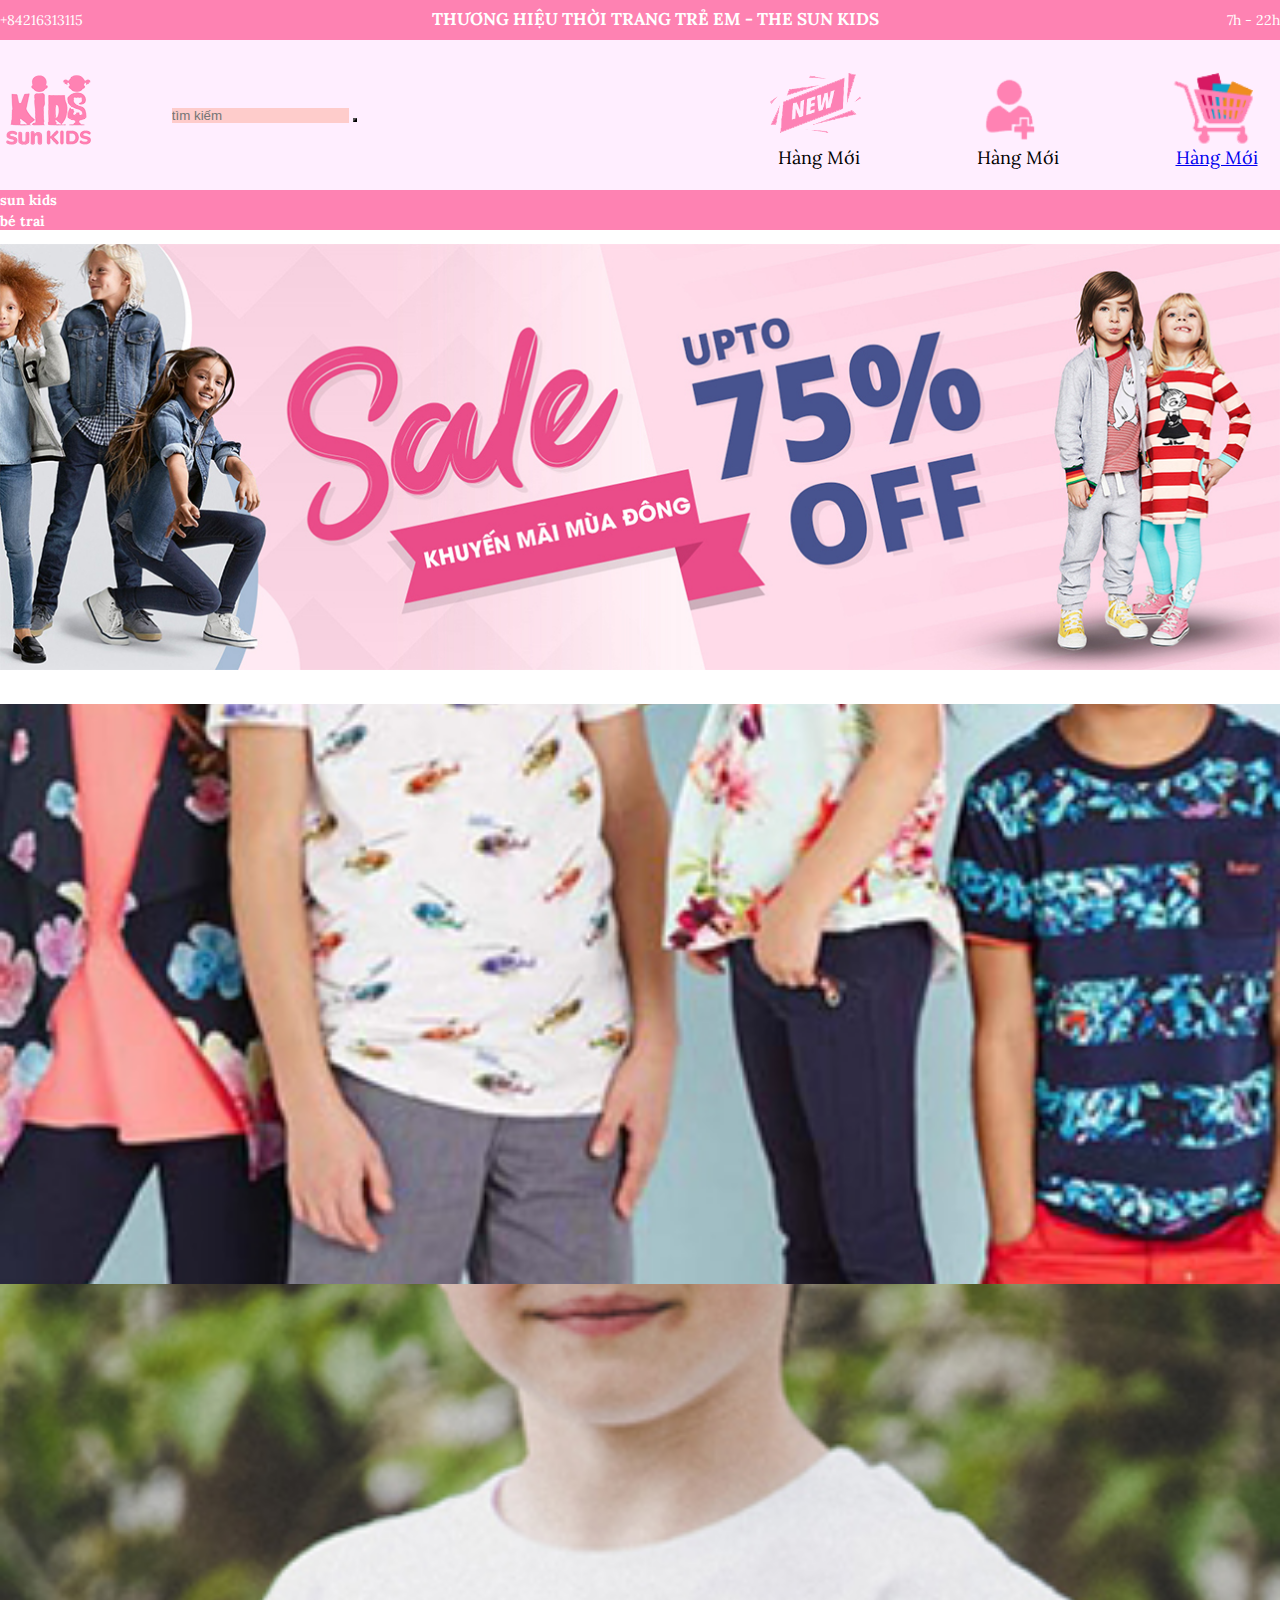
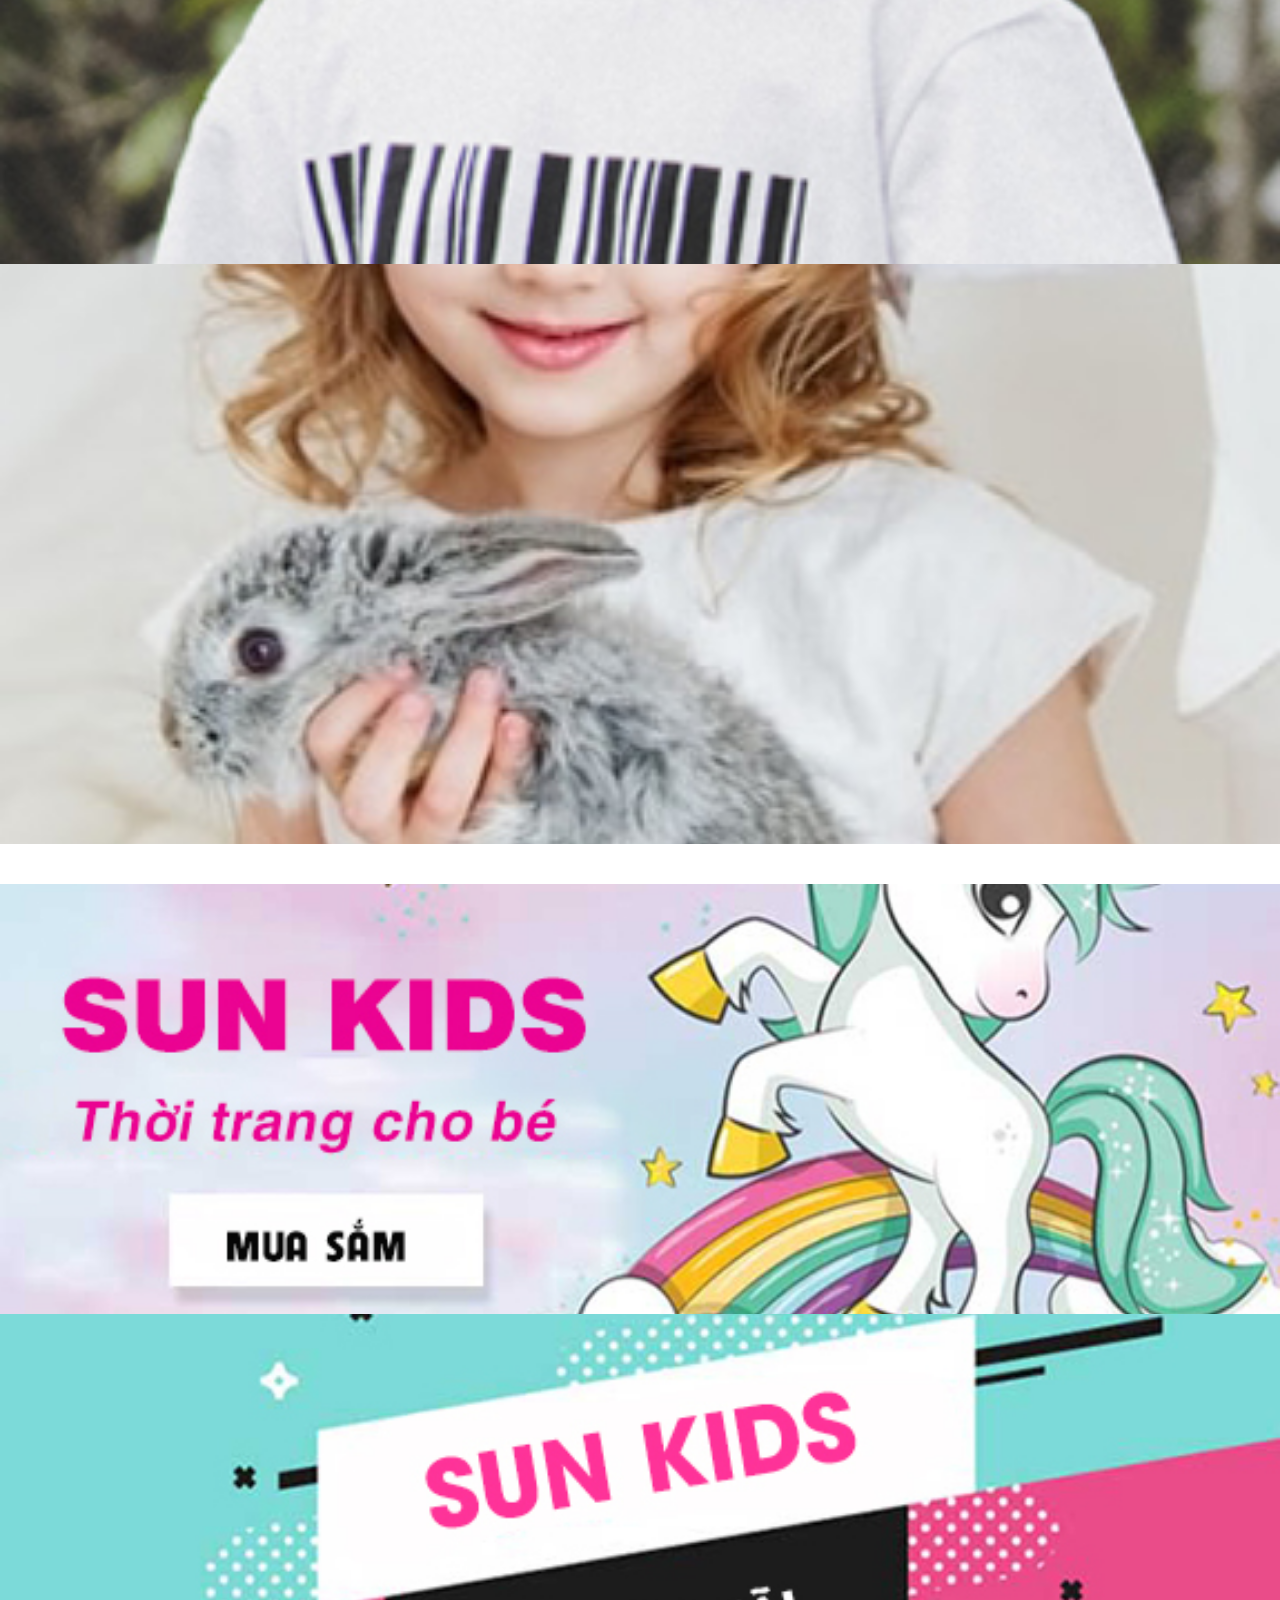
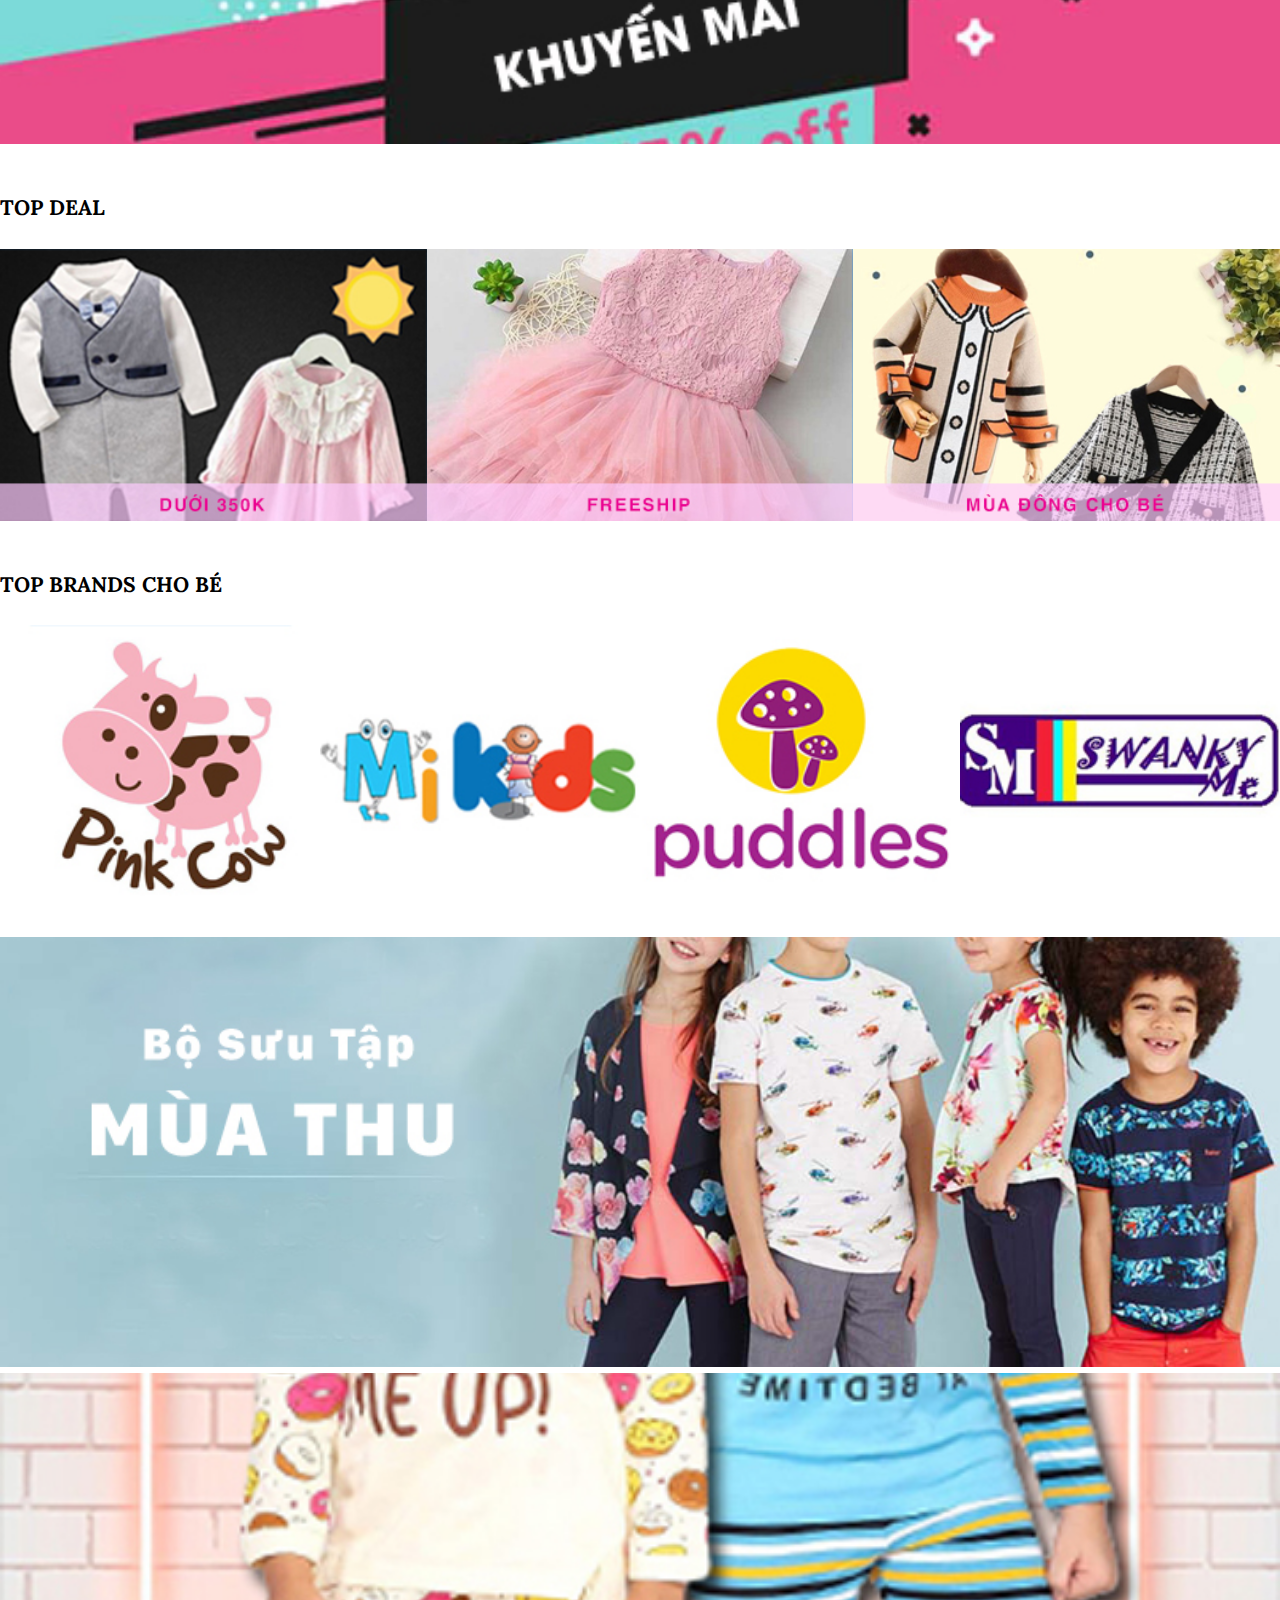
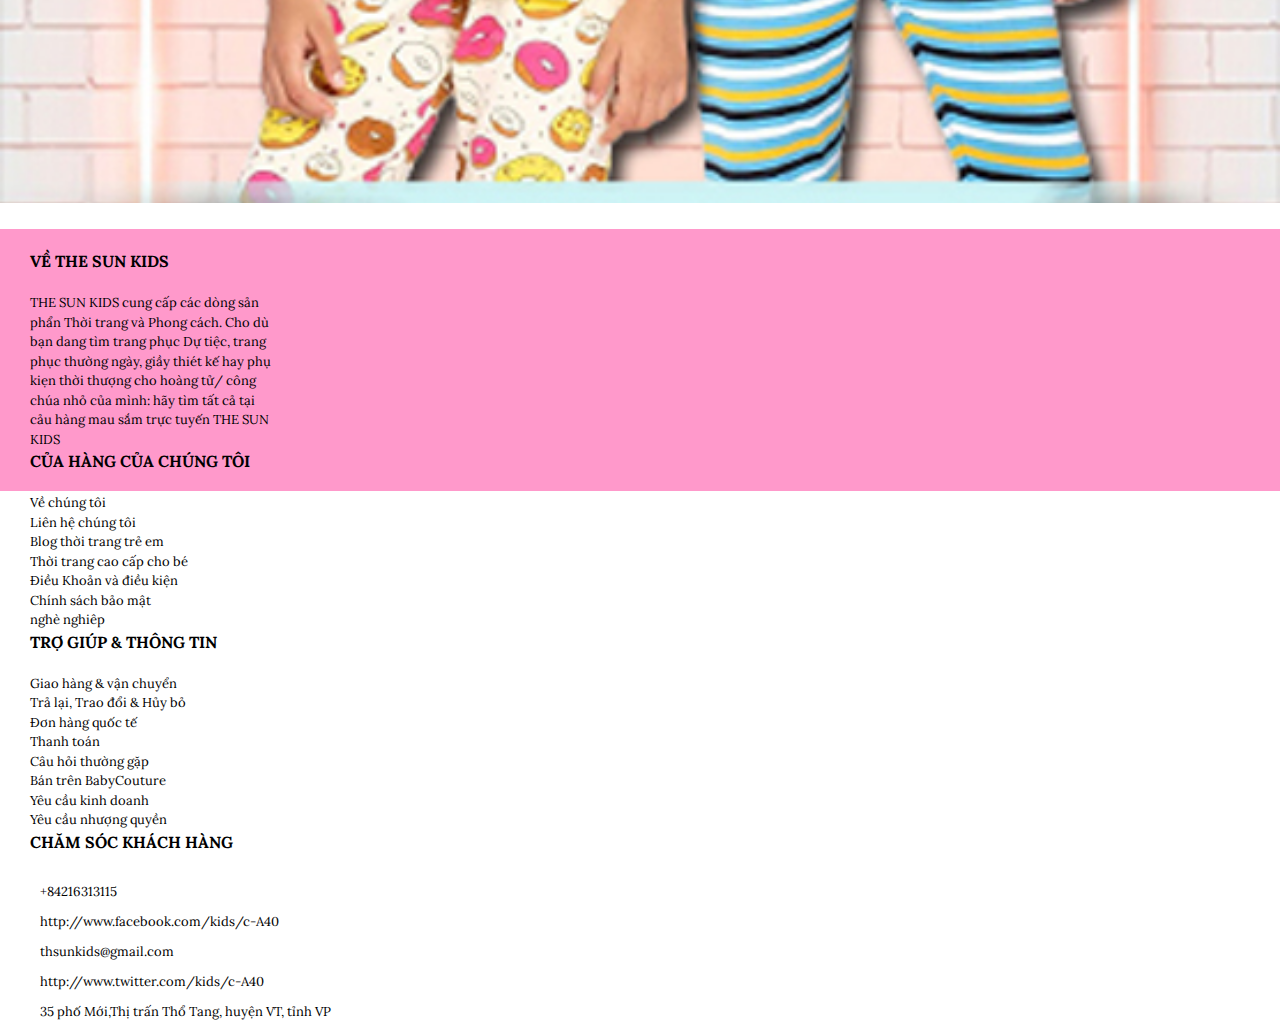
<file: index.html>
<!DOCTYPE html>
<html lang="en">

<head>
    <meta charset="UTF-8">
    <meta http-equiv="X-UA-Compatible" content="IE=edge">
    <meta name="viewport" content="width=device-width, initial-scale=1.0">
    <!-- link bootrap 4-->
    <link href="https://cdn.jsdelivr.net/npm/bootstrap@5.1.3/dist/css/bootstrap.min.css" rel="stylesheet"
        integrity="sha384-1BmE4kWBq78iYhFldvKuhfTAU6auU8tT94WrHftjDbrCEXSU1oBoqyl2QvZ6jIW3" crossorigin="anonymous">
    <!-- link fontawesome -->
    <link rel="stylesheet" href="https://use.fontawesome.com/releases/v5.5.0/css/all.css"
        integrity="sha384-B4dIYHKNBt8Bc12p+WXckhzcICo0wtJAoU8YZTY5qE0Id1GSseTk6S+L3BlXeVIU" crossorigin="anonymous">
    <!-- link iconscou -->
    <link rel="stylesheet" href="https://unicons.iconscout.com/release/v4.0.0/css/line.css">
    <link rel="stylesheet" href="style.css">
    <title>Trang Chủ</title>
</head>

<body>
    <div class="container-fluid p-0">
        <header class="header ">
            <div class="bg-header-top">
                <div class="container header__sub">
                    <div>
                        <i class="uil uil-phone"></i>
                        <span>+84216313115</span>
                    </div>
                    <div>
                        <h3 class="header__sub-title text-uppercase">THƯƠNG HIỆU THỜI TRANG TRẺ EM - THE SUN KIDS</h3>
                    </div>
                    <div>
                        <i class="far fa-clock"></i>
                        <span>7h - 22h</span>
                    </div>
                </div>
            </div>
            <div class="bg-header-main">
                <div class="container header__main">
                    <div><img src="./img/logo1.png" alt="logo"></div>
                    <div class="input-group w-40 header__search">
                        <input type="text" placeholder="tìm kiếm" class="form-control header__input">
                        <button class="input-group-text"><i class="fas fa-search "></i></button>
                    </div>
                    <div class="header__img">
                        <img src="./img/new.png" alt="">
                        <span class="header__img-sub">Hàng Mới</span>
                    </div>
                    <div class="header__img">
                        <img src="./img/user.png" alt="">
                        <span class="header__img-sub">Hàng Mới</span>
                    </div>
                    <div class="header__img">
                        <a href="H3_TrangGioHangB1.html" class="text-decoration-none header__img">
                            <img src="./img/giohang.png" alt="">
                            <span class="header__img-sub text-dark">Hàng Mới</span>
                        </a>

                    </div>
                </div>
            </div>
            <nav class="bg-header-nav ">
                <div class="container header__nav">
                    <ul class="nav justify-content-sm-between text-uppercase">
                        <li class="nav-item">
                            <a class="nav-link" href="index.html"><span>sun kids</span></a>
                        </li>
                        <li class="nav-item">
                            <a class="nav-link" href="h2_betrai.html"><span>bé trai</span></a>
                        </li>
                        <li class="nav-item">
                            <a class="nav-link" href="#"><span>bé gái</span></a>
                        </li>
                        <li class="nav-item">
                            <a class="nav-link" href="#"><span>hàng mới</span></a>
                        </li>
                        <li class="nav-item">
                            <a class="nav-link" href="#"><span>ưu đãi</span></a>
                        </li>
                        <li class="nav-item">
                            <a class="nav-link" href="#"><span>tin tức</span></a>
                        </li>
                        <li class="nav-item">
                            <a class="nav-link" href="#"><span>liên hệ</span></a>
                        </li>
                        <li class="nav-item">
                            <a class="nav-link" href="#"><span>giới thiêu</span></a>
                        </li>
                        <li class="nav-item">
                            <a class="nav-link" href="#"><span>cá nhân</span></a>
                        </li>
                        <li class="nav-item">
                            <a class="nav-link" href="h5_thanhtoan.html"><span>Thanh toán</span></a>
                        </li>
                    </ul>
                </div>

            </nav>
        </header>
    </div>

    <main class="pages container">
        <div class="banner">
            <img src="./img/banner_trangchu.jpg" alt="">
        </div>
        <div class="shop">
            <div class="row">
                <div class="col image-category"><img src="./img/hàng mới.jpg" alt="" class="shop-item-img w-100"></div>
                <div class="col image-category"><img src="./img/shop_bé trai.jpg" alt="" class="shop-item-img w-100">
                </div>
                <div class="col image-category"><img src="./img/shop_bé gái3.jpg" alt="" class="shop-item-img w-100">
                </div>
            </div>
            <div class="row shop__list-2">
                <div class="col image-new"><img src="./img/giới thiệu.jpg" alt="" class="shop-item-img w-100"></div>
                <div class="col image-new"><img src="./img/siêu khuyến mãi.jpg" alt="" class="shop-item-img w-100">
                </div>
            </div>
            <h2 class="shop__title">TOP DEAL</h2>
            <div class="row shop__list-3 gap-3">
                <div class="col shop-item"><img src="./img/little-cuddles-banner.jpg" alt="" class="shop-item-img ">
                </div>
                <div class="col shop-item"><img src="./img/premimium5.jpg" alt="" class="shop-item-img "></div>
                <div class="col shop-item"><img src="./img/MÙA ĐÔNG.jpg" alt="" class="shop-item-img "></div>
            </div>
            <h2 class="shop__title">TOP BRANDS CHO BÉ</h2>
            <div class="shop__list-4">
                <div class="shop-item"><img src="./img/pinkcow.jpg" alt="" class="shop-item-img"></div>
                <div class="shop-item"><img src="./img/MI-Kids.jpg" alt="" class="shop-item-img"></div>
                <div class="shop-item"><img src="./img/puddles.jpg" alt="" class="shop-item-img"></div>
                <div class="shop-item"><img src="./img/swanky-me.jpg" alt="" class="shop-item-img"></div>
            </div>
        </div>

    </main>
    <div class="banner1 row mx-0">
        <div class=" col-7 px-0">
            <img src="./img/TRENFOOTER.jpg" class="img-footer" alt="">
        </div>
        <div class=" col-5 px-0">
            <img src="./img/TREN FOOTER1.jpg" class="img-footer1" alt="">
        </div>
    </div>
    <footer>
        <div class="container d-flex p-0">
            <div class="footer-list">
                <h4>VỀ THE SUN KIDS</h4>
                <p>THE SUN KIDS cung cấp các dòng sản phẩn Thời trang và Phong cách. Cho dù bạn dang tìm trang phục Dự
                    tiệc,
                    trang phục thường ngày, giầy thiét kế hay phụ kiẹn thời thượng cho hoàng tử/ công chúa nhỏ của mình:
                    hãy
                    tìm tất cả tại cảu hàng mau sắm trực tuyến THE SUN KIDS</p>
            </div>
            <div class="footer-list">
                <h4>CỦA HÀNG CỦA CHÚNG TÔI</h4>
                <p>Về chúng tôi <br> Liên hệ chúng tôi<br>Blog thời trang trẻ em<br>Thời trang cao cấp cho bé<br>Điều
                    Khoản
                    và điều kiện<br>Chính sách bảo mật<br> nghè nghiêp</p>
            </div>
            <div class="footer-list">
                <h4>TRỢ GIÚP & THÔNG TIN</h4>
                <p>Giao hàng & vận chuyển<br>Trả lại, Trao đổi & Hủy bỏ<br>Đơn hàng quốc tế<br>Thanh toán<br>Câu hỏi
                    thường
                    gặp<br>Bán trên BabyCouture<br>Yêu cầu kinh doanh<br>Yêu cầu nhượng quyền</p>
            </div>
            <div class="footer-list">
                <h4>CHĂM SÓC KHÁCH HÀNG</h4>
                <ul class="connert p-0">
                    <li class="connerct-item"><i class="uil uil-phone"></i><span>+84216313115</span></li>
                    <li class="connerct-item"><i
                            class="uil uil-facebook"></i><span>http://www.facebook.com/kids/c-A40</span></li>
                    <li class="connerct-item"><i class="uil uil-envelope"></i><span>thsunkids@gmail.com</span></li>
                    <li class="connerct-item"><i
                            class="uil uil-twitter-alt"></i><span>http://www.twitter.com/kids/c-A40</span></li>
                    <li class="connerct-item"><i class="uil uil-map-marker"></i><span>35 phố Mới,Thị trấn Thổ Tang,
                            huyện
                            VT, tỉnh VP</span></li>
                </ul>
            </div>
        </div>

    </footer>
</body>

</html>
</file>
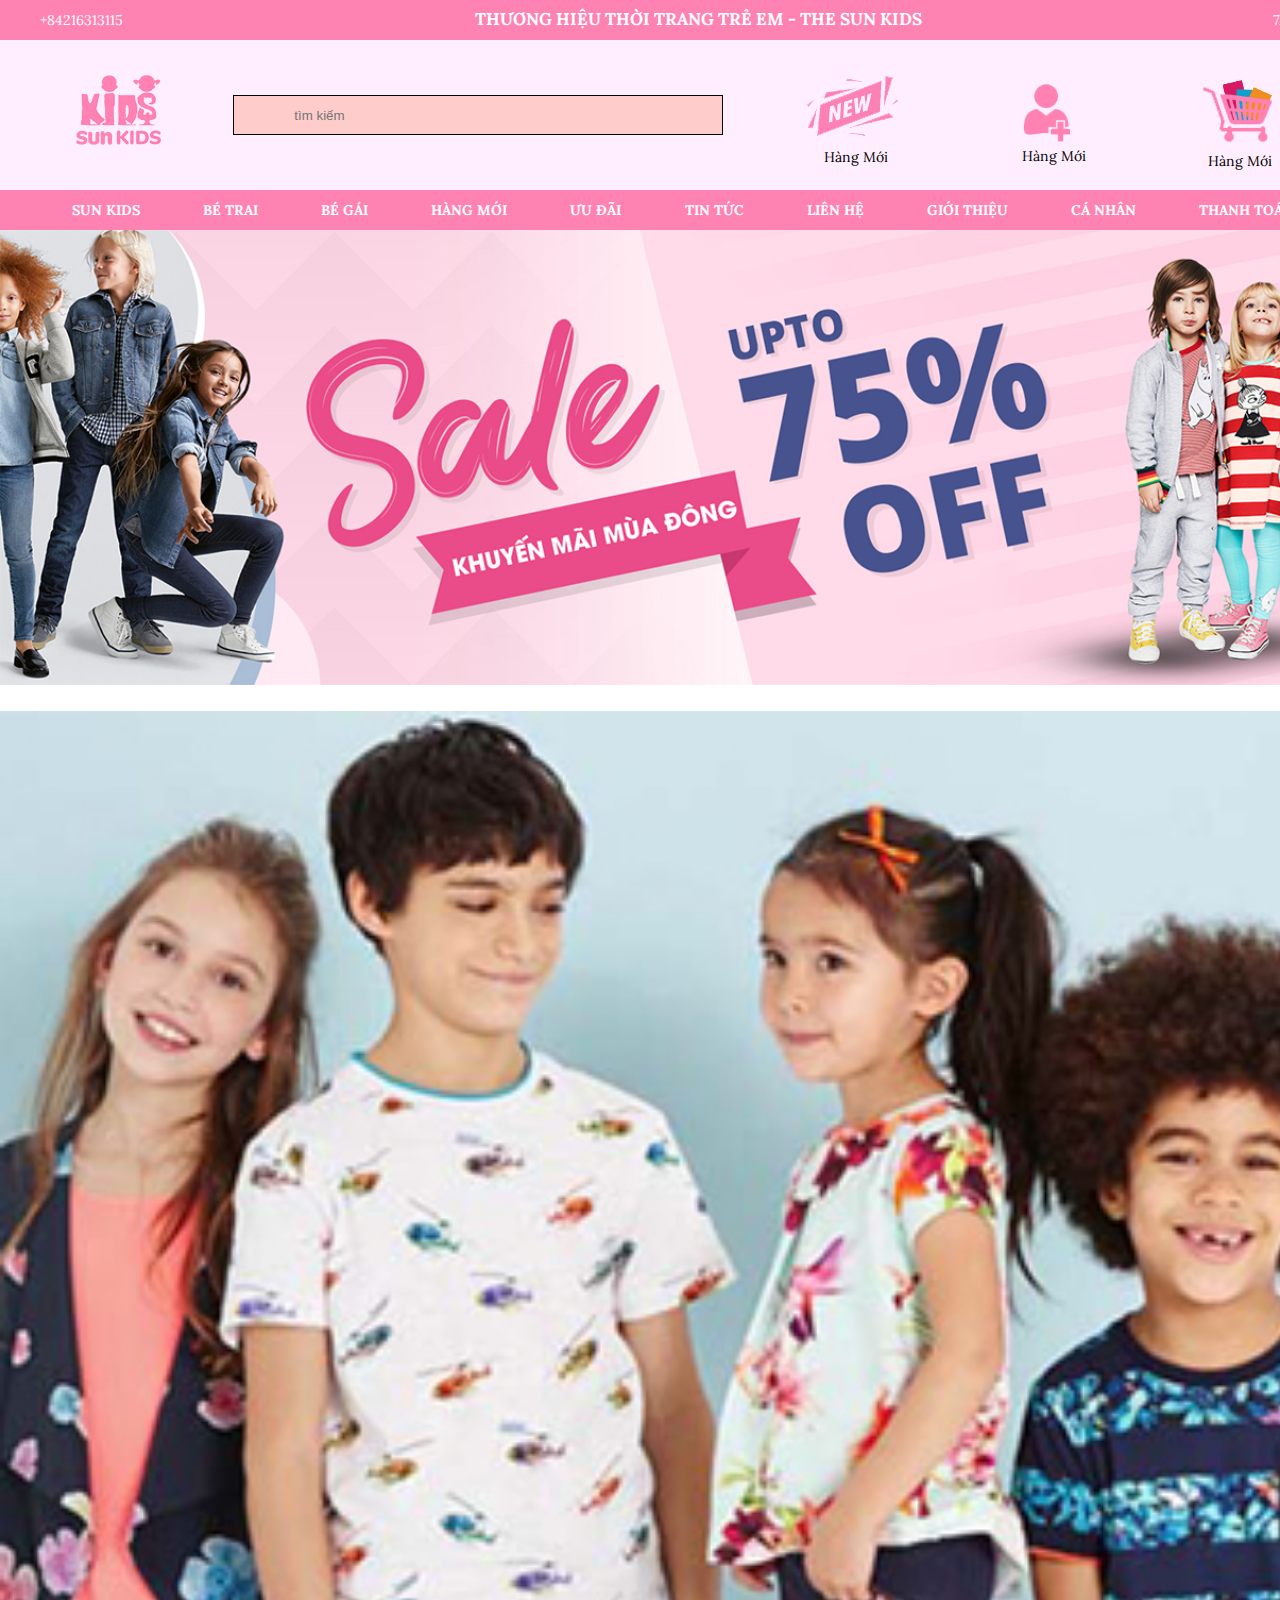
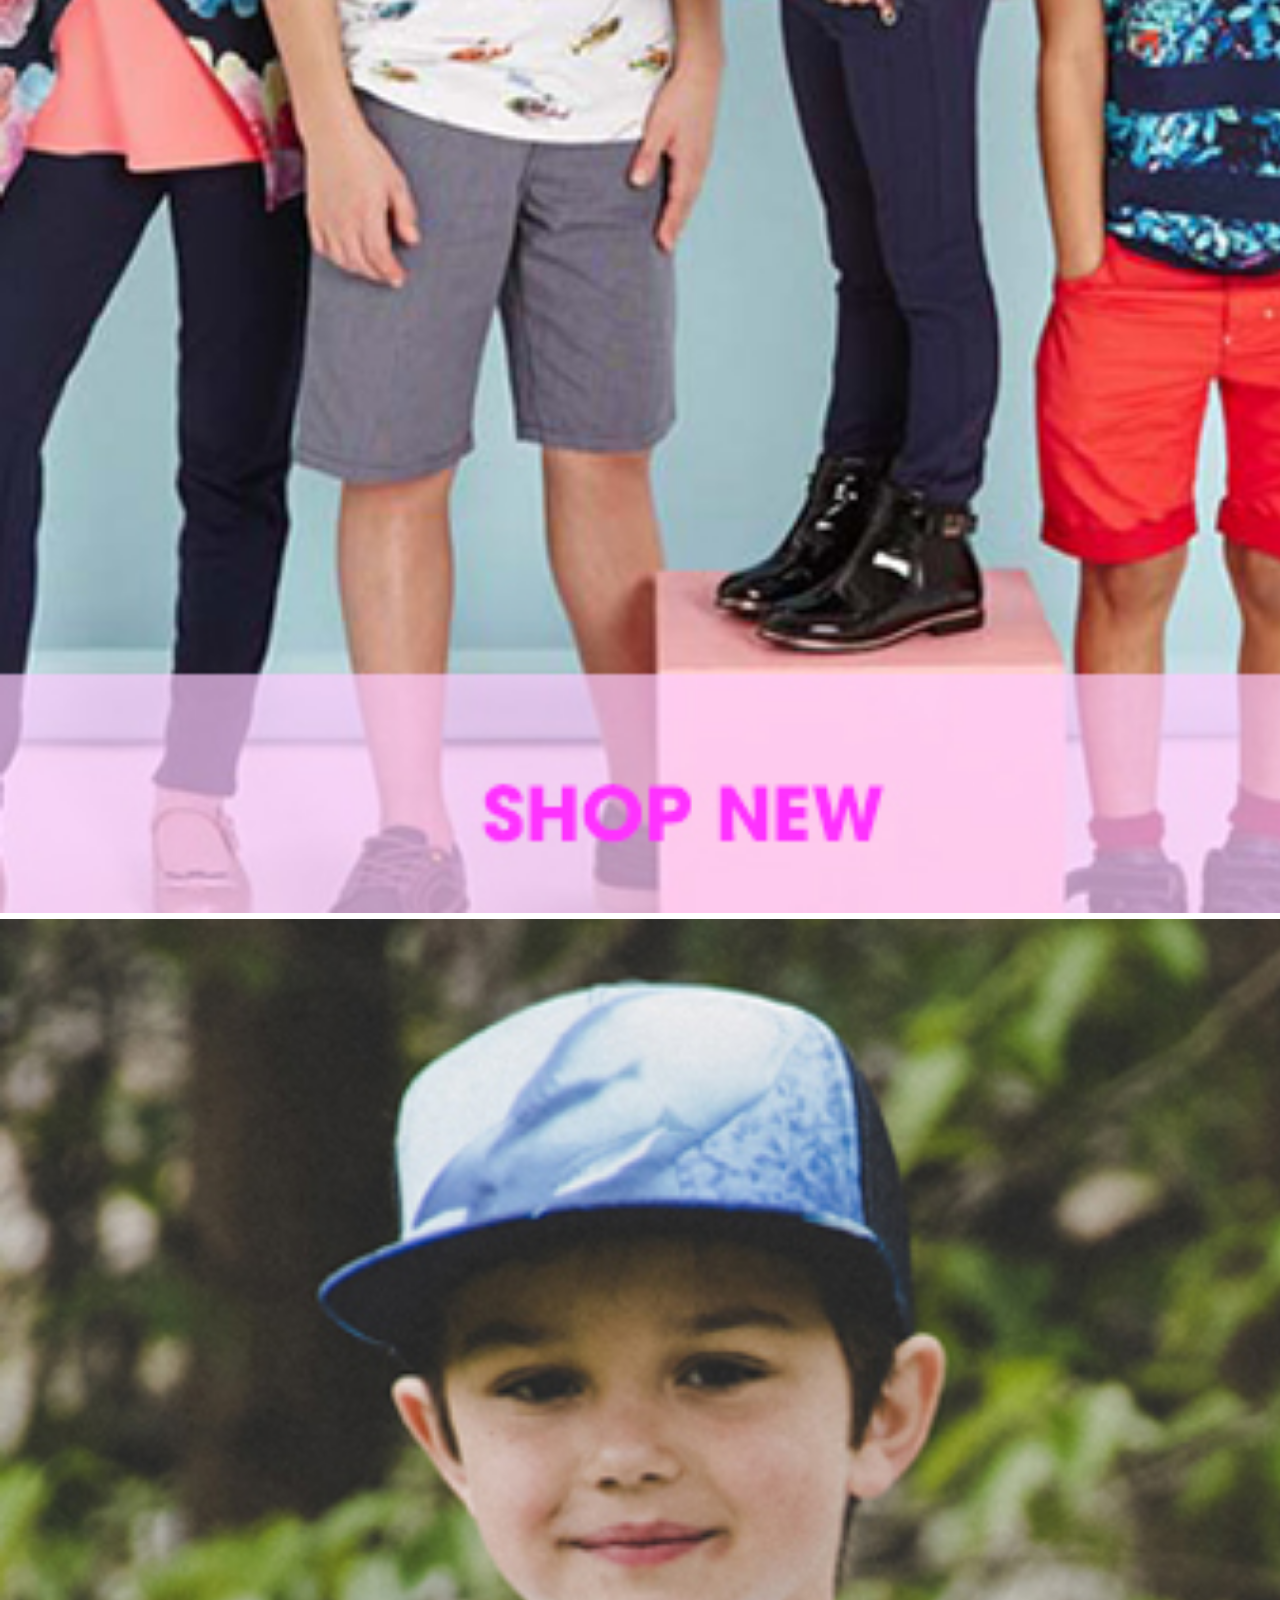
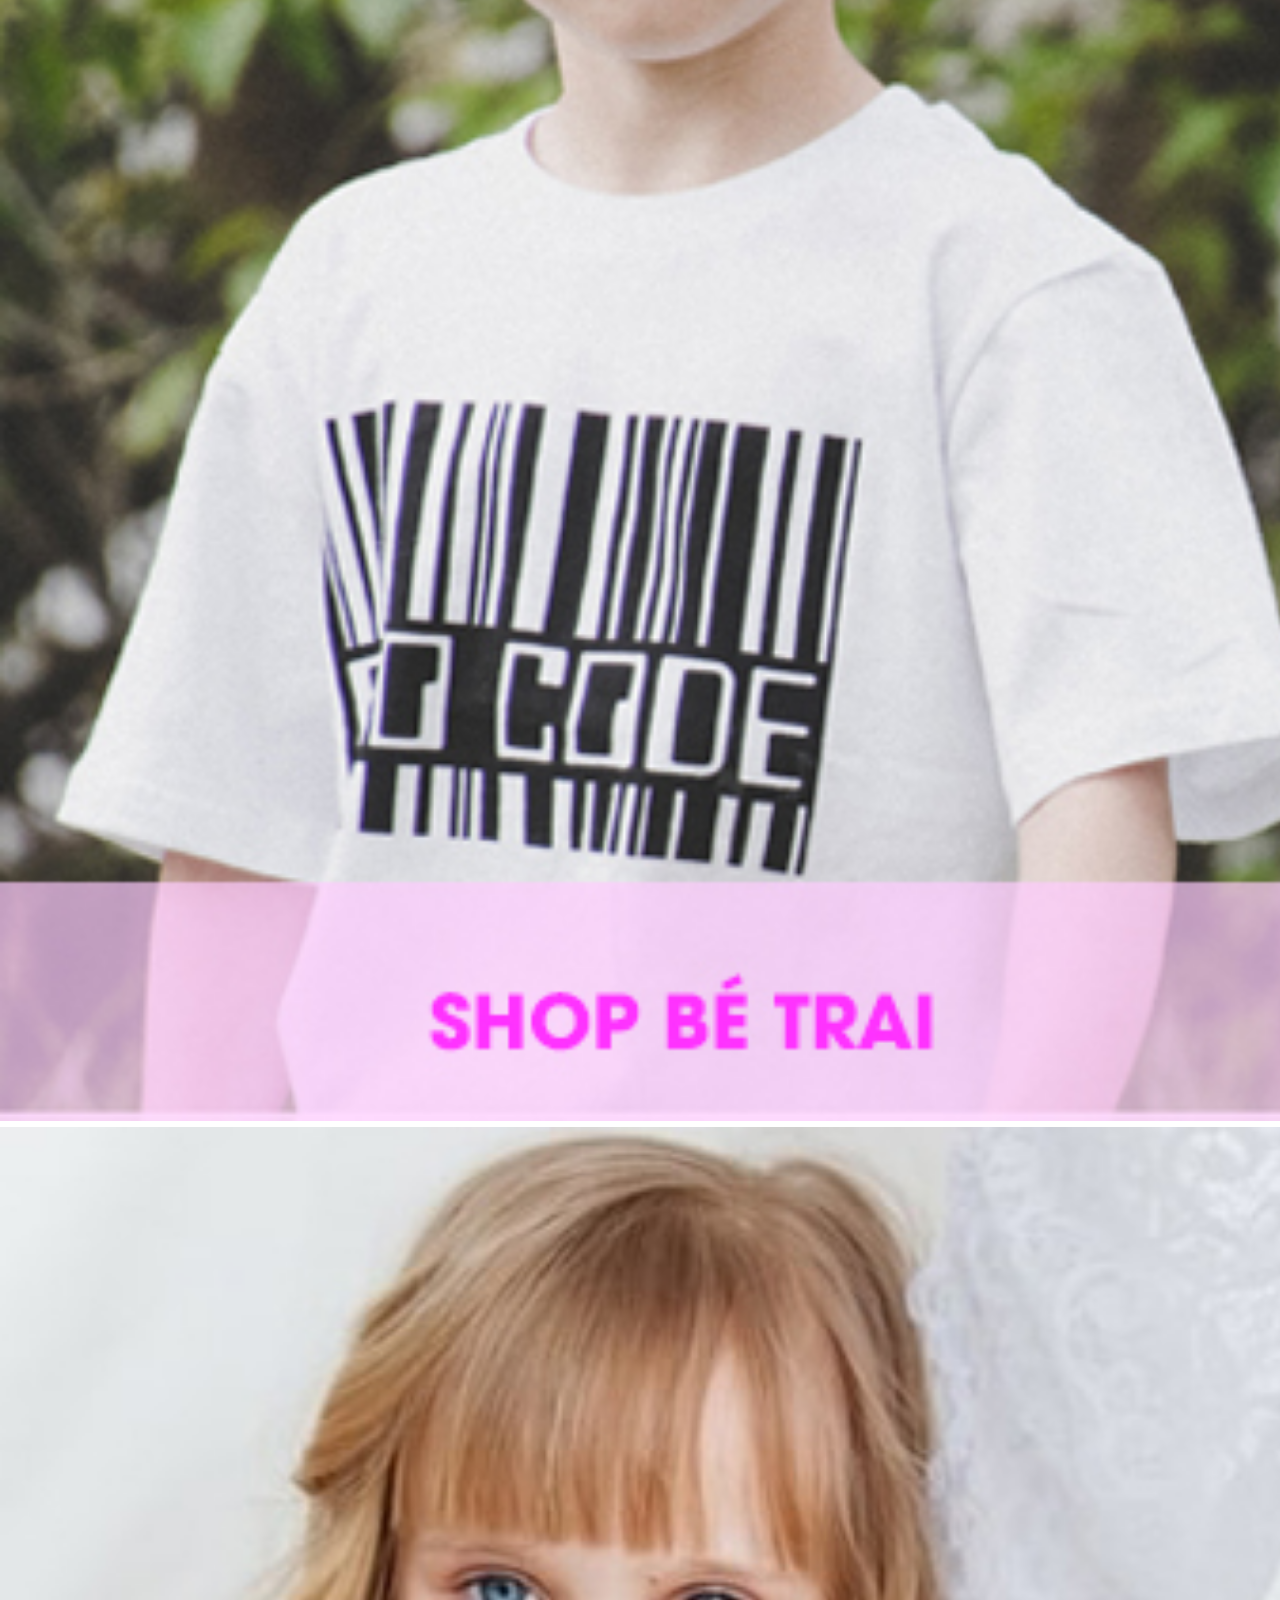
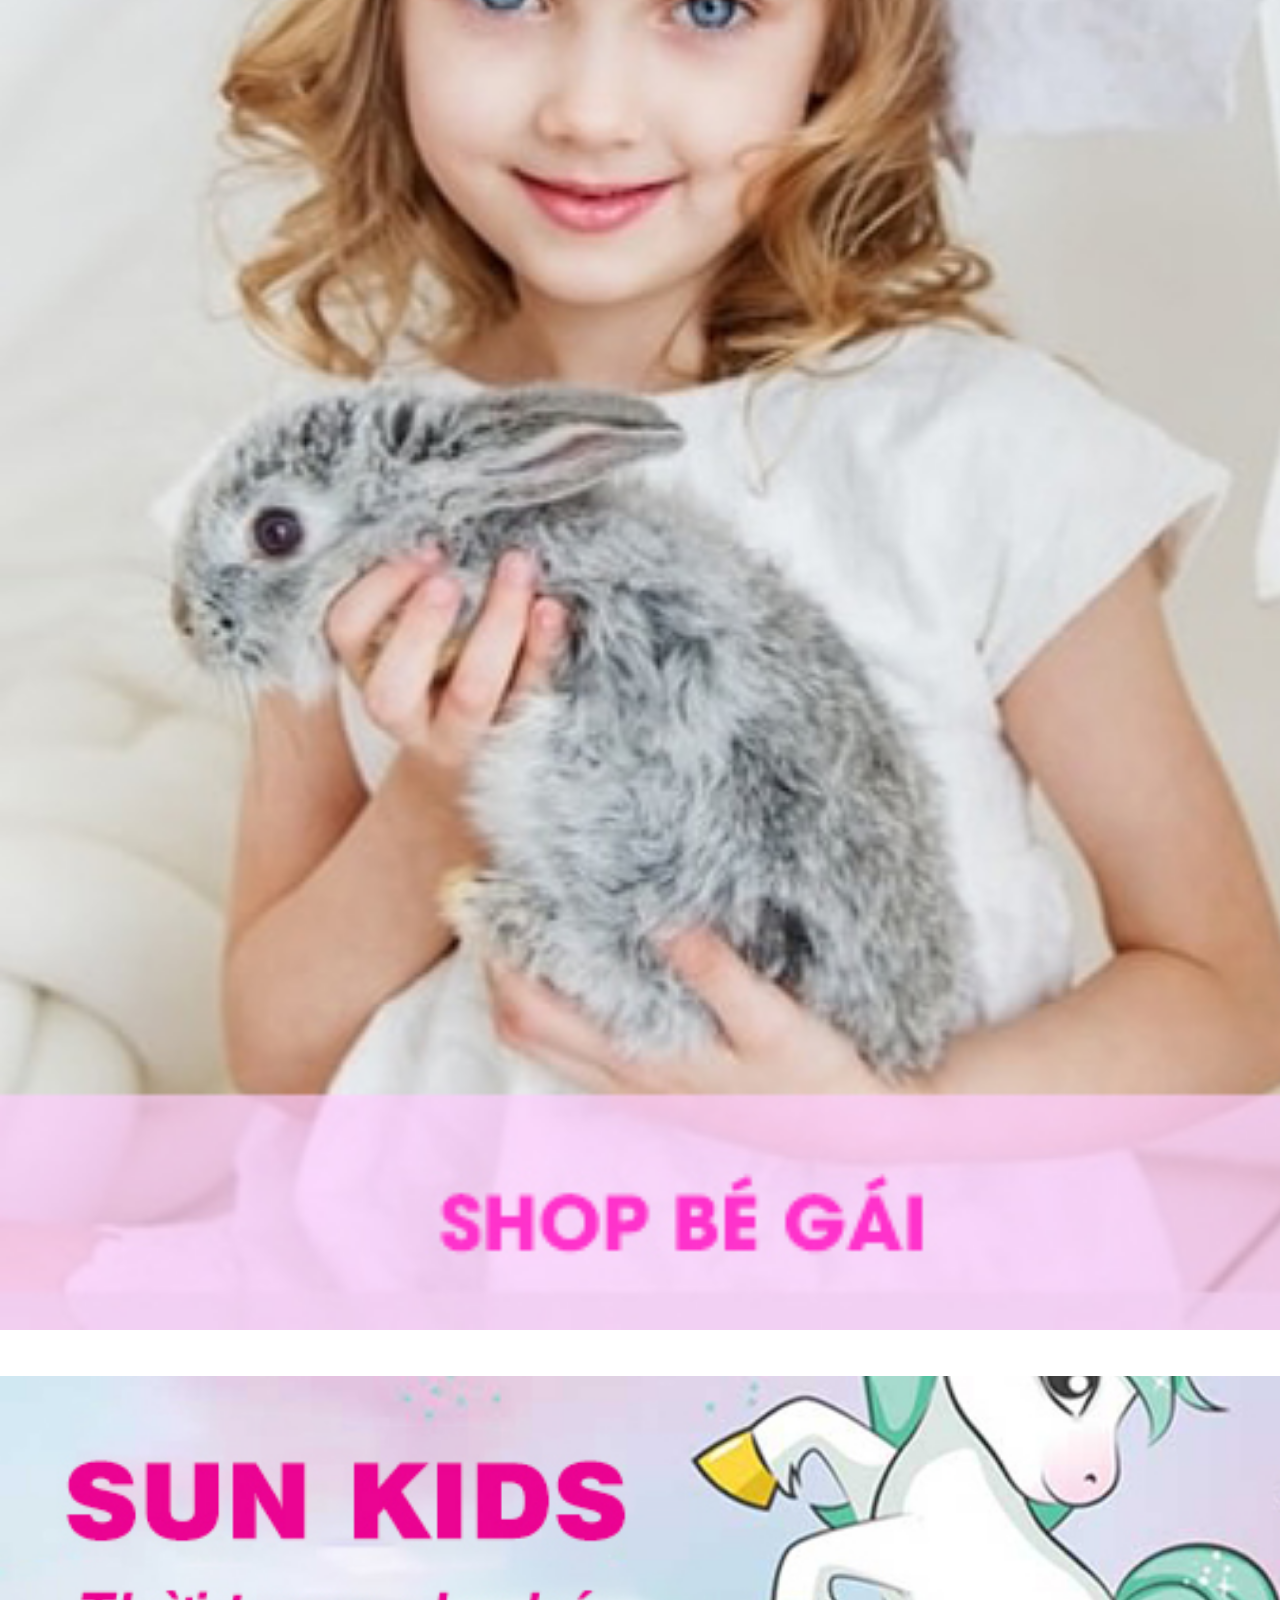
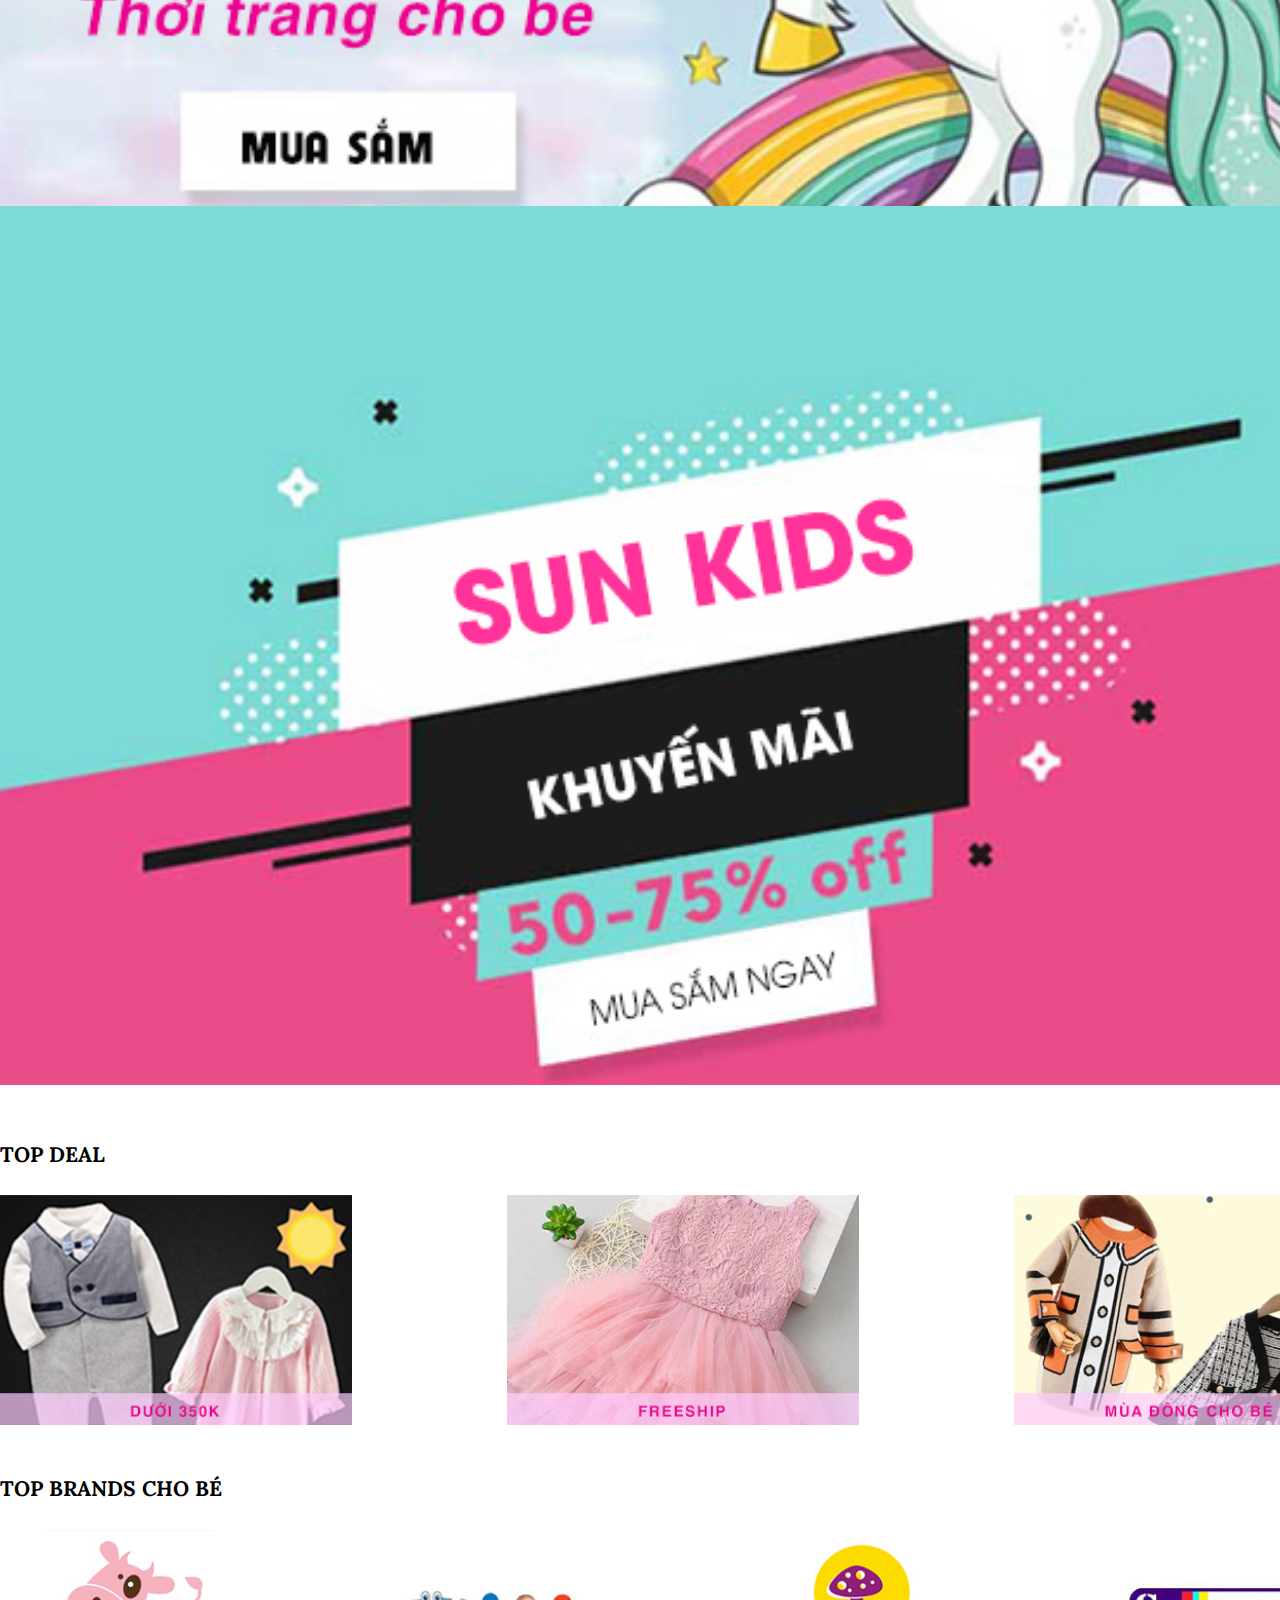
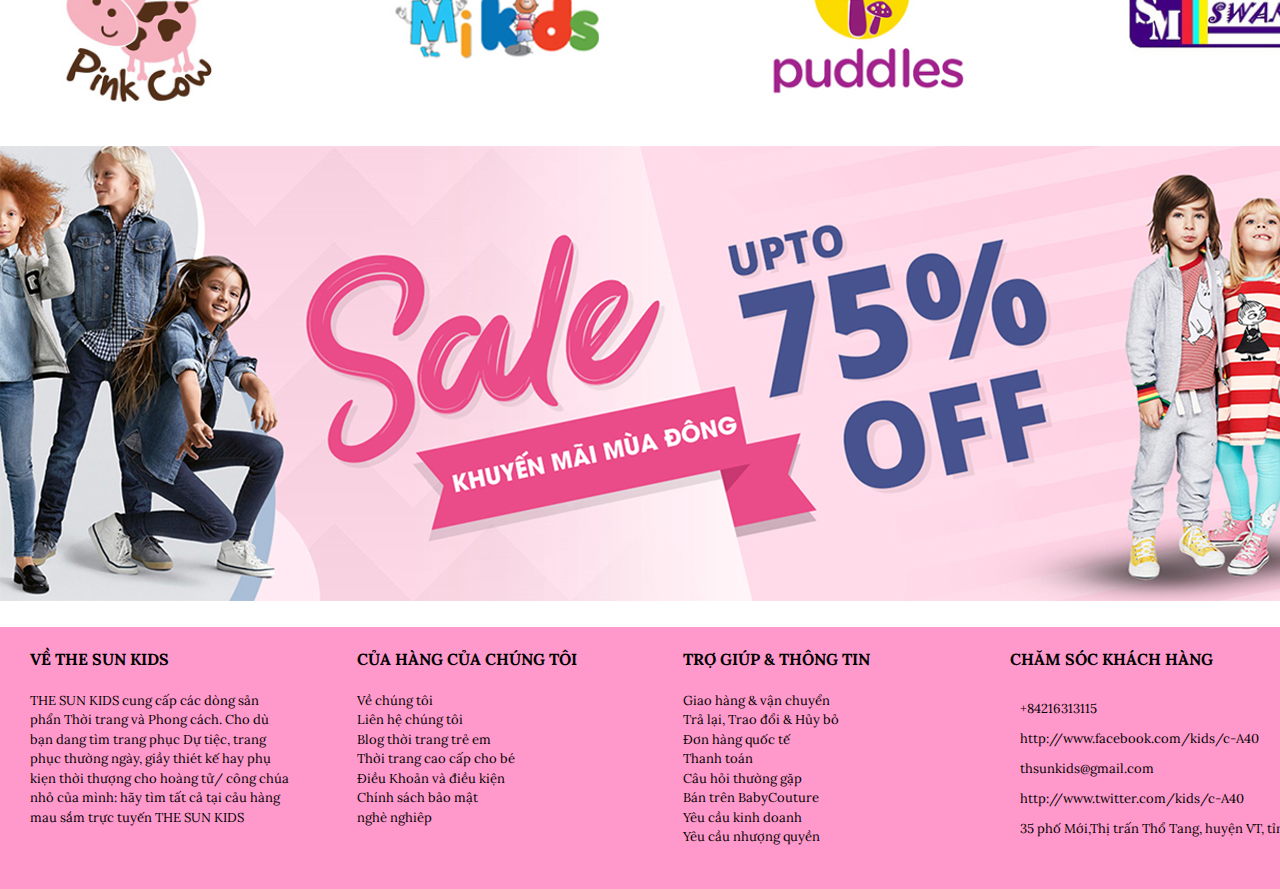
<file: H1_TrangChu/index.html>
<!DOCTYPE html>
<html lang="en">

<head>
    <meta charset="UTF-8">
    <meta http-equiv="X-UA-Compatible" content="IE=edge">
    <meta name="viewport" content="width=device-width, initial-scale=1.0">
    <!-- link bootrap 4-->
    <link href="https://cdn.jsdelivr.net/npm/bootstrap@5.1.3/dist/css/bootstrap.min.css" rel="stylesheet"
        integrity="sha384-1BmE4kWBq78iYhFldvKuhfTAU6auU8tT94WrHftjDbrCEXSU1oBoqyl2QvZ6jIW3" crossorigin="anonymous">
    <!-- link fontawesome -->
    <link rel="stylesheet" href="https://use.fontawesome.com/releases/v5.5.0/css/all.css"
        integrity="sha384-B4dIYHKNBt8Bc12p+WXckhzcICo0wtJAoU8YZTY5qE0Id1GSseTk6S+L3BlXeVIU" crossorigin="anonymous">
    <!-- link iconscou -->
    <link rel="stylesheet" href="https://unicons.iconscout.com/release/v4.0.0/css/line.css">
    <link rel="stylesheet" href="style.css">
    <title>Trang Chủ</title>
</head>

<body>
    <header class="header">
        <div class="header__sub">
            <div>
                <i class="uil uil-phone"></i>
                <span>+84216313115</span>
            </div>
            <div>
                <h3 class="header__sub-title">THƯƠNG HIỆU THỜI TRANG TRẺ EM - THE SUN KIDS</h3>
            </div>
            <div>
                <i class="far fa-clock"></i>
                <span>7h - 22h</span>
            </div>
        </div>
        <div class="header__main">
            <div><img src="./img/logo1.png" alt="logo"></div>
            <div class="header__search">
                <input type="text" placeholder="tìm kiếm" class="header__input">
                <button class="header-btn-icon"><i class="fas fa-search"></i></button>
            </div>
            <div class="header__img">
                <img src="./img/new.png" alt="">
                <span class="header__img-sub">Hàng Mới</span>
            </div>
            <div class="header__img">
                <img src="./img/user.png" alt="">
                <span class="header__img-sub">Hàng Mới</span>
            </div>
            <div class="header__img">
                <img src="./img/giohang.png" alt="">
                <span class="header__img-sub">Hàng Mới</span>
            </div>
        </div>
        <nav class="header__nav">
            <ul class="header-list">
                <li class="header-item"><span>SUN KIDS</span></li>
                <li class="header-item"><span>BÉ TRAI</span></li>
                <li class="header-item"><span>BÉ GÁI</span></li>
                <li class="header-item"><span>HÀNG MỚI</span></li>
                <li class="header-item"><span>ƯU ĐÃI</span></li>
                <li class="header-item"><span>TIN TỨC</span></li>
                <li class="header-item"><span>LIÊN HỆ</span></li>
                <li class="header-item"><span>GIỚI THIỆU</span></li>
                <li class="header-item"><span>CÁ NHÂN</span></li>
                <li class="header-item"><span>THANH TOÁN</span></li>
            </ul>
        </nav>
    </header>
    <main>
        <div class="banner">
            <img src="./img/banner_trangchu.jpg" alt="">
        </div>
        <div class="shop">
            <div class="row">
                <div class="col">
                    <img src="./img/hàng mới.jpg" alt="" class="shop-item-img w-100">
                </div>
                <div class="col "><img src="./img/shop_bé trai.jpg" alt="" class="shop-item-img w-100"></div>
                <div class="col"><img src="./img/shop_bé gái3.jpg" alt="" class="shop-item-img w-100"></div>
            </div>
            <div class="row shop__list-2">
                <div class="col image-new "><img src="./img/giới thiệu.jpg" alt="" class="shop-item-img w-100"></div>
                <div class="col"><img src="./img/siêu khuyến mãi.jpg" alt="" class="shop-item-img w-100"></div>
            </div>
            <h2 class="shop__title">TOP DEAL</h2>
            <div class="row shop__list-3 gap-3">
                <div class="col shop-item"><img src="./img/little-cuddles-banner.jpg" alt=""
                        class="shop-item-img w-100">
                </div>
                <div class="col shop-item"><img src="./img/premimium5.jpg" alt="" class="shop-item-img w-100"></div>
                <div class="col shop-item"><img src="./img/MÙA ĐÔNG.jpg" alt="" class="shop-item-img w-100"></div>
            </div>
            <h2 class="shop__title">TOP BRANDS CHO BÉ</h2>
            <div class="shop__list-4">
                <div class="shop-item"><img src="./img/pinkcow.jpg" alt="" class="shop-item-img"></div>
                <div class="shop-item"><img src="./img/MI-Kids.jpg" alt="" class="shop-item-img"></div>
                <div class="shop-item"><img src="./img/puddles.jpg" alt="" class="shop-item-img"></div>
                <div class="shop-item"><img src="./img/swanky-me.jpg" alt="" class="shop-item-img"></div>
            </div>
        </div>
        <div class="banner1">
            <img src="./img/banner_trangchu1.png" alt="">
        </div>
    </main>
    <footer>
        <div class="footer-list">
            <h4>VỀ THE SUN KIDS</h4>
            <p>THE SUN KIDS cung cấp các dòng sản phẩn Thời trang và Phong cách. Cho dù bạn dang tìm trang phục Dự tiệc,
                trang phục thường ngày, giầy thiét kế hay phụ kiẹn thời thượng cho hoàng tử/ công chúa nhỏ của mình: hãy
                tìm tất cả tại cảu hàng mau sắm trực tuyến THE SUN KIDS</p>
        </div>
        <div class="footer-list">
            <h4>CỦA HÀNG CỦA CHÚNG TÔI</h4>
            <p>Về chúng tôi <br> Liên hệ chúng tôi<br>Blog thời trang trẻ em<br>Thời trang cao cấp cho bé<br>Điều Khoản
                và điều kiện<br>Chính sách bảo mật<br> nghè nghiêp</p>
        </div>
        <div class="footer-list">
            <h4>TRỢ GIÚP & THÔNG TIN</h4>
            <p>Giao hàng & vận chuyển<br>Trả lại, Trao đổi & Hủy bỏ<br>Đơn hàng quốc tế<br>Thanh toán<br>Câu hỏi thường
                gặp<br>Bán trên BabyCouture<br>Yêu cầu kinh doanh<br>Yêu cầu nhượng quyền</p>
        </div>
        <div class="footer-list">
            <h4>CHĂM SÓC KHÁCH HÀNG</h4>
            <ul class="connert">
                <li class="connerct-item"><i class="uil uil-phone"></i><span>+84216313115</span></li>
                <li class="connerct-item"><i
                        class="uil uil-facebook"></i><span>http://www.facebook.com/kids/c-A40</span></li>
                <li class="connerct-item"><i class="uil uil-envelope"></i><span>thsunkids@gmail.com</span></li>
                <li class="connerct-item"><i
                        class="uil uil-twitter-alt"></i><span>http://www.twitter.com/kids/c-A40</span></li>
                <li class="connerct-item"><i class="uil uil-map-marker"></i><span>35 phố Mới,Thị trấn Thổ Tang, huyện
                        VT, tỉnh VP</span></li>
            </ul>
        </div>
    </footer>
</body>

</html>
</file>
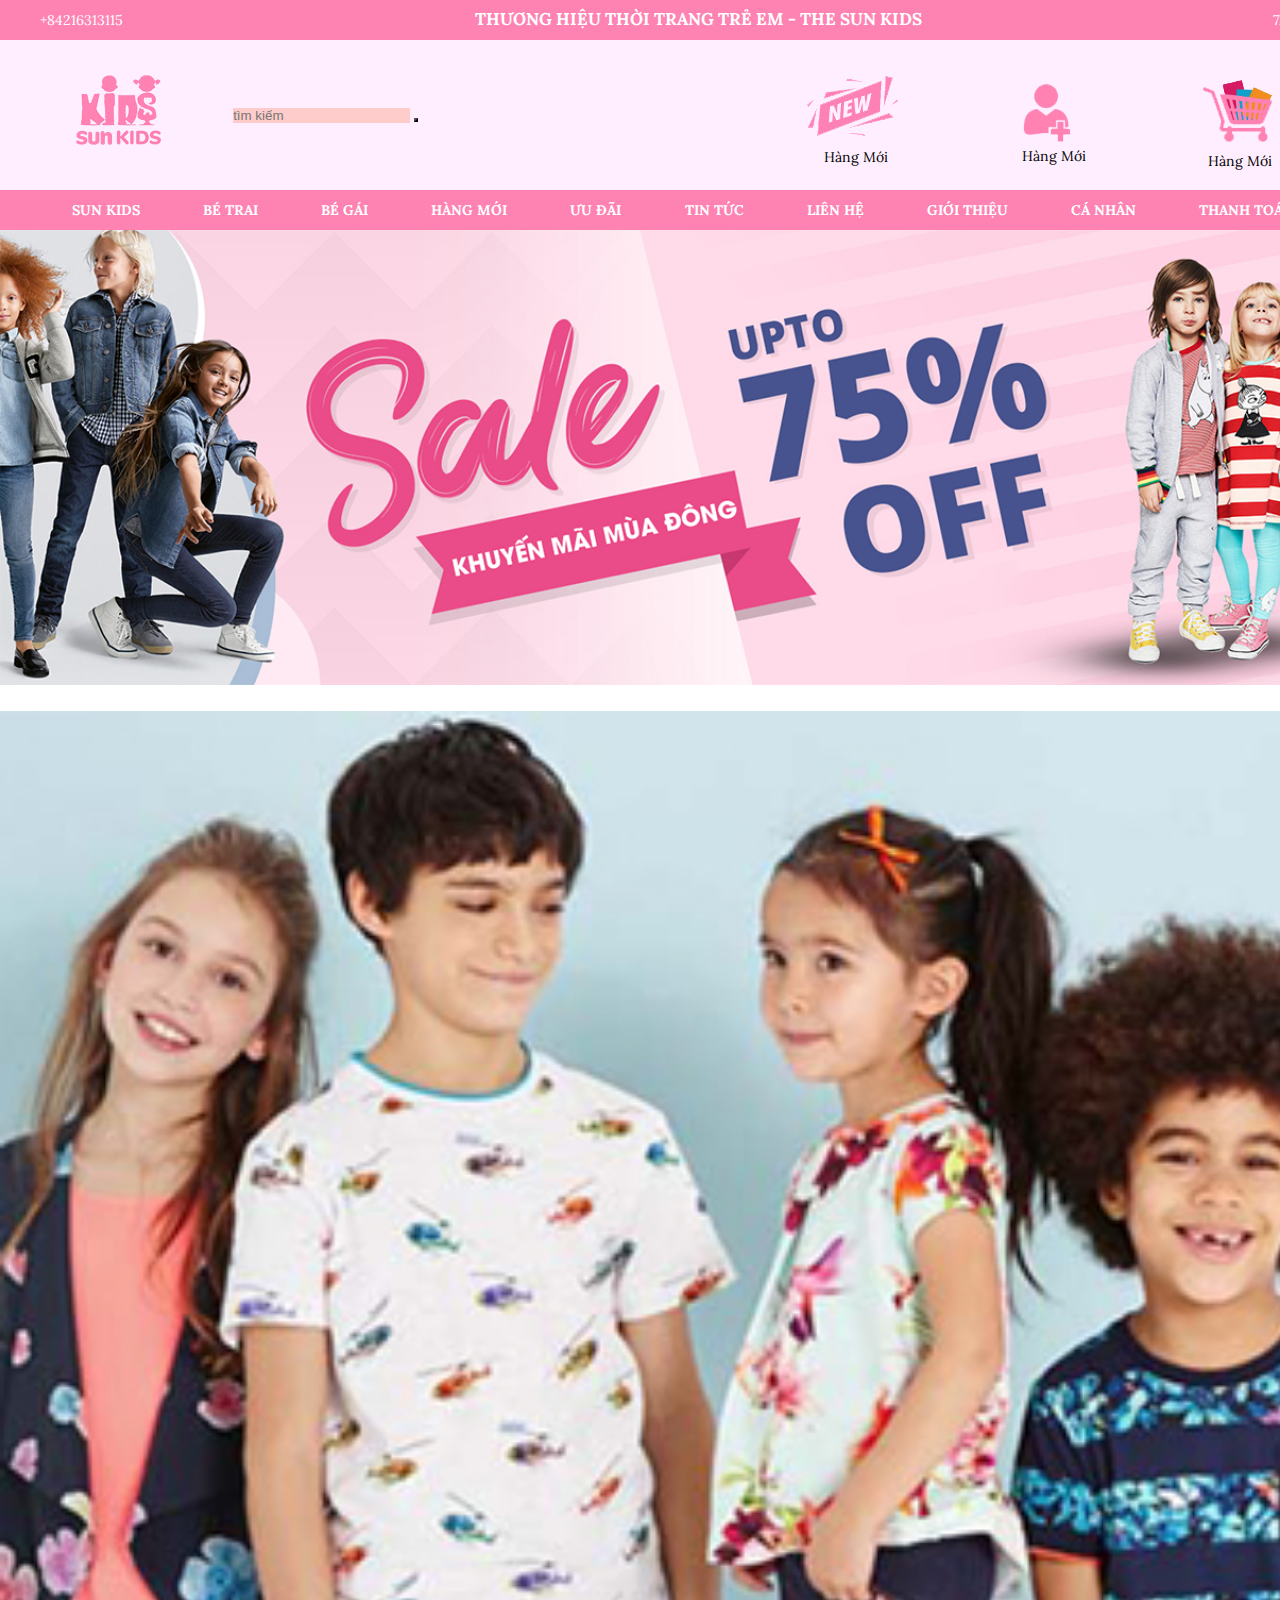
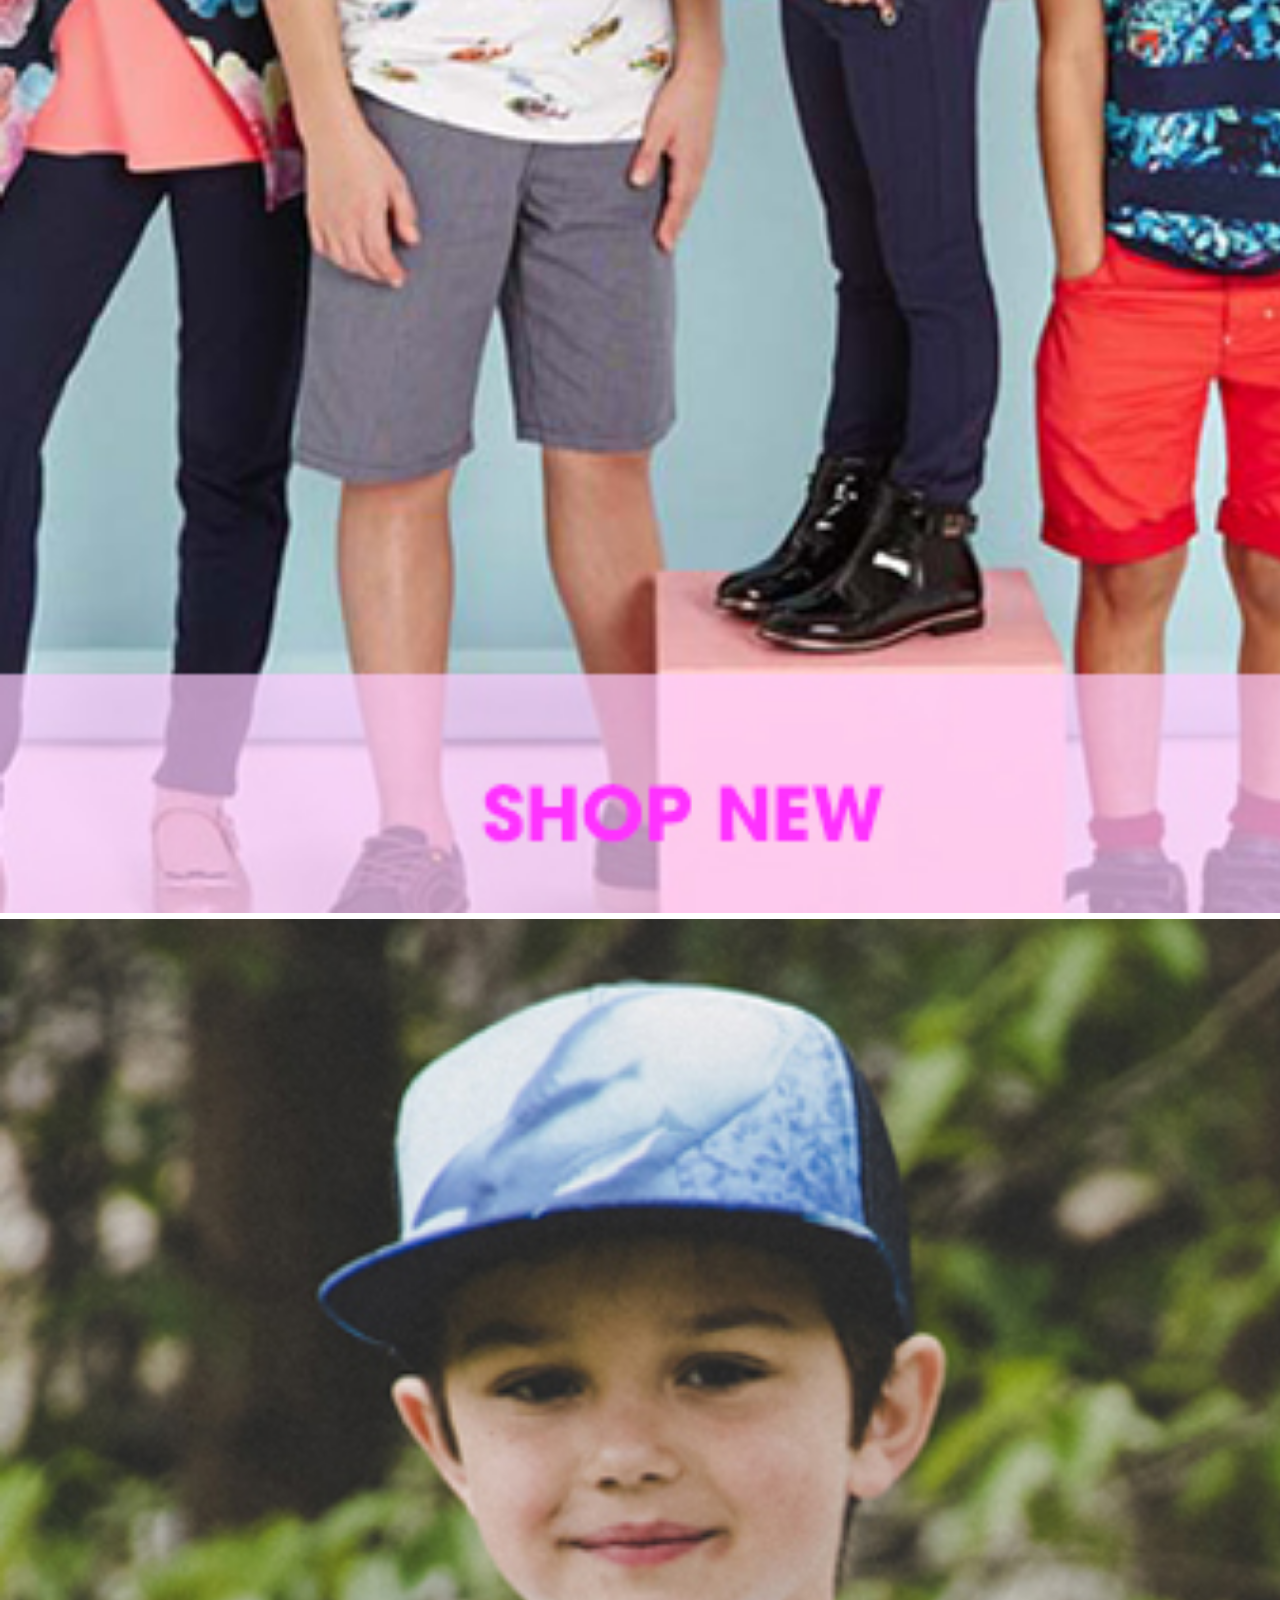
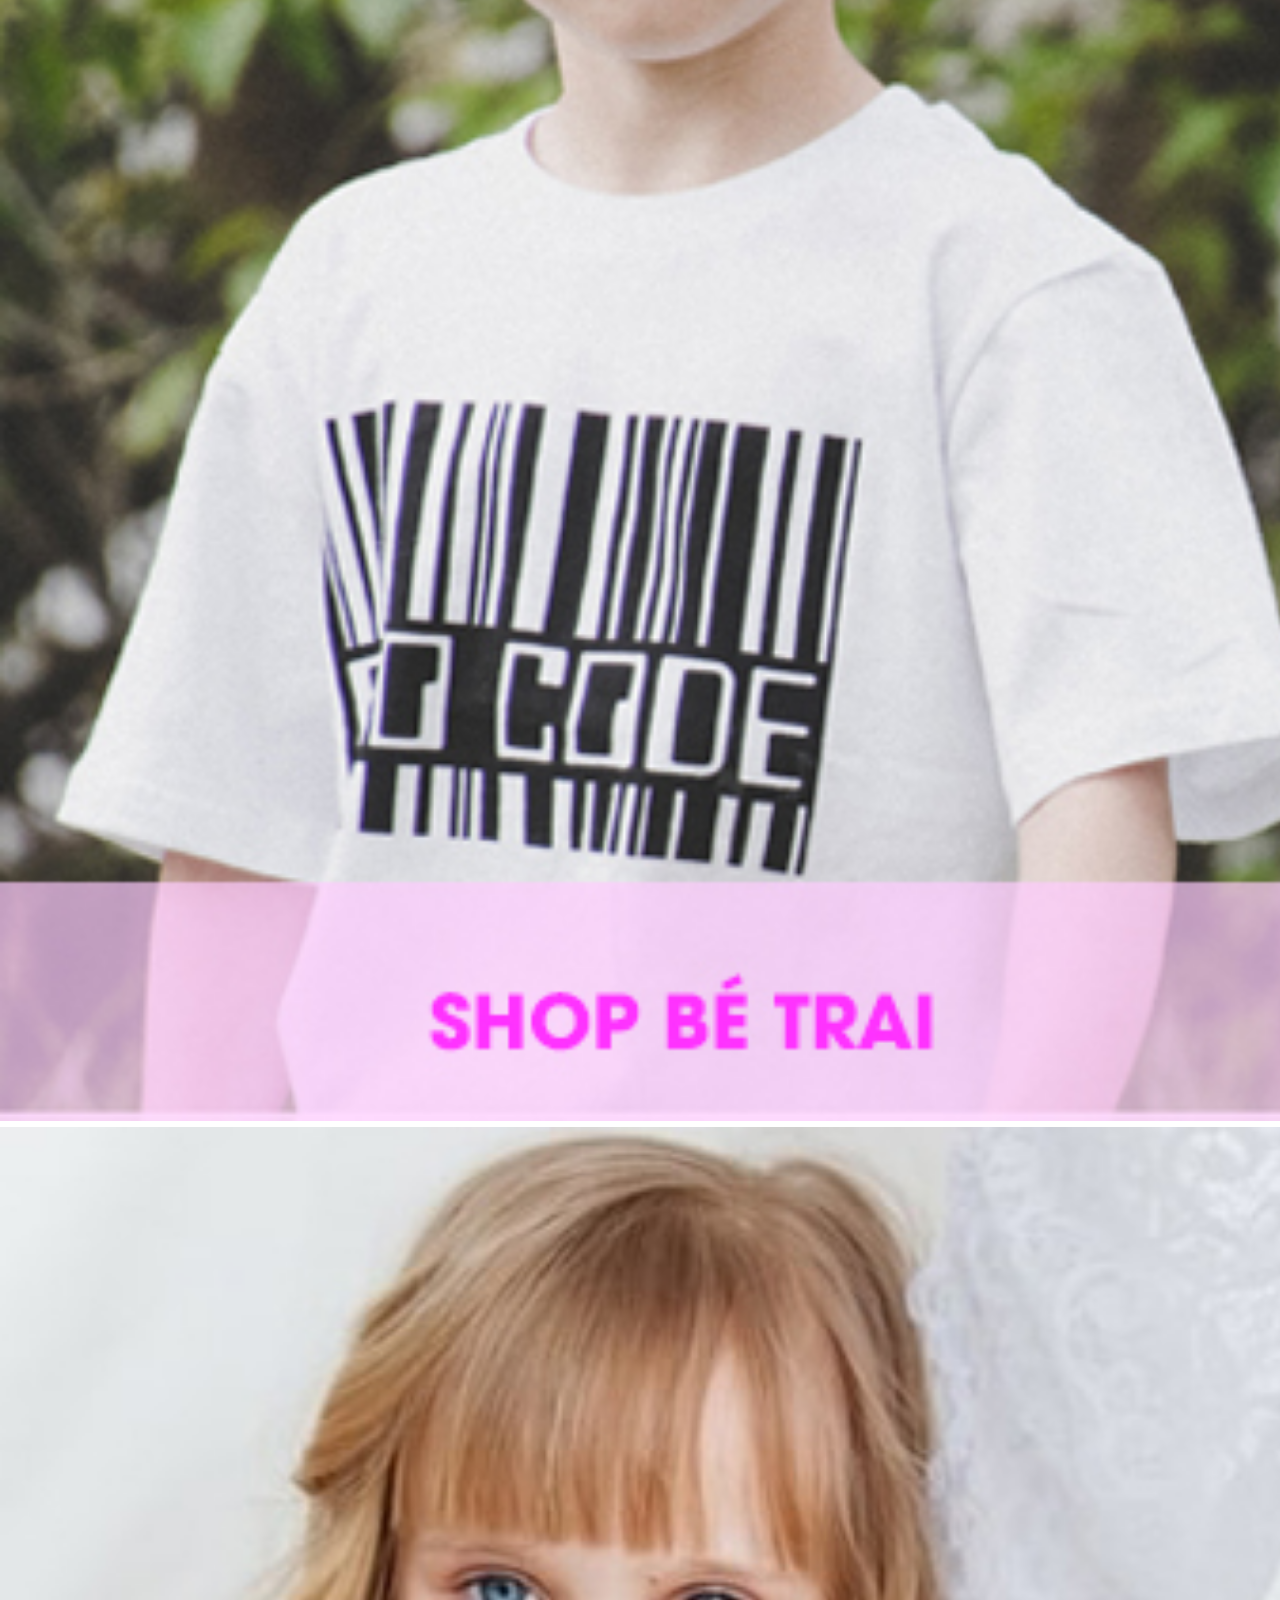
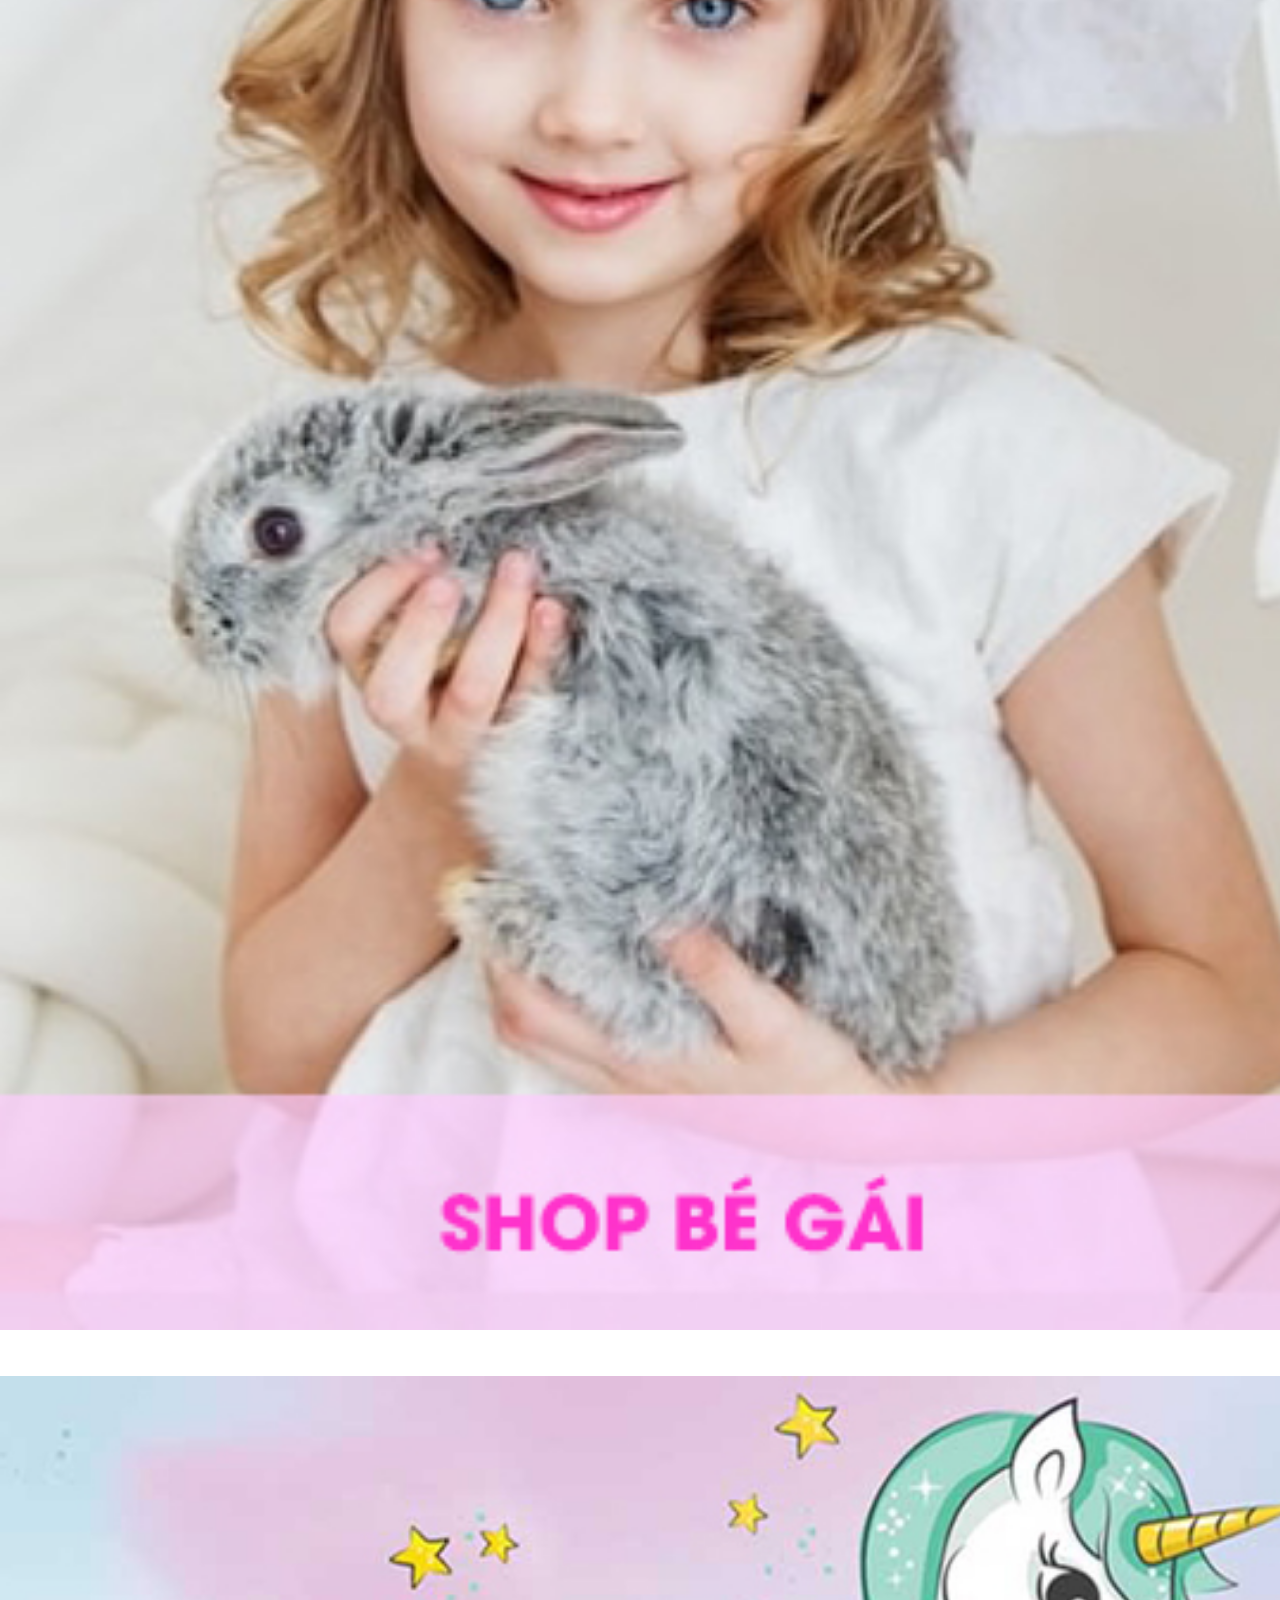
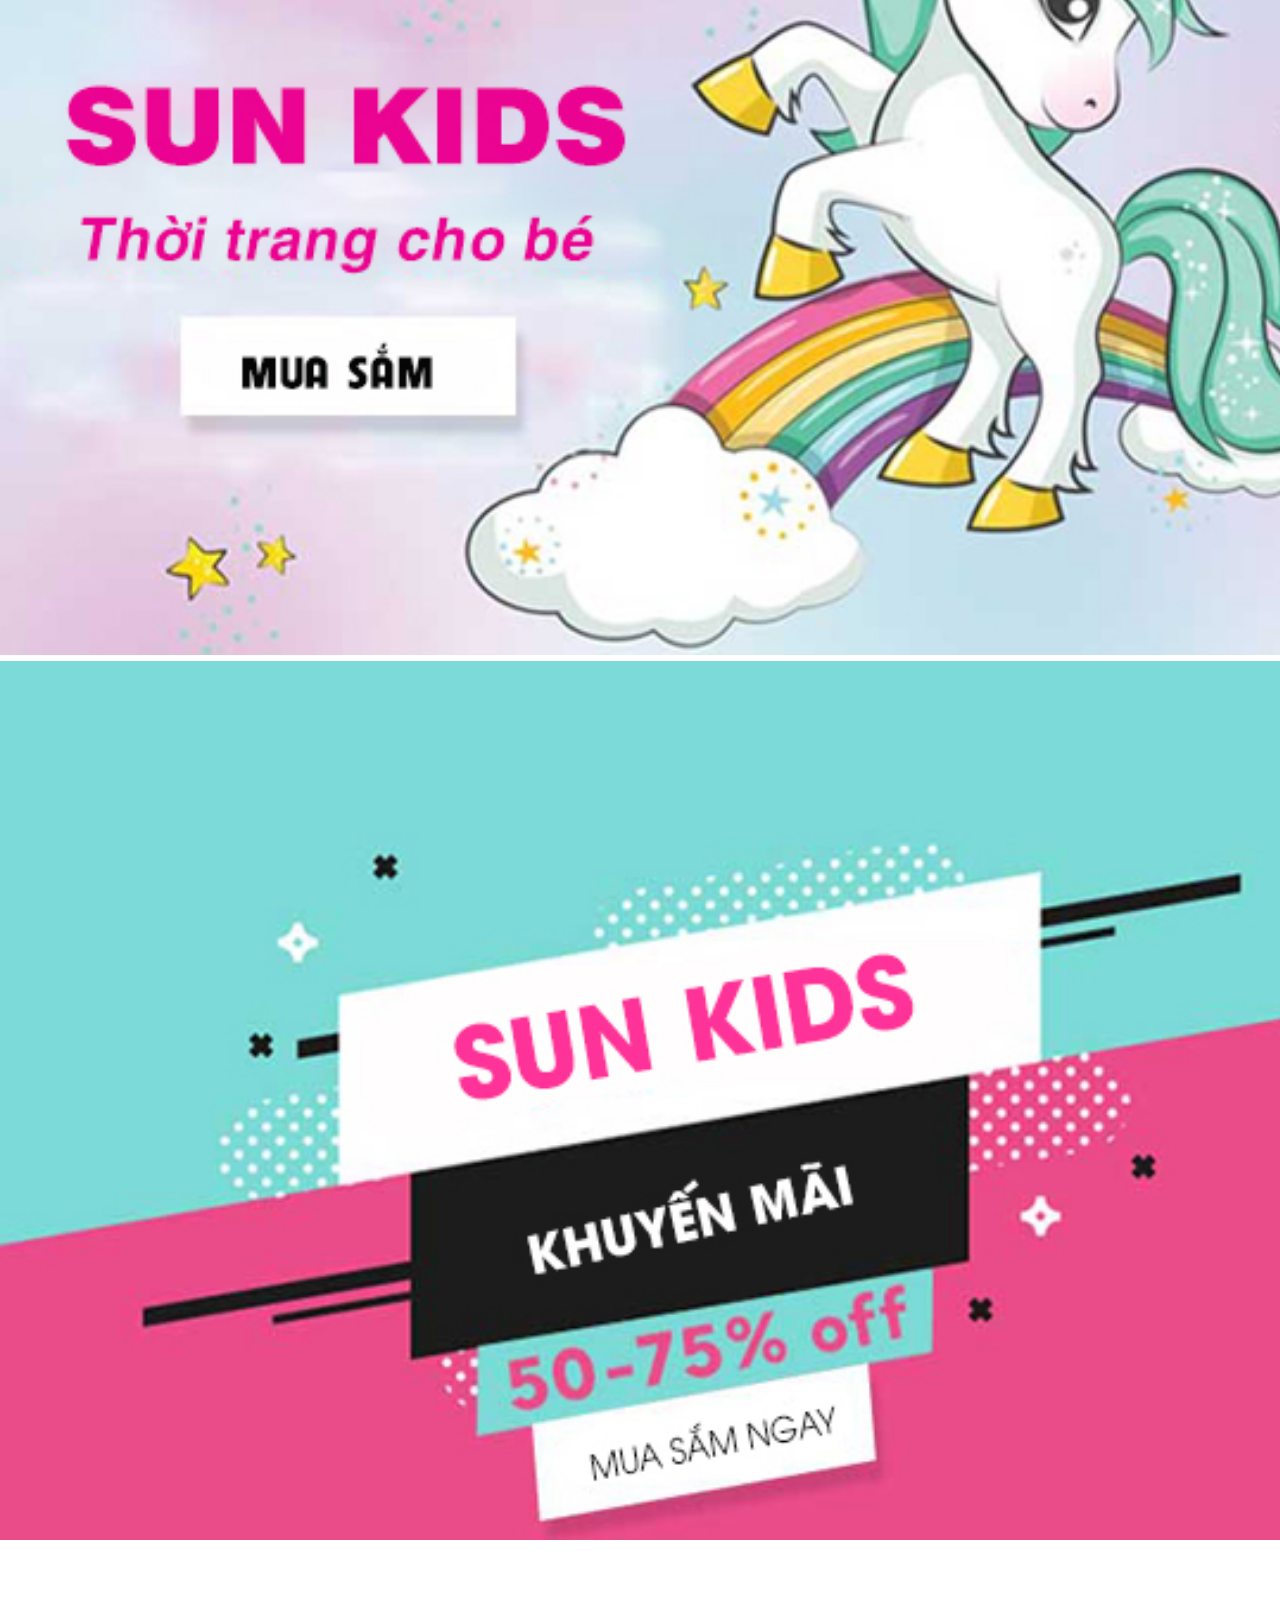
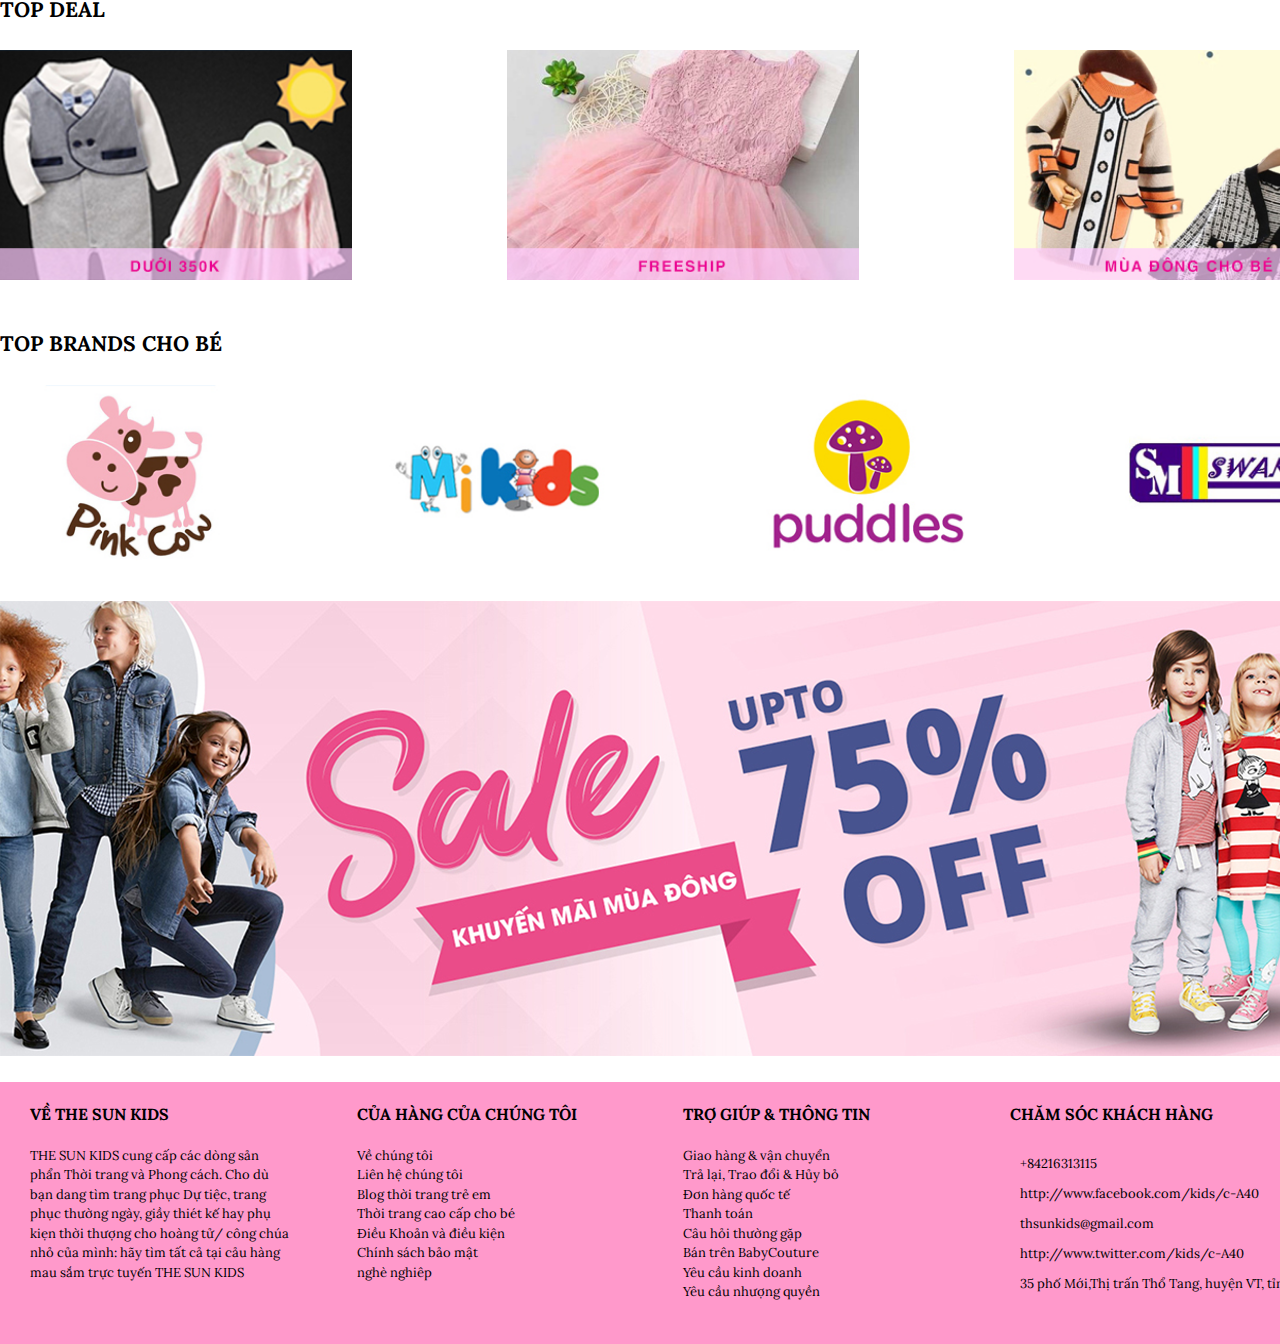
<file: website/index.html>
<!DOCTYPE html>
<html lang="en">

<head>
    <meta charset="UTF-8">
    <meta http-equiv="X-UA-Compatible" content="IE=edge">
    <meta name="viewport" content="width=device-width, initial-scale=1.0">
    <!-- link bootrap 4-->
    <link href="https://cdn.jsdelivr.net/npm/bootstrap@5.1.3/dist/css/bootstrap.min.css" rel="stylesheet"
        integrity="sha384-1BmE4kWBq78iYhFldvKuhfTAU6auU8tT94WrHftjDbrCEXSU1oBoqyl2QvZ6jIW3" crossorigin="anonymous">
    <!-- link fontawesome -->
    <link rel="stylesheet" href="https://use.fontawesome.com/releases/v5.5.0/css/all.css"
        integrity="sha384-B4dIYHKNBt8Bc12p+WXckhzcICo0wtJAoU8YZTY5qE0Id1GSseTk6S+L3BlXeVIU" crossorigin="anonymous">
    <!-- link iconscou -->
    <link rel="stylesheet" href="https://unicons.iconscout.com/release/v4.0.0/css/line.css">
    <link rel="stylesheet" href="style.css">
    <title>Trang Chủ</title>
</head>

<body>
    <header class="header">
        <div class="header__sub">
            <div>
                <i class="uil uil-phone"></i>
                <span>+84216313115</span>
            </div>
            <div>
                <h3 class="header__sub-title">THƯƠNG HIỆU THỜI TRANG TRẺ EM - THE SUN KIDS</h3>
            </div>
            <div>
                <i class="far fa-clock"></i>
                <span>7h - 22h</span>
            </div>
        </div>
        <div class="header__main">
            <div><img src="./img/logo1.png" alt="logo"></div>
            <div class="input-group w-40 header__search">
                <input type="text" placeholder="tìm kiếm" class="form-control header__input">
                <button class="input-group-text"><i class="fas fa-search "></i></button>
            </div>
            <div class="header__img">
                <img src="./img/new.png" alt="">
                <span class="header__img-sub">Hàng Mới</span>
            </div>
            <div class="header__img">
                <img src="./img/user.png" alt="">
                <span class="header__img-sub">Hàng Mới</span>
            </div>
            <div class="header__img">
                <img src="./img/giohang.png" alt="">
                <span class="header__img-sub">Hàng Mới</span>
            </div>
        </div>
        <nav class="header__nav">
            <ul class="header-list">
                <li class="header-item"><span>SUN KIDS</span></li>
                <li class="header-item"><span>BÉ TRAI</span></li>
                <li class="header-item"><span>BÉ GÁI</span></li>
                <li class="header-item"><span>HÀNG MỚI</span></li>
                <li class="header-item"><span>ƯU ĐÃI</span></li>
                <li class="header-item"><span>TIN TỨC</span></li>
                <li class="header-item"><span>LIÊN HỆ</span></li>
                <li class="header-item"><span>GIỚI THIỆU</span></li>
                <li class="header-item"><span>CÁ NHÂN</span></li>
                <li class="header-item"><span>THANH TOÁN</span></li>
            </ul>
        </nav>
    </header>
    <main>
        <div class="banner">
            <img src="./img/banner_trangchu.jpg" alt="">
        </div>
        <div class="shop">
            <div class="row">
                <div class="col"><img src="./img/hàng mới.jpg" alt="" class="shop-item-img w-100"></div>
                <div class="col "><img src="./img/shop_bé trai.jpg" alt="" class="shop-item-img w-100"></div>
                <div class="col"><img src="./img/shop_bé gái3.jpg" alt="" class="shop-item-img w-100"></div>
            </div>
            <div class="row shop__list-2">
                <div class="col image-new"><img src="./img/giới thiệu.jpg" alt="" class="shop-item-img w-100"></div>
                <div class="col image-new"><img src="./img/siêu khuyến mãi.jpg" alt="" class="shop-item-img w-100"></div>
            </div>
            <h2 class="shop__title">TOP DEAL</h2>
            <div class="row shop__list-3 gap-3">
                <div class="col shop-item"><img src="./img/little-cuddles-banner.jpg" alt=""
                        class="shop-item-img w-100"></div>
                <div class="col shop-item"><img src="./img/premimium5.jpg" alt="" class="shop-item-img w-100"></div>
                <div class="col shop-item"><img src="./img/MÙA ĐÔNG.jpg" alt="" class="shop-item-img w-100"></div>
            </div>
            <h2 class="shop__title">TOP BRANDS CHO BÉ</h2>
            <div class="shop__list-4">
                <div class="shop-item"><img src="./img/pinkcow.jpg" alt="" class="shop-item-img"></div>
                <div class="shop-item"><img src="./img/MI-Kids.jpg" alt="" class="shop-item-img"></div>
                <div class="shop-item"><img src="./img/puddles.jpg" alt="" class="shop-item-img"></div>
                <div class="shop-item"><img src="./img/swanky-me.jpg" alt="" class="shop-item-img"></div>
            </div>
        </div>
        <div class="banner1">
            <img src="./img/banner_trangchu1.png" alt="">
        </div>
    </main>
    <footer>
        <div class="footer-list">
            <h4>VỀ THE SUN KIDS</h4>
            <p>THE SUN KIDS cung cấp các dòng sản phẩn Thời trang và Phong cách. Cho dù bạn dang tìm trang phục Dự tiệc,
                trang phục thường ngày, giầy thiét kế hay phụ kiẹn thời thượng cho hoàng tử/ công chúa nhỏ của mình: hãy
                tìm tất cả tại cảu hàng mau sắm trực tuyến THE SUN KIDS</p>
        </div>
        <div class="footer-list">
            <h4>CỦA HÀNG CỦA CHÚNG TÔI</h4>
            <p>Về chúng tôi <br> Liên hệ chúng tôi<br>Blog thời trang trẻ em<br>Thời trang cao cấp cho bé<br>Điều Khoản
                và điều kiện<br>Chính sách bảo mật<br> nghè nghiêp</p>
        </div>
        <div class="footer-list">
            <h4>TRỢ GIÚP & THÔNG TIN</h4>
            <p>Giao hàng & vận chuyển<br>Trả lại, Trao đổi & Hủy bỏ<br>Đơn hàng quốc tế<br>Thanh toán<br>Câu hỏi thường
                gặp<br>Bán trên BabyCouture<br>Yêu cầu kinh doanh<br>Yêu cầu nhượng quyền</p>
        </div>
        <div class="footer-list">
            <h4>CHĂM SÓC KHÁCH HÀNG</h4>
            <ul class="connert">
                <li class="connerct-item"><i class="uil uil-phone"></i><span>+84216313115</span></li>
                <li class="connerct-item"><i
                        class="uil uil-facebook"></i><span>http://www.facebook.com/kids/c-A40</span></li>
                <li class="connerct-item"><i class="uil uil-envelope"></i><span>thsunkids@gmail.com</span></li>
                <li class="connerct-item"><i
                        class="uil uil-twitter-alt"></i><span>http://www.twitter.com/kids/c-A40</span></li>
                <li class="connerct-item"><i class="uil uil-map-marker"></i><span>35 phố Mới,Thị trấn Thổ Tang, huyện
                        VT, tỉnh VP</span></li>
            </ul>
        </div>
    </footer>
</body>

</html>
</file>
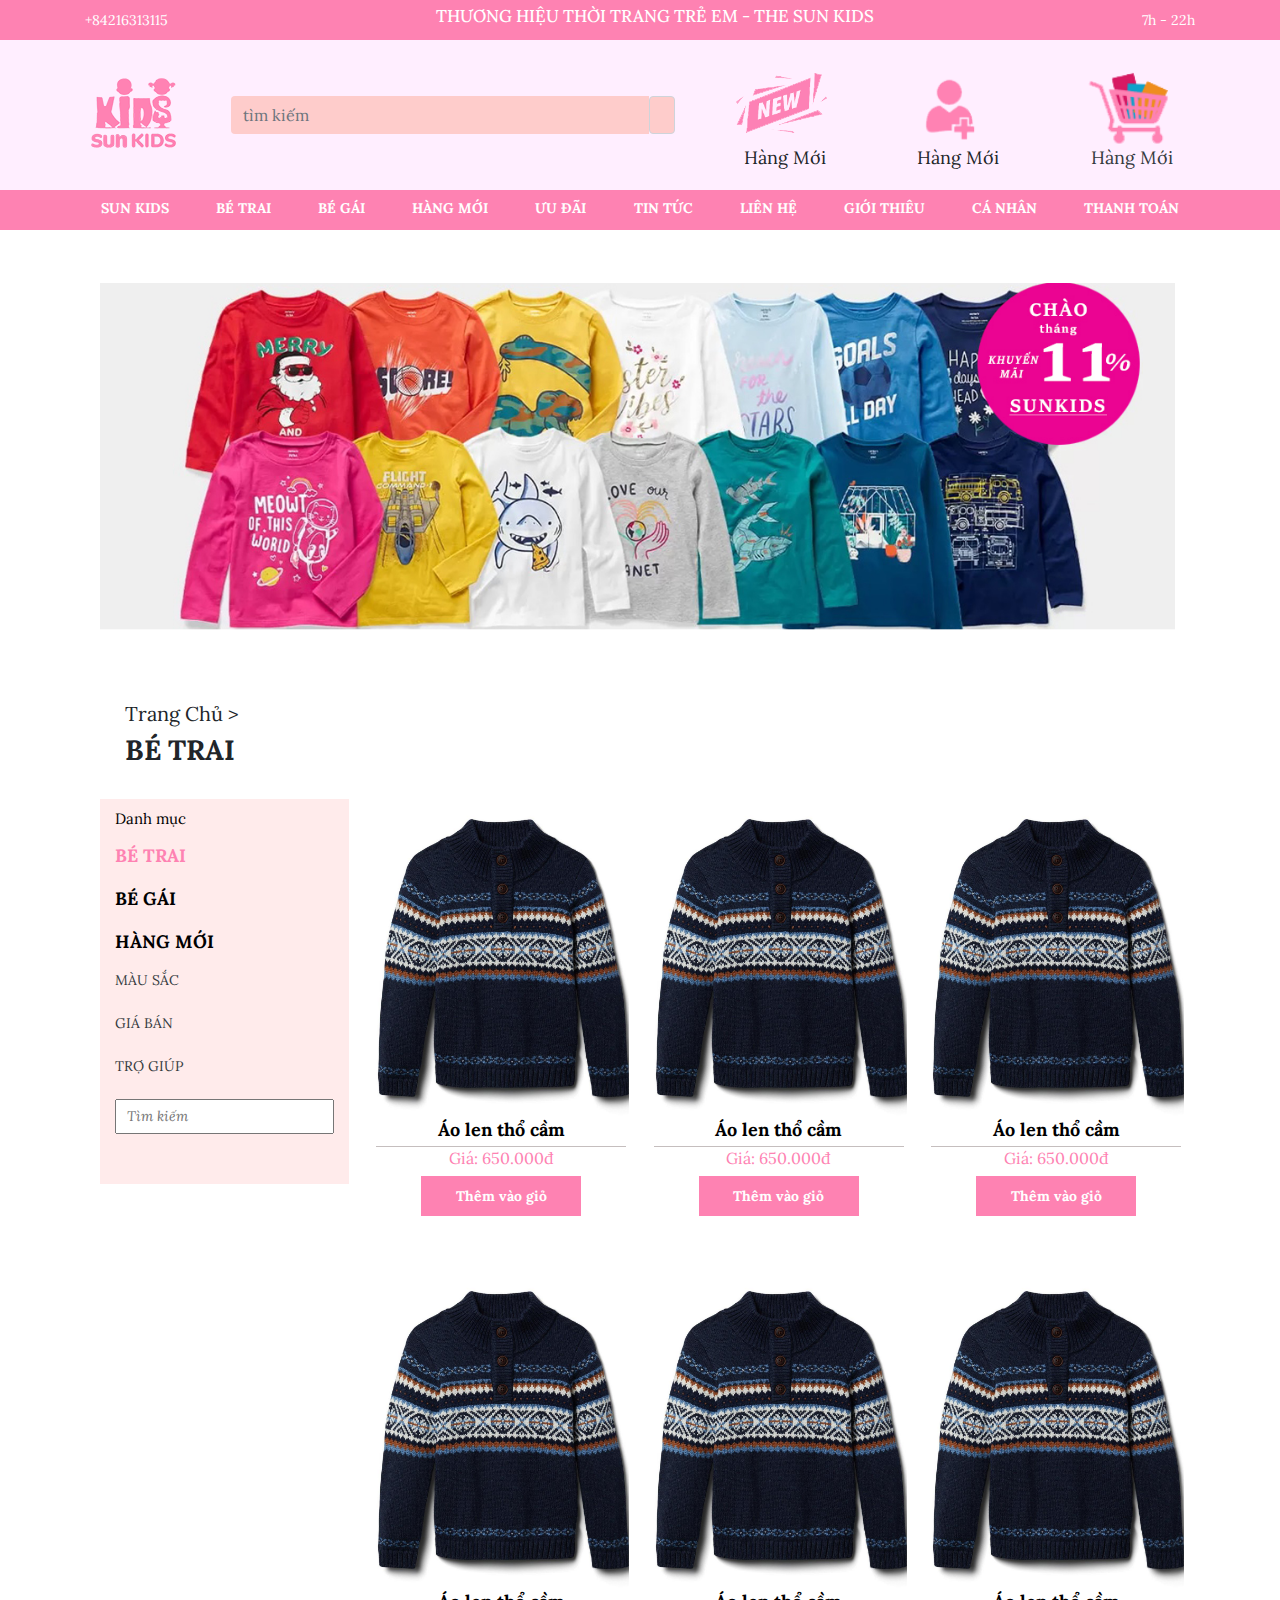
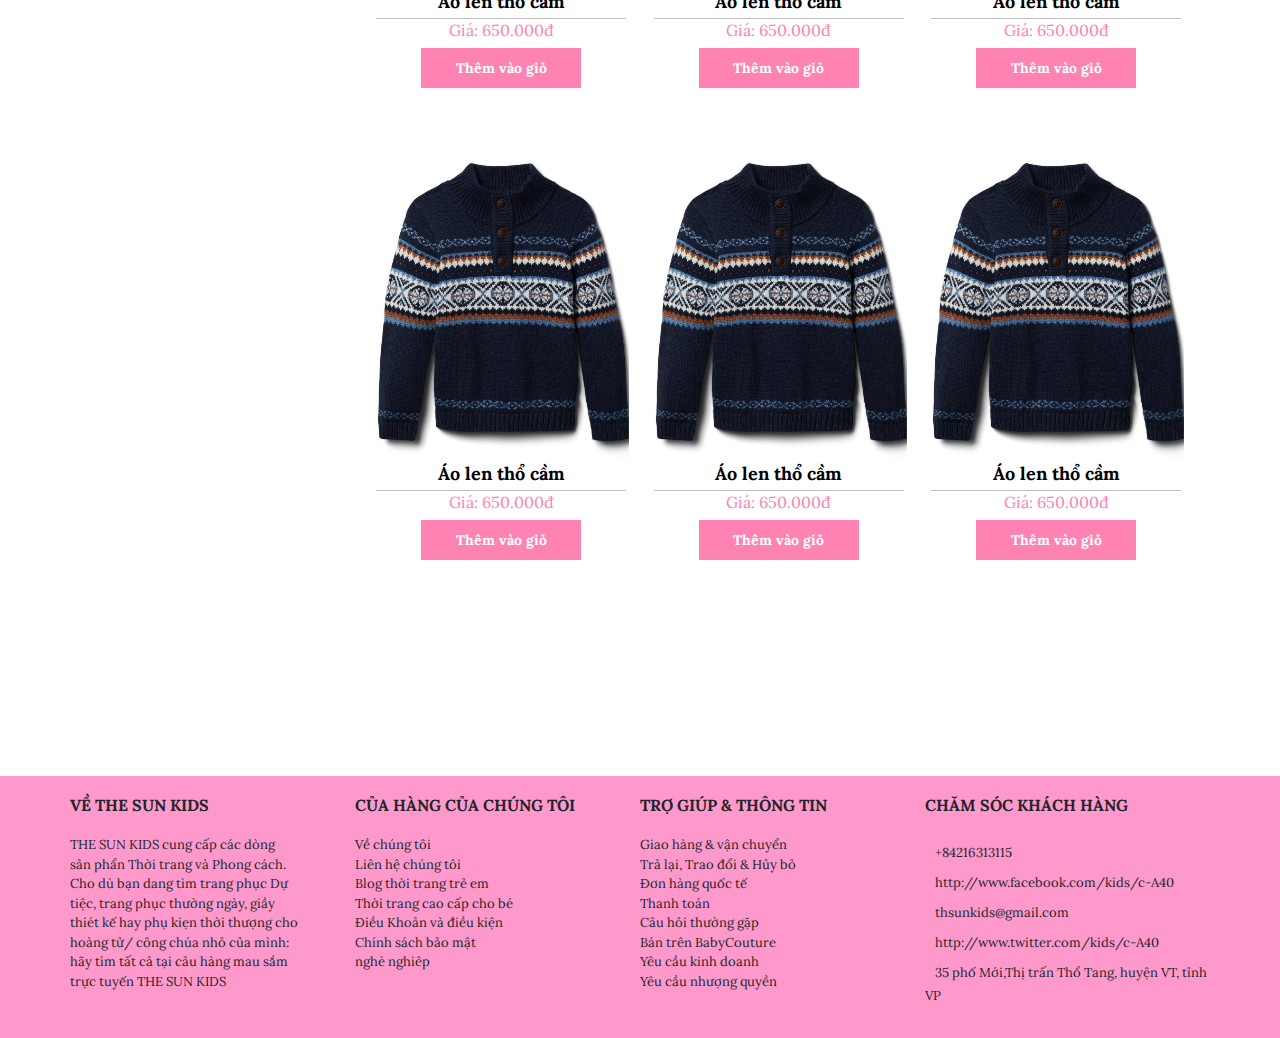
<file: h2_betrai.html>
<!DOCTYPE html>
<html lang="en">

<head>
  <meta charset="UTF-8" />
  <meta http-equiv="X-UA-Compatible" content="IE=edge" />
  <meta name="viewport" content="width=device-width, initial-scale=1.0" />
  <!-- link bootrap 4 -->
  <link rel="stylesheet" href="https://stackpath.bootstrapcdn.com/bootstrap/4.4.1/css/bootstrap.min.css"
    integrity="sha384-Vkoo8x4CGsO3+Hhxv8T/Q5PaXtkKtu6ug5TOeNV6gBiFeWPGFN9MuhOf23Q9Ifjh" crossorigin="anonymous" />
  <!-- link fontawesome -->
  <link rel="stylesheet" href="https://use.fontawesome.com/releases/v5.5.0/css/all.css"
    integrity="sha384-B4dIYHKNBt8Bc12p+WXckhzcICo0wtJAoU8YZTY5qE0Id1GSseTk6S+L3BlXeVIU" crossorigin="anonymous" />
  <!-- link iconscou -->
  <link rel="stylesheet" href="https://unicons.iconscout.com/release/v4.0.0/css/line.css" />
  <link rel="stylesheet" href="h2_betrai.css" />
  <link rel="stylesheet" href="style.css" />
  <title>Trang Giỏ hàng bước 2 h5</title>
</head>

<body>
  <div class="container-fluid p-0">
    <header class="header ">
      <div class="bg-header-top">
        <div class="container header__sub">
          <div>
            <i class="uil uil-phone"></i>
            <span>+84216313115</span>
          </div>
          <div>
            <h3 class="header__sub-title text-uppercase">THƯƠNG HIỆU THỜI TRANG TRẺ EM - THE SUN KIDS</h3>
          </div>
          <div>
            <i class="far fa-clock"></i>
            <span>7h - 22h</span>
          </div>
        </div>
      </div>
      <div class="bg-header-main">
        <div class="container header__main">
          <div><img src="./img/logo1.png" alt="logo"></div>
          <div class="input-group w-40 header__search">
            <input type="text" placeholder="tìm kiếm" class="form-control header__input">
            <button class="input-group-text"><i class="fas fa-search "></i></button>
          </div>
          <div class="header__img">
            <img src="./img/new.png" alt="">
            <span class="header__img-sub">Hàng Mới</span>
          </div>
          <div class="header__img">
            <img src="./img/user.png" alt="">
            <span class="header__img-sub">Hàng Mới</span>
          </div>
          <div class="header__img">
            <a href="H3_TrangGioHangB1.html" class="text-decoration-none header__img">
              <img src="./img/giohang.png" alt="">
              <span class="header__img-sub text-dark">Hàng Mới</span>
            </a>

          </div>
        </div>
      </div>
      <nav class="bg-header-nav ">
        <div class="container header__nav">
          <ul class="nav justify-content-sm-between text-uppercase">
            <li class="nav-item">
              <a class="nav-link" href="index.html"><span>sun kids</span></a>
            </li>
            <li class="nav-item">
              <a class="nav-link" href="h2_betrai.html"><span>bé trai</span></a>
            </li>
            <li class="nav-item">
              <a class="nav-link" href="#"><span>bé gái</span></a>
            </li>
            <li class="nav-item">
              <a class="nav-link" href="#"><span>hàng mới</span></a>
            </li>
            <li class="nav-item">
              <a class="nav-link" href="#"><span>ưu đãi</span></a>
            </li>
            <li class="nav-item">
              <a class="nav-link" href="#"><span>tin tức</span></a>
            </li>
            <li class="nav-item">
              <a class="nav-link" href="#"><span>liên hệ</span></a>
            </li>
            <li class="nav-item">
              <a class="nav-link" href="#"><span>giới thiêu</span></a>
            </li>
            <li class="nav-item">
              <a class="nav-link" href="#"><span>cá nhân</span></a>
            </li>
            <li class="nav-item">
              <a class="nav-link" href="h5_thanhtoan.html"><span>Thanh toán</span></a>
            </li>
          </ul>
        </div>

      </nav>
    </header>
    <!-- ===============================main=================================== -->
    <main class="page-fluid container">
      <div class="banner container">
        <img src="./img/Trang_bé trai_full_1366px – 2.png" alt="">
      </div>
      <div class="nav__sub">
        <nav>
          <span>Trang Chủ ></span>
          <h4 class="text-uppercase font-weight-bold">bé trai</h4>
        </nav>
      </div>
      <div class="shop__product row mx-0">
        <div class="col-3">
          <nav class="shop__nav">
            <ul class="shop__nav-list">
              <span>Danh mục</span>
              <li class="shop__nav-item"><a href=""
                  class="shop__nav-link shop__nav-link-active shop__nav-link-active-color  text-uppercase">bé trai</a>
              </li>
              <li class="shop__nav-item"><a href="" class="shop__nav-link shop__nav-link-active text-uppercase">bé
                  gái</a>
              </li>
              <li class="shop__nav-item"><a href="" class="shop__nav-link shop__nav-link-active text-uppercase">hàng
                  mới</a></li>
              <li class="shop__nav-item"><a href="" class="shop__nav-link text-uppercase text-dark">màu sắc</a></li>
              <li class="shop__nav-item"><a href="" class="shop__nav-link text-uppercase text-dark">giá bán</a></li>
              <li class="shop__nav-item"><a href="" class="shop__nav-link text-uppercase text-dark">trợ giúp</a></li>
              <div>
                <input type="text" placeholder="Tìm kiếm" class="shop__nav-input">
              </div>
            </ul>
          </nav>
        </div>
        <div class="shop__product-list col-9 px-0">
          <div class="row mx-0">
            <div class="col-4 px-0">
              <div class="shop__product-item">
                <a href="h6_chitietsp.html" class="shop__product-item text-decoration-none">
                  <img src="./img/ẢNH SẢN PHẨM ĐẦU TIÊN.jpg" alt="" class="shop__product-img">
                  <div class="shop__product-name">Áo len thổ cầm</div>
                  <div class="shop__product-price">Giá: 650.000đ</div>
                  <button class="shop__product-btn">Thêm vào giỏ</button>
                </a>
              </div>
            </div>
            <div class="col-4 px-0">
              <div class="shop__product-item">
                <a href="h6_chitietsp.html" class="shop__product-item text-decoration-none">
                  <img src="./img/ẢNH SẢN PHẨM ĐẦU TIÊN.jpg" alt="" class="shop__product-img">
                  <div class="shop__product-name">Áo len thổ cầm</div>
                  <div class="shop__product-price">Giá: 650.000đ</div>
                  <button class="shop__product-btn">Thêm vào giỏ</button>
                </a>
              </div>
            </div>
            <div class="col-4 px-0">
              <div class="shop__product-item">
                <a href="h6_chitietsp.html" class="shop__product-item text-decoration-none">
                  <img src="./img/ẢNH SẢN PHẨM ĐẦU TIÊN.jpg" alt="" class="shop__product-img">
                  <div class="shop__product-name">Áo len thổ cầm</div>
                  <div class="shop__product-price">Giá: 650.000đ</div>
                  <button class="shop__product-btn">Thêm vào giỏ</button>
                </a>
              </div>
            </div>
            <div class="col-4 px-0">
              <div class="shop__product-item">
                <a href="h6_chitietsp.html" class="shop__product-item text-decoration-none">
                  <img src="./img/ẢNH SẢN PHẨM ĐẦU TIÊN.jpg" alt="" class="shop__product-img">
                  <div class="shop__product-name">Áo len thổ cầm</div>
                  <div class="shop__product-price">Giá: 650.000đ</div>
                  <button class="shop__product-btn">Thêm vào giỏ</button>
                </a>
              </div>
            </div>
            <div class="col-4 px-0">
              <div class="shop__product-item">
                <a href="h6_chitietsp.html" class="shop__product-item text-decoration-none">
                  <img src="./img/ẢNH SẢN PHẨM ĐẦU TIÊN.jpg" alt="" class="shop__product-img">
                  <div class="shop__product-name">Áo len thổ cầm</div>
                  <div class="shop__product-price">Giá: 650.000đ</div>
                  <button class="shop__product-btn">Thêm vào giỏ</button>
                </a>
              </div>
            </div>
            <div class="col-4 px-0">
              <div class="shop__product-item">
                <a href="h6_chitietsp.html" class="shop__product-item text-decoration-none">
                  <img src="./img/ẢNH SẢN PHẨM ĐẦU TIÊN.jpg" alt="" class="shop__product-img">
                  <div class="shop__product-name">Áo len thổ cầm</div>
                  <div class="shop__product-price">Giá: 650.000đ</div>
                  <button class="shop__product-btn">Thêm vào giỏ</button>
                </a>
              </div>
            </div>
            <div class="col-4 px-0">
              <div class="shop__product-item">
                <a href="h6_chitietsp.html" class="shop__product-item text-decoration-none">
                  <img src="./img/ẢNH SẢN PHẨM ĐẦU TIÊN.jpg" alt="" class="shop__product-img">
                  <div class="shop__product-name">Áo len thổ cầm</div>
                  <div class="shop__product-price">Giá: 650.000đ</div>
                  <button class="shop__product-btn">Thêm vào giỏ</button>
                </a>
              </div>
            </div>
            <div class="col-4 px-0">
              <div class="shop__product-item">
                <a href="h6_chitietsp.html" class="shop__product-item text-decoration-none">
                  <img src="./img/ẢNH SẢN PHẨM ĐẦU TIÊN.jpg" alt="" class="shop__product-img">
                  <div class="shop__product-name">Áo len thổ cầm</div>
                  <div class="shop__product-price">Giá: 650.000đ</div>
                  <button class="shop__product-btn">Thêm vào giỏ</button>
                </a>
              </div>
            </div>
            <div class="col-4 px-0">
              <div class="shop__product-item">
                <a href="h6_chitietsp.html" class="shop__product-item text-decoration-none">
                  <img src="./img/ẢNH SẢN PHẨM ĐẦU TIÊN.jpg" alt="" class="shop__product-img">
                  <div class="shop__product-name">Áo len thổ cầm</div>
                  <div class="shop__product-price">Giá: 650.000đ</div>
                  <button class="shop__product-btn">Thêm vào giỏ</button>
                </a>
              </div>
            </div>
          </div>
        </div>
      </div>
  </div>
  <div class="select__slides">
    <div>
      <i class="fas fa-circle"></i>
      <i class="far fa-circle"></i>
      <i class="far fa-circle"></i>
      <i class="far fa-circle"></i>
    </div>
  </div>
  </main>
  <!-- ===============================footer================================== -->
  <footer>
    <div class="container d-flex p-0">
      <div class="footer-list">
        <h4>VỀ THE SUN KIDS</h4>
        <p>THE SUN KIDS cung cấp các dòng sản phẩn Thời trang và Phong cách. Cho dù bạn dang tìm trang phục Dự
          tiệc,
          trang phục thường ngày, giầy thiét kế hay phụ kiẹn thời thượng cho hoàng tử/ công chúa nhỏ của mình:
          hãy
          tìm tất cả tại cảu hàng mau sắm trực tuyến THE SUN KIDS</p>
      </div>
      <div class="footer-list">
        <h4>CỦA HÀNG CỦA CHÚNG TÔI</h4>
        <p>Về chúng tôi <br> Liên hệ chúng tôi<br>Blog thời trang trẻ em<br>Thời trang cao cấp cho bé<br>Điều
          Khoản
          và điều kiện<br>Chính sách bảo mật<br> nghè nghiêp</p>
      </div>
      <div class="footer-list">
        <h4>TRỢ GIÚP & THÔNG TIN</h4>
        <p>Giao hàng & vận chuyển<br>Trả lại, Trao đổi & Hủy bỏ<br>Đơn hàng quốc tế<br>Thanh toán<br>Câu hỏi
          thường
          gặp<br>Bán trên BabyCouture<br>Yêu cầu kinh doanh<br>Yêu cầu nhượng quyền</p>
      </div>
      <div class="footer-list">
        <h4>CHĂM SÓC KHÁCH HÀNG</h4>
        <ul class="connert p-0">
          <li class="connerct-item"><i class="uil uil-phone"></i><span>+84216313115</span></li>
          <li class="connerct-item"><i class="uil uil-facebook"></i><span>http://www.facebook.com/kids/c-A40</span></li>
          <li class="connerct-item"><i class="uil uil-envelope"></i><span>thsunkids@gmail.com</span></li>
          <li class="connerct-item"><i class="uil uil-twitter-alt"></i><span>http://www.twitter.com/kids/c-A40</span>
          </li>
          <li class="connerct-item"><i class="uil uil-map-marker"></i><span>35 phố Mới,Thị trấn Thổ Tang,
              huyện
              VT, tỉnh VP</span></li>
        </ul>
      </div>
    </div>
  </footer>
  </div>
</body>

</html>
</file>
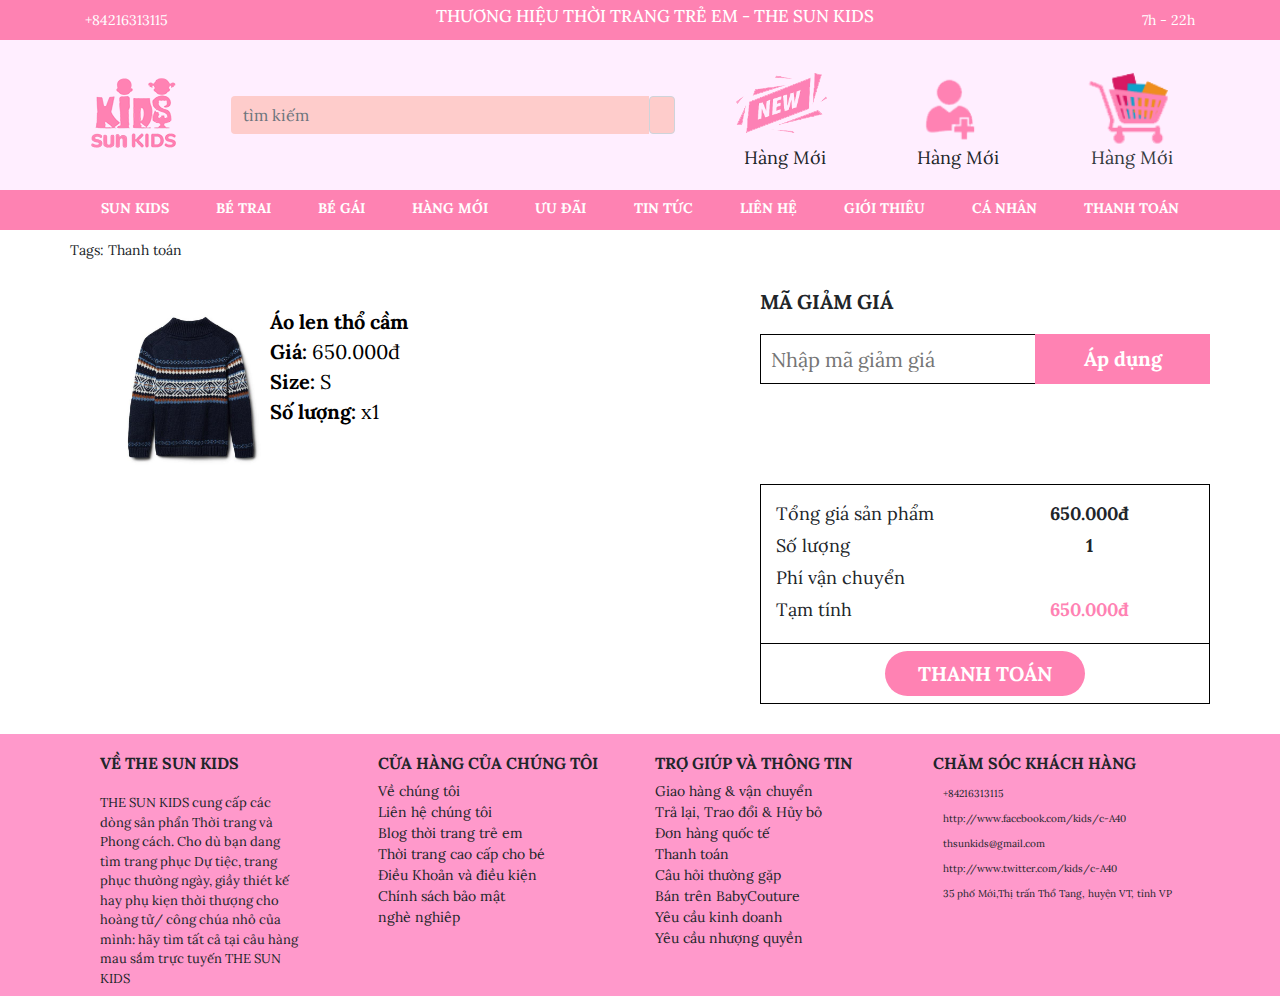
<file: H3_TrangGioHangB1.html>
<!DOCTYPE html>
<html lang="en">

<head>
  <meta charset="UTF-8" />
  <meta http-equiv="X-UA-Compatible" content="IE=edge" />
  <meta name="viewport" content="width=device-width, initial-scale=1.0" />
  <!-- link bootrap 4 -->
  <link rel="stylesheet" href="https://stackpath.bootstrapcdn.com/bootstrap/4.4.1/css/bootstrap.min.css"
    integrity="sha384-Vkoo8x4CGsO3+Hhxv8T/Q5PaXtkKtu6ug5TOeNV6gBiFeWPGFN9MuhOf23Q9Ifjh" crossorigin="anonymous" />
  <!-- link fontawesome -->
  <link rel="stylesheet" href="https://use.fontawesome.com/releases/v5.5.0/css/all.css"
    integrity="sha384-B4dIYHKNBt8Bc12p+WXckhzcICo0wtJAoU8YZTY5qE0Id1GSseTk6S+L3BlXeVIU" crossorigin="anonymous" />
  <!-- link iconscou -->
  <link rel="stylesheet" href="https://unicons.iconscout.com/release/v4.0.0/css/line.css" />
  <link rel="stylesheet" href="h3_tranggiohang.css" />
  <title>Trang Giỏ hàng bước 1</title>
</head>

<body>
  <div class="container-fluid p-0">
    <header class="header ">
      <div class="bg-header-top">
        <div class="container header__sub">
          <div>
            <i class="uil uil-phone"></i>
            <span>+84216313115</span>
          </div>
          <div>
            <h3 class="header__sub-title text-uppercase">THƯƠNG HIỆU THỜI TRANG TRẺ EM - THE SUN KIDS</h3>
          </div>
          <div>
            <i class="far fa-clock"></i>
            <span>7h - 22h</span>
          </div>
        </div>
      </div>
      <div class="bg-header-main">
        <div class="container header__main">
          <div><img src="./img/logo1.png" alt="logo"></div>
          <div class="input-group w-40 header__search">
            <input type="text" placeholder="tìm kiếm" class="form-control header__input">
            <button class="input-group-text"><i class="fas fa-search "></i></button>
          </div>
          <div class="header__img">
            <img src="./img/new.png" alt="">
            <span class="header__img-sub">Hàng Mới</span>
          </div>
          <div class="header__img">
            <img src="./img/user.png" alt="">
            <span class="header__img-sub">Hàng Mới</span>
          </div>
          <div class="header__img">
            <a href="H3_TrangGioHangB1.html" class="text-decoration-none header__img">
              <img src="./img/giohang.png" alt="">
              <span class="header__img-sub text-dark">Hàng Mới</span>
            </a>
          </div>
        </div>
      </div>
      <nav class="bg-header-nav ">
        <div class="container header__nav">
          <ul class="nav justify-content-sm-between text-uppercase">
            <li class="nav-item">
              <a class="nav-link" href="index.html"><span>sun kids</span></a>
            </li>
            <li class="nav-item">
              <a class="nav-link" href="h2_betrai.html"><span>bé trai</span></a>
            </li>
            <li class="nav-item">
              <a class="nav-link" href="#"><span>bé gái</span></a>
            </li>
            <li class="nav-item">
              <a class="nav-link" href="#"><span>hàng mới</span></a>
            </li>
            <li class="nav-item">
              <a class="nav-link" href="#"><span>ưu đãi</span></a>
            </li>
            <li class="nav-item">
              <a class="nav-link" href="#"><span>tin tức</span></a>
            </li>
            <li class="nav-item">
              <a class="nav-link" href="#"><span>liên hệ</span></a>
            </li>
            <li class="nav-item">
              <a class="nav-link" href="#"><span>giới thiêu</span></a>
            </li>
            <li class="nav-item">
              <a class="nav-link" href="#"><span>cá nhân</span></a>
            </li>
            <li class="nav-item">
              <a class="nav-link" href="h5_thanhtoan.html"><span>Thanh toán</span></a>
            </li>
          </ul>
        </div>
      </nav>
    </header>
    <main class="page-fluid m-auto">
      <div class="pay container">
        <div class="card__content">
          <p class="card__content-title">Tags: Thanh toán</p>
          <div class="card__content-main">
            <div class="card__content-img">
              <img src="./img/100039708_alt_JJ.jpg" alt="" />
            </div>
            <div class="card__content-text">
              <p class="card__content-text-name">
                <strong>Áo len thổ cầm</strong>
              </p>
              <p class="card__content-text-price">
                <strong>Giá: </strong>650.000đ
              </p>
              <p class="card__content-text-size"><strong>Size: </strong>S</p>
              <p class="card__content-text-quantity">
                <strong>Số lượng: </strong>x1
              </p>
              <div class="card__content-text-icon">
                <i class="uil uil-eye"></i>
                <i class="uil uil-trash-alt"></i>
              </div>
            </div>
          </div>
        </div>
        <div class="pay__form">
          <h3 class="form-title">mã giảm giá</h3>
          <div class="form-input">
            <input type="text" placeholder="Nhập mã giảm giá" class="form-input-text" />
            <button class="form-input-btn">Áp dụng</button>
          </div>
          <div class="form-table">
            <div class="form-table-group">
              <p class="form-table-title">Tổng giá sản phẩm</p>
              <p class="form-table-price">650.000đ</p>
            </div>
            <div class="form-table-group">
              <p class="form-table-title">Số lượng</p>
              <p class="form-table-price">1</p>
            </div>
            <div class="form-table-group">
              <p class="form-table-title">Phí vận chuyển</p>
              <p class="form-table-price"></p>
            </div>
            <div class="form-table-group">
              <p class="form-table-title">Tạm tính</p>
              <p class="form-table-price form-table-price-color">650.000đ</p>
            </div>
          </div>
          <div class="btn-table">
            <a href="h4_tranggiohang.html"> <button class="btn-table-btn">thanh toán</button> </a>
          </div>
        </div>
      </div>
    </main>
    <footer class="container-fluid">
      <div class="container">
        <div class="row mx-0">
          <div class="col-3 footer-list">
            <h4 class="text-uppercase">về the sun kids</h4>
            <p>
              THE SUN KIDS cung cấp các dòng sản phẩn Thời trang và Phong cách.
              Cho dù bạn dang tìm trang phục Dự tiệc, trang phục thường ngày,
              giầy thiét kế hay phụ kiẹn thời thượng cho hoàng tử/ công chúa nhỏ
              của mình: hãy tìm tất cả tại cảu hàng mau sắm trực tuyến THE SUN
              KIDS
            </p>
          </div>
          <div class="col-3 footer-list">
            <h4 class="text-uppercase">cửa hàng của chúng tôi</h4>
            <ul>
              <li>Về chúng tôi</li>
              <li>Liên hệ chúng tôi</li>
              <li>Blog thời trang trẻ em</li>
              <li>Thời trang cao cấp cho bé</li>
              <li>Điều Khoản và điều kiện</li>
              <li>Chính sách bảo mật</li>
              <li>nghè nghiêp</li>
            </ul>
          </div>
          <div class="col-3 footer-list">
            <h4 class="text-uppercase">trợ giúp và thông tin</h4>
            <ul>
              <li>Giao hàng & vận chuyển</li>
              <li>Trả lại, Trao đổi & Hủy bỏ</li>
              <li>Đơn hàng quốc tế</li>
              <li>Thanh toán</li>
              <li>Câu hỏi thường gặp</li>
              <li>Bán trên BabyCouture</li>
              <li>Yêu cầu kinh doanh</li>
              <li>Yêu cầu nhượng quyền</li>
            </ul>
          </div>
          <div class="col-3 footer-list">
            <h4 class="text-uppercase">chăm sóc khách hàng</h4>
            <ul class="d-flex flex-column justify-content-between">
              <li class="fooder__connect">
                <i class="uil uil-phone"></i><a>+84216313115</a>
              </li>
              <li class="fooder__connect">
                <i class="uil uil-facebook"></i><a>http://www.facebook.com/kids/c-A40</a>
              </li>
              <li class="fooder__connect">
                <i class="uil uil-envelope"></i><a>thsunkids@gmail.com</a>
              </li>
              <li class="fooder__connect">
                <i class="uil uil-twitter-alt"></i><a>http://www.twitter.com/kids/c-A40</a>
              </li>
              <li class="fooder__connect">
                <i class="uil uil-map-marker"></i><span>35 phố Mới,Thị trấn Thổ Tang, huyện VT, tỉnh VP</span>
              </li>
            </ul>
          </div>
        </div>
      </div>

    </footer>
  </div>
</body>

</html>
</file>
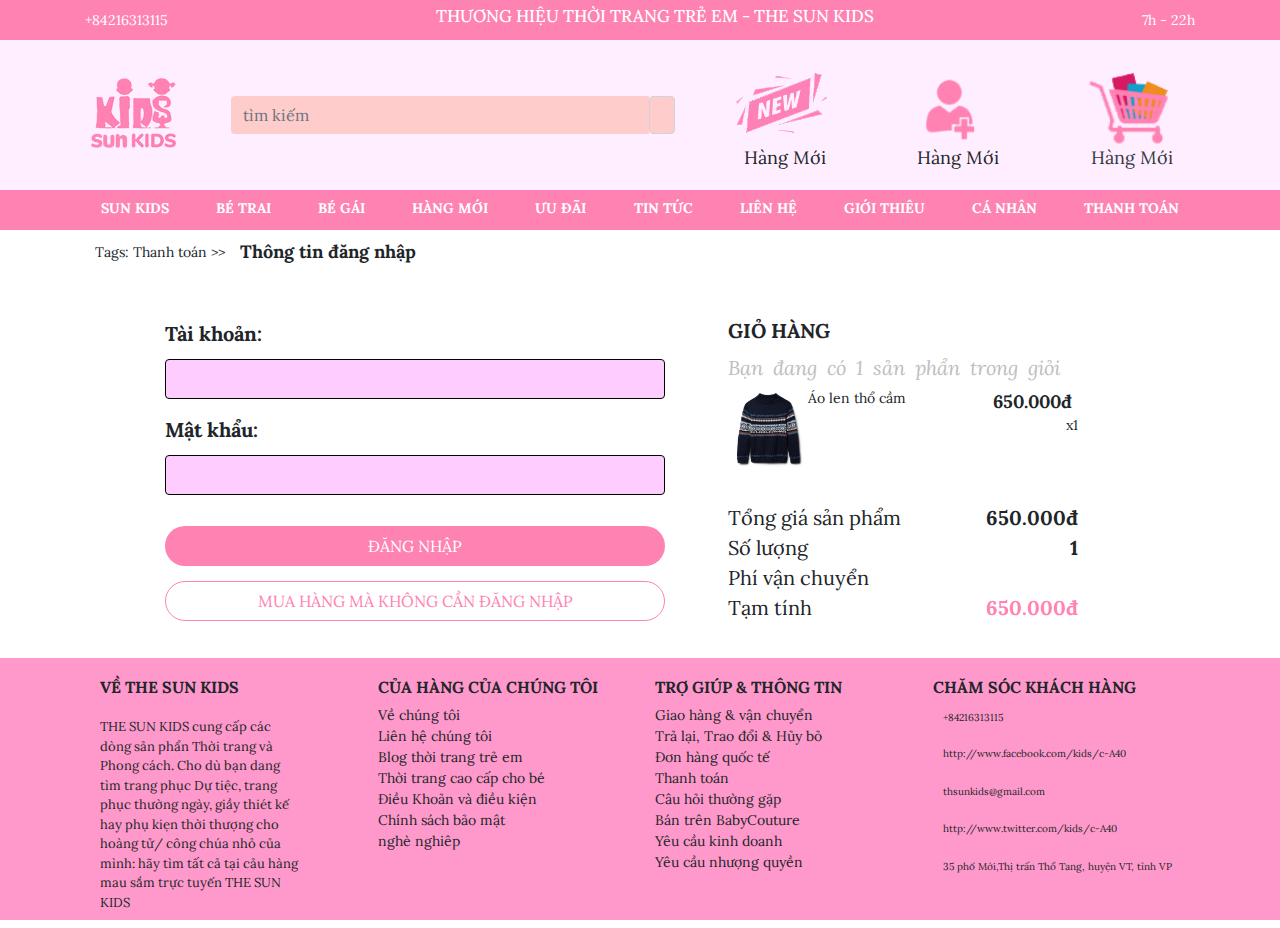
<file: h4_tranggiohang.html>
<!DOCTYPE html>
<html lang="en">

<head>
  <meta charset="UTF-8" />
  <meta http-equiv="X-UA-Compatible" content="IE=edge" />
  <meta name="viewport" content="width=device-width, initial-scale=1.0" />
  <!-- link bootrap 4 -->
  <link rel="stylesheet" href="https://stackpath.bootstrapcdn.com/bootstrap/4.4.1/css/bootstrap.min.css"
    integrity="sha384-Vkoo8x4CGsO3+Hhxv8T/Q5PaXtkKtu6ug5TOeNV6gBiFeWPGFN9MuhOf23Q9Ifjh" crossorigin="anonymous" />
  <!-- link fontawesome -->
  <link rel="stylesheet" href="https://use.fontawesome.com/releases/v5.5.0/css/all.css"
    integrity="sha384-B4dIYHKNBt8Bc12p+WXckhzcICo0wtJAoU8YZTY5qE0Id1GSseTk6S+L3BlXeVIU" crossorigin="anonymous" />
  <!-- link iconscou -->
  <link rel="stylesheet" href="https://unicons.iconscout.com/release/v4.0.0/css/line.css" />
  <link rel="stylesheet" href="h4_tranggiohang.css" />
  <title>Trang Giỏ hàng bước 2</title>
</head>

<body>
  <div class="container-fluid p-0">
    <header class="header ">
      <div class="bg-header-top">
        <div class="container header__sub">
          <div>
            <i class="uil uil-phone"></i>
            <span>+84216313115</span>
          </div>
          <div>
            <h3 class="header__sub-title text-uppercase">THƯƠNG HIỆU THỜI TRANG TRẺ EM - THE SUN KIDS</h3>
          </div>
          <div>
            <i class="far fa-clock"></i>
            <span>7h - 22h</span>
          </div>
        </div>
      </div>
      <div class="bg-header-main">
        <div class="container header__main">
          <div><img src="./img/logo1.png" alt="logo"></div>
          <div class="input-group w-40 header__search">
            <input type="text" placeholder="tìm kiếm" class="form-control header__input">
            <button class="input-group-text"><i class="fas fa-search "></i></button>
          </div>
          <div class="header__img">
            <img src="./img/new.png" alt="">
            <span class="header__img-sub">Hàng Mới</span>
          </div>
          <div class="header__img">
            <img src="./img/user.png" alt="">
            <span class="header__img-sub">Hàng Mới</span>
          </div>
          <div class="header__img">
            <a href="H3_TrangGioHangB1.html" class="text-decoration-none header__img">
              <img src="./img/giohang.png" alt="">
              <span class="header__img-sub text-dark">Hàng Mới</span>
            </a>
          </div>
        </div>
      </div>
      <nav class="bg-header-nav ">
        <div class="container header__nav">
          <ul class="nav justify-content-sm-between text-uppercase">
            <li class="nav-item">
              <a class="nav-link" href="index.html"><span>sun kids</span></a>
            </li>
            <li class="nav-item">
              <a class="nav-link" href="h2_betrai.html"><span>bé trai</span></a>
            </li>
            <li class="nav-item">
              <a class="nav-link" href="#"><span>bé gái</span></a>
            </li>
            <li class="nav-item">
              <a class="nav-link" href="#"><span>hàng mới</span></a>
            </li>
            <li class="nav-item">
              <a class="nav-link" href="#"><span>ưu đãi</span></a>
            </li>
            <li class="nav-item">
              <a class="nav-link" href="#"><span>tin tức</span></a>
            </li>
            <li class="nav-item">
              <a class="nav-link" href="#"><span>liên hệ</span></a>
            </li>
            <li class="nav-item">
              <a class="nav-link" href="#"><span>giới thiêu</span></a>
            </li>
            <li class="nav-item">
              <a class="nav-link" href="#"><span>cá nhân</span></a>
            </li>
            <li class="nav-item">
              <a class="nav-link" href="h5_thanhtoan.html"><span>Thanh toán</span></a>
            </li>
          </ul>
        </div>
      </nav>
    </header>
    <main class="container">
      <div class="row mx-0 main__sub">
        <p>Tags: Thanh toán >></p>
        <span>Thông tin đăng nhập</span>
      </div>
      <div class="row justify-content-between main__form-input">
        <div class="col-6">
          <form class="main__form">
            <div class="form-group">
              <label for="email" class="control-label">Tài khoản:</label>
              <input type="text" class="form-control control-input" id="email" name="email" />
            </div>
            <div class="form-group">
              <label for="pwd" class="control-label">Mật khẩu:</label>
              <input type="password" class="form-control control-input" id="pwd" name="pswd" />
            </div>
            <a href="h5_thanhtoan.html"><button class="btn main__form-btn">
                Đăng nhập
              </button></a>
          
          </form>
          <a href="h5_thanhtoan.html"><button class="btn main__form-btn main__form-btn-color">
            mua hàng mà không cần đăng nhập
          </button></a>
        </div>
        <div class="col-6 pl-5">
          <div class="card card__group">
            <div class="card-body">
              <h4 class="card-title">giỏ hàng</h4>
              <p class="card-text">Bạn đang có 1 sản phẩn trong giỏi</p>
              <div class="card__content">
                <div class="d-flex">
                  <img src="./img/100039708_alt_JJ.jpg" alt="" class="card__content-img">
                  <span class="card__content-sub">Áo len thổ cầm</span>
                </div>
                <div class="d-flex flex-column">
                  <span class="align-items-end card__content-price">650.000đ</span>
                  <p class="align-self-end">x1
                    <p />
                </div>
              </div>
              <div class="form-table">
                <div class="form-table-group">
                  <p class="form-table-title">Tổng giá sản phẩm</p>
                  <p class="form-table-price">650.000đ</p>
                </div>
                <div class="form-table-group">
                  <p class="form-table-title">Số lượng</p>
                  <p class="form-table-price">1</p>
                </div>
                <div class="form-table-group">
                  <p class="form-table-title">Phí vận chuyển</p>
                  <p class="form-table-price"></p>
                </div>
                <div class="form-table-group">
                  <p class="form-table-title">Tạm tính</p>
                  <p class="form-table-price form-table-price-color">650.000đ</p>
                </div>
              </div>
            </div>
          </div>
        </div>
      </div>
  </div>
  </main>
  <footer class="container-fluid">
    <div class="container">
      <div class="row mx-0">
        <div class="col-3 footer-list">
          <h4>VỀ THE SUN KIDS</h4>
          <p>
            THE SUN KIDS cung cấp các dòng sản phẩn Thời trang và Phong cách.
            Cho dù bạn dang tìm trang phục Dự tiệc, trang phục thường ngày,
            giầy thiét kế hay phụ kiẹn thời thượng cho hoàng tử/ công chúa nhỏ
            của mình: hãy tìm tất cả tại cảu hàng mau sắm trực tuyến THE SUN
            KIDS
          </p>
        </div>
        <div class="col-3 footer-list">
          <h4>CỦA HÀNG CỦA CHÚNG TÔI</h4>
          <ul>
            <li>Về chúng tôi</li>
            <li>Liên hệ chúng tôi</li>
            <li>Blog thời trang trẻ em</li>
            <li>Thời trang cao cấp cho bé</li>
            <li>Điều Khoản và điều kiện</li>
            <li>Chính sách bảo mật</li>
            <li>nghè nghiêp</li>
          </ul>
        </div>
        <div class="col-3 footer-list">
          <h4>TRỢ GIÚP & THÔNG TIN</h4>
          <ul>
            <li>Giao hàng & vận chuyển</li>
            <li>Trả lại, Trao đổi & Hủy bỏ</li>
            <li>Đơn hàng quốc tế</li>
            <li>Thanh toán</li>
            <li>Câu hỏi thường gặp</li>
            <li>Bán trên BabyCouture</li>
            <li>Yêu cầu kinh doanh</li>
            <li>Yêu cầu nhượng quyền</li>
          </ul>
        </div>
        <div class="col-3 footer-list">
          <h4>CHĂM SÓC KHÁCH HÀNG</h4>
          <ul class="d-flex flex-column justify-content-between">
            <li class="fooder__connect d-flex align-items-center">
              <i class="uil uil-phone"></i><span>+84216313115</span>
            </li>
            <li class="fooder__connect">
              <i class="uil uil-facebook"></i><span>http://www.facebook.com/kids/c-A40</span>
            </li>
            <li class="fooder__connect">
              <i class="uil uil-envelope"></i><span>thsunkids@gmail.com</span>
            </li>
            <li class="fooder__connect">
              <i class="uil uil-twitter-alt"></i><span>http://www.twitter.com/kids/c-A40</span>
            </li>
            <li class="fooder__connect">
              <i class="uil uil-map-marker"></i><span>35 phố Mới,Thị trấn Thổ Tang, huyện VT, tỉnh VP</span>
            </li>
          </ul>
        </div>
      </div>
    </div>

  </footer>
  </div>
</body>

</html>
</file>
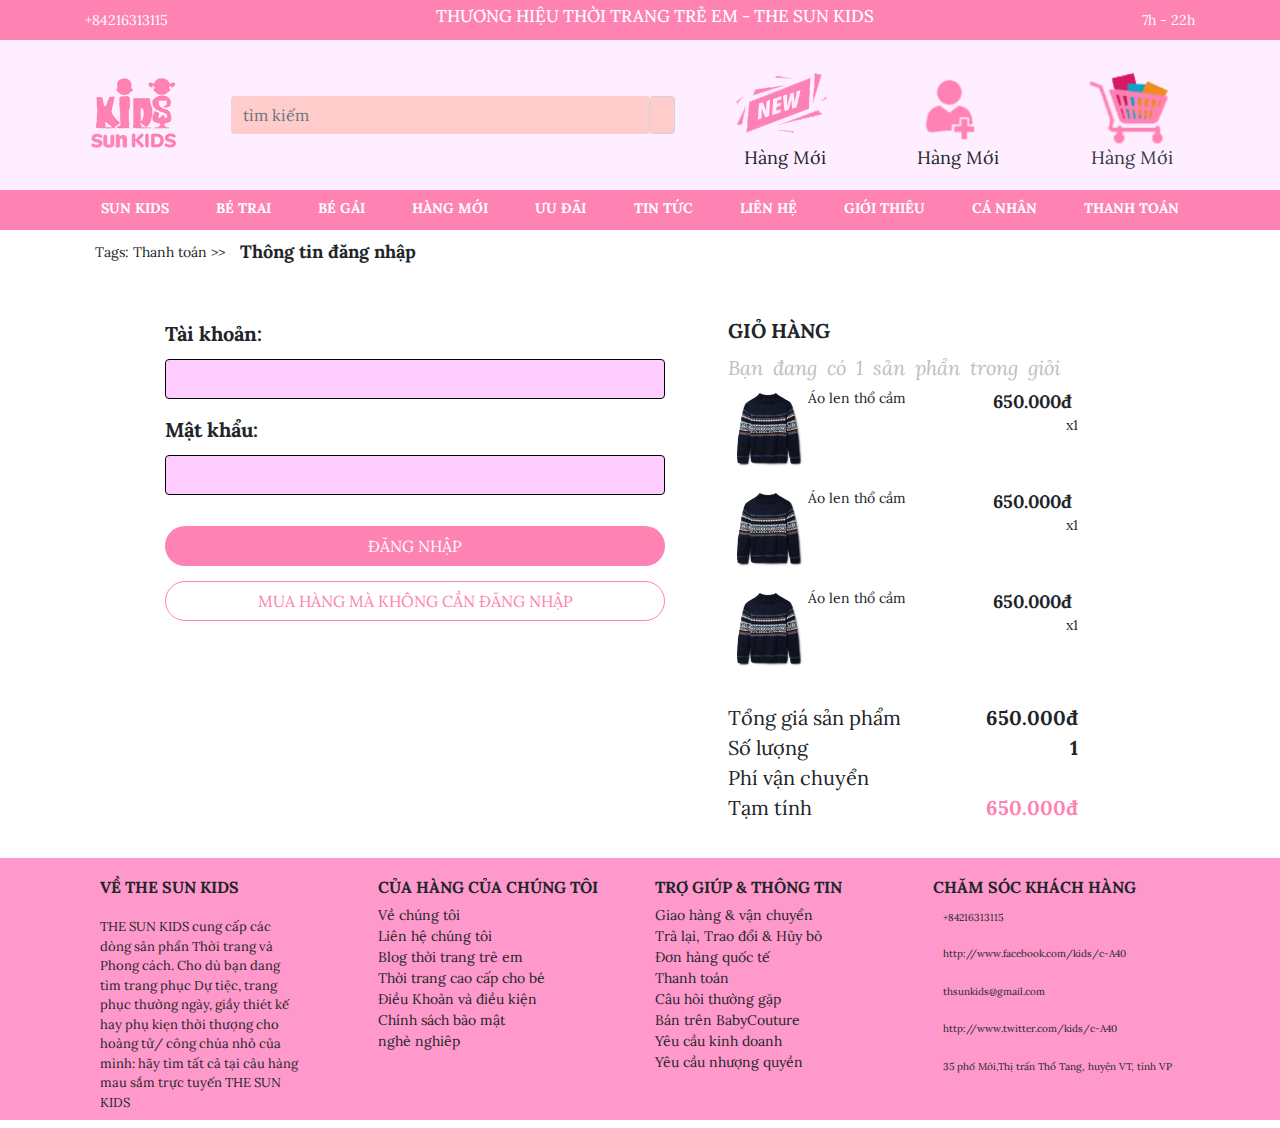
<file: h5_thanhtoan.html>
<!DOCTYPE html>
<html lang="en">

<head>
    <meta charset="UTF-8" />
    <meta http-equiv="X-UA-Compatible" content="IE=edge" />
    <meta name="viewport" content="width=device-width, initial-scale=1.0" />
    <!-- link bootrap 4 -->
    <link rel="stylesheet" href="https://stackpath.bootstrapcdn.com/bootstrap/4.4.1/css/bootstrap.min.css"
        integrity="sha384-Vkoo8x4CGsO3+Hhxv8T/Q5PaXtkKtu6ug5TOeNV6gBiFeWPGFN9MuhOf23Q9Ifjh" crossorigin="anonymous" />
    <!-- link fontawesome -->
    <link rel="stylesheet" href="https://use.fontawesome.com/releases/v5.5.0/css/all.css"
        integrity="sha384-B4dIYHKNBt8Bc12p+WXckhzcICo0wtJAoU8YZTY5qE0Id1GSseTk6S+L3BlXeVIU" crossorigin="anonymous" />
    <!-- link iconscou -->
    <link rel="stylesheet" href="https://unicons.iconscout.com/release/v4.0.0/css/line.css" />
    <link rel="stylesheet" href="h5_tranggiohang.css" />
    <title>Trang Giỏ hàng bước 2</title>
</head>

<body>
    <div class="container-fluid p-0">
        <header class="header ">
            <div class="bg-header-top">
                <div class="container header__sub">
                    <div>
                        <i class="uil uil-phone"></i>
                        <span>+84216313115</span>
                    </div>
                    <div>
                        <h3 class="header__sub-title text-uppercase">THƯƠNG HIỆU THỜI TRANG TRẺ EM - THE SUN KIDS</h3>
                    </div>
                    <div>
                        <i class="far fa-clock"></i>
                        <span>7h - 22h</span>
                    </div>
                </div>
            </div>
            <div class="bg-header-main">
                <div class="container header__main">
                    <div><img src="./img/logo1.png" alt="logo"></div>
                    <div class="input-group w-40 header__search">
                        <input type="text" placeholder="tìm kiếm" class="form-control header__input">
                        <button class="input-group-text"><i class="fas fa-search "></i></button>
                    </div>
                    <div class="header__img">
                        <img src="./img/new.png" alt="">
                        <span class="header__img-sub">Hàng Mới</span>
                    </div>
                    <div class="header__img">
                        <img src="./img/user.png" alt="">
                        <span class="header__img-sub">Hàng Mới</span>
                    </div>
                    <div class="header__img">
                        <a href="H3_TrangGioHangB1.html" class="text-decoration-none header__img">
                            <img src="./img/giohang.png" alt="">
                            <span class="header__img-sub text-dark">Hàng Mới</span>
                        </a>
                    </div>
                </div>
            </div>
            <nav class="bg-header-nav ">
                <div class="container header__nav">
                    <ul class="nav justify-content-sm-between text-uppercase">
                        <li class="nav-item">
                            <a class="nav-link" href="index.html"><span>sun kids</span></a>
                        </li>
                        <li class="nav-item">
                            <a class="nav-link" href="h2_betrai.html"><span>bé trai</span></a>
                        </li>
                        <li class="nav-item">
                            <a class="nav-link" href="#"><span>bé gái</span></a>
                        </li>
                        <li class="nav-item">
                            <a class="nav-link" href="#"><span>hàng mới</span></a>
                        </li>
                        <li class="nav-item">
                            <a class="nav-link" href="#"><span>ưu đãi</span></a>
                        </li>
                        <li class="nav-item">
                            <a class="nav-link" href="#"><span>tin tức</span></a>
                        </li>
                        <li class="nav-item">
                            <a class="nav-link" href="#"><span>liên hệ</span></a>
                        </li>
                        <li class="nav-item">
                            <a class="nav-link" href="#"><span>giới thiêu</span></a>
                        </li>
                        <li class="nav-item">
                            <a class="nav-link" href="#"><span>cá nhân</span></a>
                        </li>
                        <li class="nav-item">
                            <a class="nav-link" href="h5_thanhtoan.html"><span>Thanh toán</span></a>
                        </li>
                    </ul>
                </div>
            </nav>
        </header>
        <main class="container">
            <div class="row mx-0 main__sub">
                <p>Tags: Thanh toán >></p>
                <span>Thông tin đăng nhập</span>
            </div>
            <div class="row justify-content-between main__form-input">
                <div class="col-6">
                    <form action="" class="main__form">
                        <div class="form-group">
                            <label for="email" class="control-label">Tài khoản:</label>
                            <input type="text" class="form-control control-input" id="email" name="email" />
                        </div>
                        <div class="form-group">
                            <label for="pwd" class="control-label">Mật khẩu:</label>
                            <input type="password" class="form-control control-input" id="pwd" name="pswd" />
                        </div>
                        <a href="h7_diachigiaohang.html"><button class="btn main__form-btn">
                                Đăng nhập
                            </button></a>

                    </form>
                    <a href="h7_diachigiaohang.html"><button type="submit"
                            class="btn main__form-btn main__form-btn-color">
                            mua hàng mà không cần đăng nhập
                        </button></a>
                </div>
                <div class="col-6 pl-5">
                    <div class="card card__group">
                        <div class="card-body">
                            <h4 class="card-title">giỏ hàng</h4>
                            <p class="card-text">Bạn đang có 1 sản phẩn trong giỏi</p>
                            <div class="card__content">
                                <div class="d-flex">
                                    <img src="./img/100039708_alt_JJ.jpg" alt="" class="card__content-img">
                                    <span class="card__content-sub">Áo len thổ cầm</span>
                                </div>
                                <div class="d-flex flex-column">
                                    <span class="align-items-end card__content-price">650.000đ</span>
                                    <p class="align-self-end">x1
                                    </p>
                                </div>
                            </div>
                            <div class="card__content">
                                <div class="d-flex">
                                    <img src="./img/100039708_alt_JJ.jpg" alt="" class="card__content-img">
                                    <span class="card__content-sub">Áo len thổ cầm</span>
                                </div>
                                <div class="d-flex flex-column">
                                    <span class="align-items-end card__content-price">650.000đ</span>
                                    <p class="align-self-end">x1
                                    </p>
                                </div>
                            </div>
                            <div class="card__content">
                                <div class="d-flex">
                                    <img src="./img/100039708_alt_JJ.jpg" alt="" class="card__content-img">
                                    <span class="card__content-sub">Áo len thổ cầm</span>
                                </div>
                                <div class="d-flex flex-column">
                                    <span class="align-items-end card__content-price">650.000đ</span>
                                    <p class="align-self-end">x1
                                    </p>
                                </div>
                            </div>
                            <div class="form-table">
                                <div class="form-table-group">
                                    <p class="form-table-title">Tổng giá sản phẩm</p>
                                    <p class="form-table-price">650.000đ</p>
                                </div>
                                <div class="form-table-group">
                                    <p class="form-table-title">Số lượng</p>
                                    <p class="form-table-price">1</p>
                                </div>
                                <div class="form-table-group">
                                    <p class="form-table-title">Phí vận chuyển</p>
                                    <p class="form-table-price"></p>
                                </div>
                                <div class="form-table-group">
                                    <p class="form-table-title">Tạm tính</p>
                                    <p class="form-table-price form-table-price-color">650.000đ</p>
                                </div>
                            </div>
                        </div>
                    </div>
                </div>
            </div>
    </div>
    </main>
    <footer class="container-fluid">
        <div class="container">
            <div class="row mx-0">
                <div class="col-3 footer-list">
                    <h4>VỀ THE SUN KIDS</h4>
                    <p>
                        THE SUN KIDS cung cấp các dòng sản phẩn Thời trang và Phong cách.
                        Cho dù bạn dang tìm trang phục Dự tiệc, trang phục thường ngày,
                        giầy thiét kế hay phụ kiẹn thời thượng cho hoàng tử/ công chúa nhỏ
                        của mình: hãy tìm tất cả tại cảu hàng mau sắm trực tuyến THE SUN
                        KIDS
                    </p>
                </div>
                <div class="col-3 footer-list">
                    <h4>CỦA HÀNG CỦA CHÚNG TÔI</h4>
                    <ul>
                        <li>Về chúng tôi</li>
                        <li>Liên hệ chúng tôi</li>
                        <li>Blog thời trang trẻ em</li>
                        <li>Thời trang cao cấp cho bé</li>
                        <li>Điều Khoản và điều kiện</li>
                        <li>Chính sách bảo mật</li>
                        <li>nghè nghiêp</li>
                    </ul>
                </div>
                <div class="col-3 footer-list">
                    <h4>TRỢ GIÚP & THÔNG TIN</h4>
                    <ul>
                        <li>Giao hàng & vận chuyển</li>
                        <li>Trả lại, Trao đổi & Hủy bỏ</li>
                        <li>Đơn hàng quốc tế</li>
                        <li>Thanh toán</li>
                        <li>Câu hỏi thường gặp</li>
                        <li>Bán trên BabyCouture</li>
                        <li>Yêu cầu kinh doanh</li>
                        <li>Yêu cầu nhượng quyền</li>
                    </ul>
                </div>
                <div class="col-3 footer-list">
                    <h4>CHĂM SÓC KHÁCH HÀNG</h4>
                    <ul class="d-flex flex-column justify-content-between">
                        <li class="fooder__connect d-flex align-items-center">
                            <i class="uil uil-phone"></i><span>+84216313115</span>
                        </li>
                        <li class="fooder__connect">
                            <i class="uil uil-facebook"></i><span>http://www.facebook.com/kids/c-A40</span>
                        </li>
                        <li class="fooder__connect">
                            <i class="uil uil-envelope"></i><span>thsunkids@gmail.com</span>
                        </li>
                        <li class="fooder__connect">
                            <i class="uil uil-twitter-alt"></i><span>http://www.twitter.com/kids/c-A40</span>
                        </li>
                        <li class="fooder__connect">
                            <i class="uil uil-map-marker"></i><span>35 phố Mới,Thị trấn Thổ Tang, huyện VT, tỉnh
                                VP</span>
                        </li>
                    </ul>
                </div>
            </div>
        </div>

    </footer>
    </div>
</body>

</html>
</file>
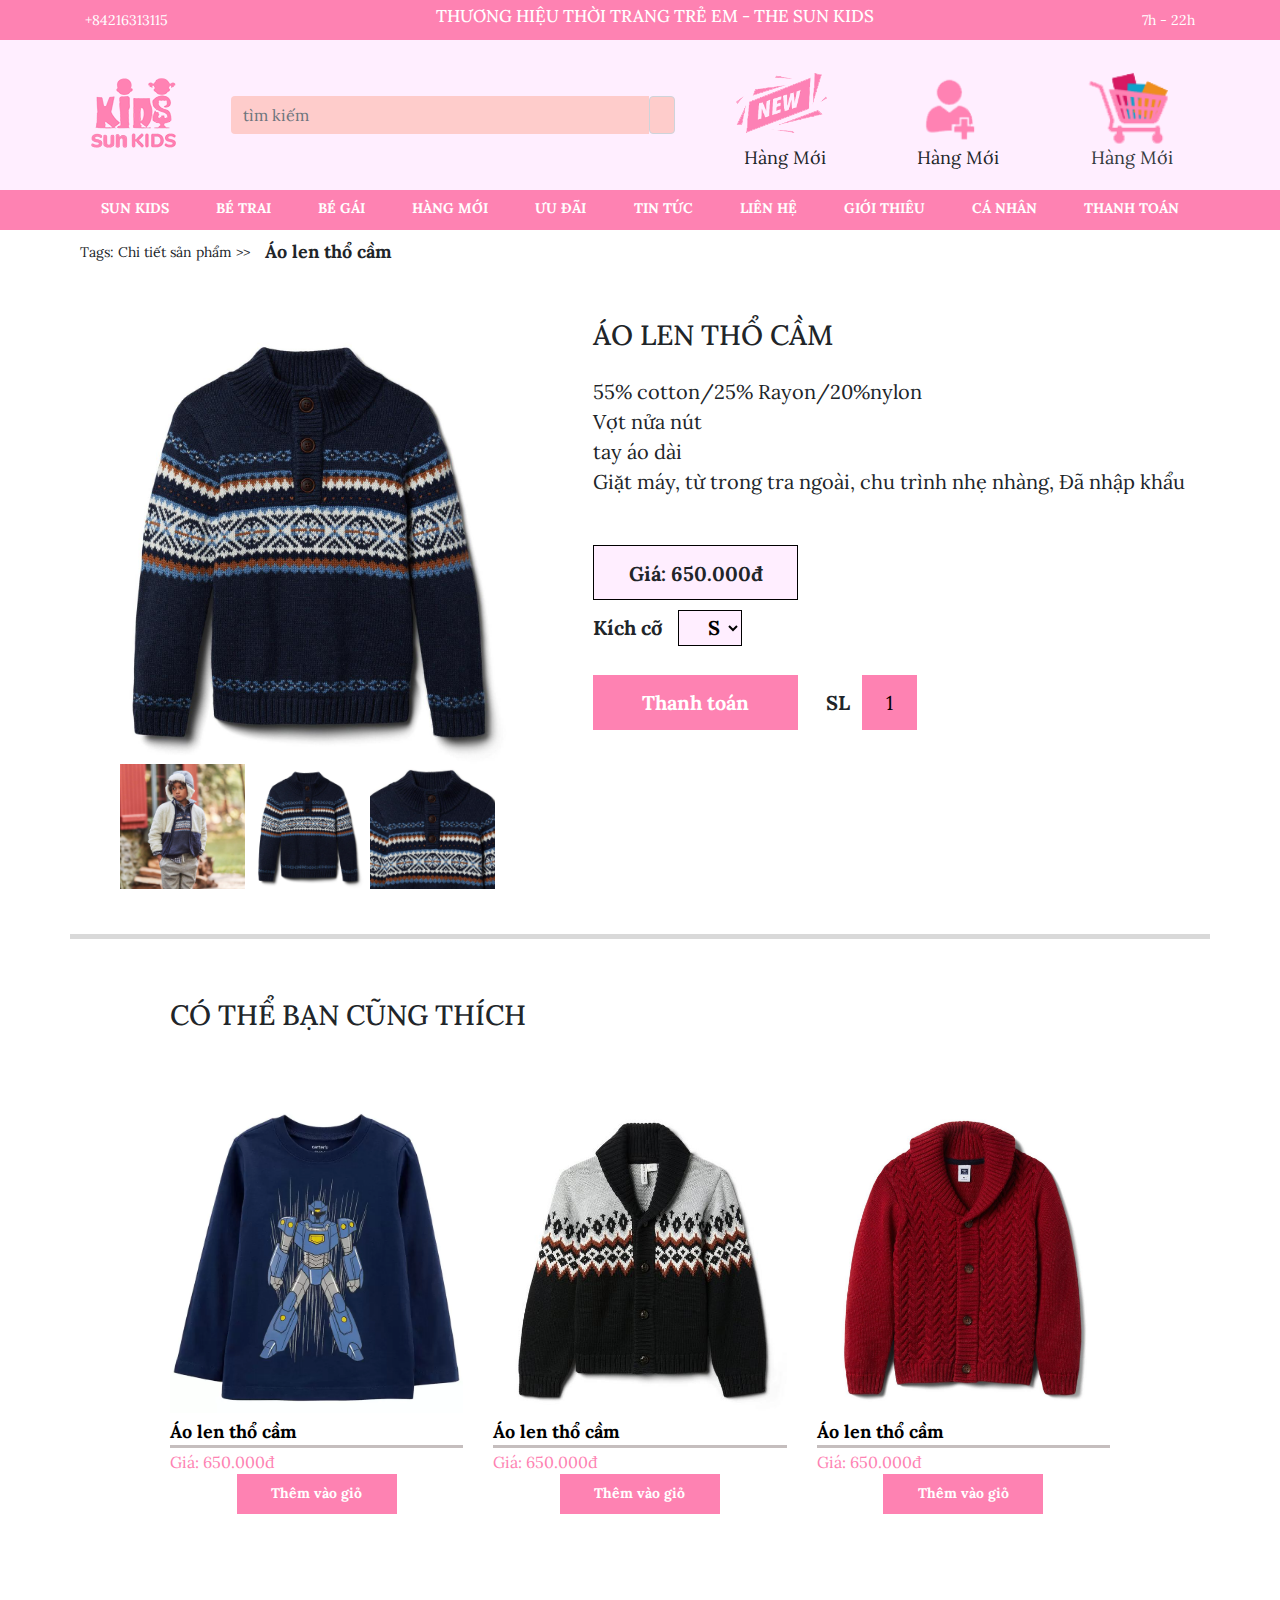
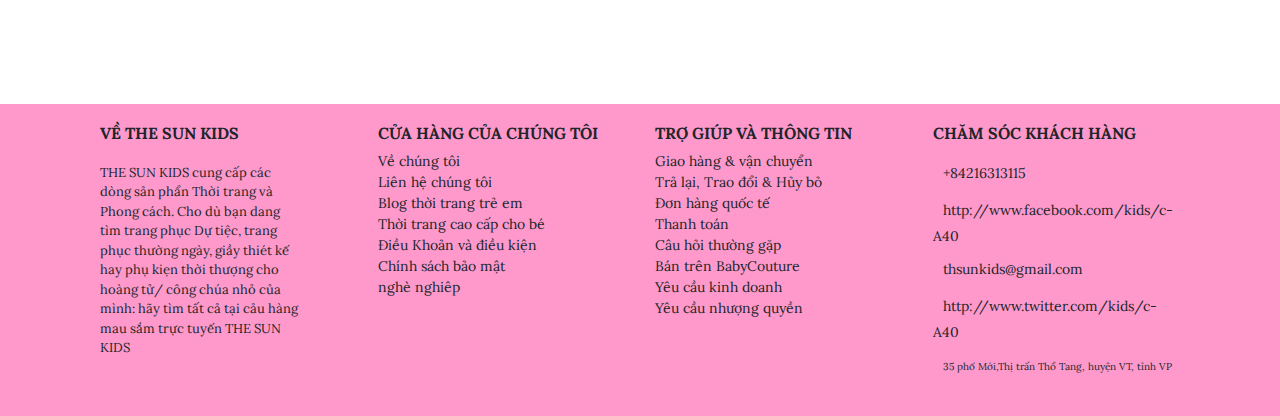
<file: h6_chitietsp.html>
<!DOCTYPE html>
<html lang="en">

<head>
    <meta charset="UTF-8" />
    <meta http-equiv="X-UA-Compatible" content="IE=edge" />
    <meta name="viewport" content="width=device-width, initial-scale=1.0" />
    <!-- link bootrap 4 -->
    <link rel="stylesheet" href="https://stackpath.bootstrapcdn.com/bootstrap/4.4.1/css/bootstrap.min.css"
        integrity="sha384-Vkoo8x4CGsO3+Hhxv8T/Q5PaXtkKtu6ug5TOeNV6gBiFeWPGFN9MuhOf23Q9Ifjh" crossorigin="anonymous" />
    <!-- link fontawesome -->
    <link rel="stylesheet" href="https://use.fontawesome.com/releases/v5.5.0/css/all.css"
        integrity="sha384-B4dIYHKNBt8Bc12p+WXckhzcICo0wtJAoU8YZTY5qE0Id1GSseTk6S+L3BlXeVIU" crossorigin="anonymous" />
    <!-- link iconscou -->
    <link rel="stylesheet" href="https://unicons.iconscout.com/release/v4.0.0/css/line.css" />
    <link rel="stylesheet" href="h6_chitietsp.css" />
    <title>Trang chi tiết sản phẩm</title>
</head>

<body>
    <div class="container-fluid p-0">
        <header class="header ">
            <div class="bg-header-top">
              <div class="container header__sub">
                <div>
                  <i class="uil uil-phone"></i>
                  <span>+84216313115</span>
                </div>
                <div>
                  <h3 class="header__sub-title text-uppercase">THƯƠNG HIỆU THỜI TRANG TRẺ EM - THE SUN KIDS</h3>
                </div>
                <div>
                  <i class="far fa-clock"></i>
                  <span>7h - 22h</span>
                </div>
              </div>
            </div>
            <div class="bg-header-main">
              <div class="container header__main">
                <div><img src="./img/logo1.png" alt="logo"></div>
                <div class="input-group w-40 header__search">
                  <input type="text" placeholder="tìm kiếm" class="form-control header__input">
                  <button class="input-group-text"><i class="fas fa-search "></i></button>
                </div>
                <div class="header__img">
                  <img src="./img/new.png" alt="">
                  <span class="header__img-sub">Hàng Mới</span>
                </div>
                <div class="header__img">
                  <img src="./img/user.png" alt="">
                  <span class="header__img-sub">Hàng Mới</span>
                </div>
                <div class="header__img">
                  <a href="H3_TrangGioHangB1.html" class="text-decoration-none header__img">
                    <img src="./img/giohang.png" alt="">
                    <span class="header__img-sub text-dark">Hàng Mới</span>
                  </a>
                </div>
              </div>
            </div>
            <nav class="bg-header-nav ">
              <div class="container header__nav">
                <ul class="nav justify-content-sm-between text-uppercase">
                  <li class="nav-item">
                    <a class="nav-link" href="index.html"><span>sun kids</span></a>
                  </li>
                  <li class="nav-item">
                    <a class="nav-link" href="h2_betrai.html"><span>bé trai</span></a>
                  </li>
                  <li class="nav-item">
                    <a class="nav-link" href="#"><span>bé gái</span></a>
                  </li>
                  <li class="nav-item">
                    <a class="nav-link" href="#"><span>hàng mới</span></a>
                  </li>
                  <li class="nav-item">
                    <a class="nav-link" href="#"><span>ưu đãi</span></a>
                  </li>
                  <li class="nav-item">
                    <a class="nav-link" href="#"><span>tin tức</span></a>
                  </li>
                  <li class="nav-item">
                    <a class="nav-link" href="#"><span>liên hệ</span></a>
                  </li>
                  <li class="nav-item">
                    <a class="nav-link" href="#"><span>giới thiêu</span></a>
                  </li>
                  <li class="nav-item">
                    <a class="nav-link" href="#"><span>cá nhân</span></a>
                  </li>
                  <li class="nav-item">
                    <a class="nav-link" href="h5_thanhtoan.html"><span>Thanh toán</span></a>
                  </li>
                </ul>
              </div>
            </nav>
          </header>
    </div>
    <main class="container p-0 page-fluid">
        <div class="row mx-0 main__sub">
            <p>Tags: Chi tiết sản phẩm >></p>
            <span>Áo len thổ cầm</span>
        </div>
        <div class="container-fluid details">
            <div class="row">
                <div class="col-5">
                    <div class="d-flex flex-column">
                        <div class="details__img-main">
                            <img src="./img/ẢNH SẢN PHẨM ĐẦU TIÊN.jpg" alt="" />
                        </div>
                        <div class="
                    details__img-sub
                    d-flex
                    align-center
                    justify-content-center
                  ">
                            <img src="./img/w_0007_JJ_21_H2_B_1_0177_WEB.jpg" alt="" class="details__img-sub-item" />
                            <img src="./img/ẢNH SẢN PHẨM ĐẦU TIÊN.jpg" alt="" class="details__img-sub-item" />
                            <img src="./img/100039708_alt1_JJ.jpg" alt="" class="details__img-sub-item" />
                        </div>
                    </div>
                </div>
                <div class="col-7 pl-5">
                    <div class="details__info">
                        <div class="details__info-title mb-4">
                            <h3 class="text-uppercase">Áo len thổ cầm</h3>
                        </div>
                        <div class="details__info-sub d-flex flex-column mb-5">
                            <span class="details__info-sub-item">55% cotton/25% Rayon/20%nylon</span>
                            <span class="details__info-sub-item">Vợt nửa nút</span>
                            <span class="details__info-sub-item">tay áo dài</span>
                            <span class="details__info-sub-item">Giặt máy, từ trong tra ngoài, chu trình nhẹ nhàng, Đã
                                nhập
                                khẩu</span>
                        </div>
                        <form action="" class="details__info-form mt-4">
                            <div class="details__info-form-price">
                                <p>Giá: <span>650.000đ</span></p>
                            </div>
                            <div class="details__info-form-size mb-4">
                                <label for="">Kích cỡ</label>
                                <select name="" id="">
                                    <option value="">S</option>
                                    <option value="">M</option>
                                    <option value="">L</option>
                                    <option value="">XL</option>
                                    <option value="">XXL</option>
                                </select>
                            </div>
                            <div class="details__info-form-final d-flex">
                                <button class="details__info-form-btn mr-4">
                                    Thanh toán
                                </button>
                                <div class="d-flex ml-1">
                                    <span class="details__info-form-quantity-text">SL</span>
                                    <div class="details__info-form-quantity">
                                        <span>1</span>
                                    </div>
                                </div>
                            </div>
                        </form>
                    </div>
                </div>
            </div>
        </div>
        <div class="container-fluid maylike">
            <div class="maylike-text">
                <h3 class="text-uppercase">có thể bạn cũng thích</h3>
            </div>
            <div class="row maylike-list">
                <div class="col-4 shop__product-item">
                    <img src="./img/14.jpg" alt="" class="shop__product-img" />
                    <span class="shop__product-name">Áo len thổ cầm</span>
                    <span class="shop__product-price">Giá: 650.000đ</span>
                    <button class="shop__product-btn">Thêm vào giỏ</button>
                </div>
                <div class="col-4 shop__product-item">
                    <img src="./img/16.jpg" alt="" class="shop__product-img" />
                    <span class="shop__product-name">Áo len thổ cầm</span>
                    <span class="shop__product-price">Giá: 650.000đ</span>
                    <button class="shop__product-btn">Thêm vào giỏ</button>
                </div>
                <div class="col-4 shop__product-item">
                    <img src="./img/17.jpg" alt="" class="shop__product-img" />
                    <span class="shop__product-name">Áo len thổ cầm</span>
                    <span class="shop__product-price">Giá: 650.000đ</span>
                    <button class="shop__product-btn">Thêm vào giỏ</button>
                </div>
            </div>
        </div>
    </main>
    <footer class="container-fluid">
        <div class="container">
            <div class="row mx-0">
                <div class="col-3 footer-list">
                    <h4 class="text-uppercase">về the sun kids</h4>
                    <p>
                        THE SUN KIDS cung cấp các dòng sản phẩn Thời trang và Phong cách.
                        Cho dù bạn dang tìm trang phục Dự tiệc, trang phục thường ngày,
                        giầy thiét kế hay phụ kiẹn thời thượng cho hoàng tử/ công chúa nhỏ
                        của mình: hãy tìm tất cả tại cảu hàng mau sắm trực tuyến THE SUN
                        KIDS
                    </p>
                </div>
                <div class="col-3 footer-list">
                    <h4 class="text-uppercase">cửa hàng của chúng tôi</h4>
                    <ul>
                        <li>Về chúng tôi</li>
                        <li>Liên hệ chúng tôi</li>
                        <li>Blog thời trang trẻ em</li>
                        <li>Thời trang cao cấp cho bé</li>
                        <li>Điều Khoản và điều kiện</li>
                        <li>Chính sách bảo mật</li>
                        <li>nghè nghiêp</li>
                    </ul>
                </div>
                <div class="col-3 footer-list">
                    <h4 class="text-uppercase">trợ giúp và thông tin</h4>
                    <ul>
                        <li>Giao hàng & vận chuyển</li>
                        <li>Trả lại, Trao đổi & Hủy bỏ</li>
                        <li>Đơn hàng quốc tế</li>
                        <li>Thanh toán</li>
                        <li>Câu hỏi thường gặp</li>
                        <li>Bán trên BabyCouture</li>
                        <li>Yêu cầu kinh doanh</li>
                        <li>Yêu cầu nhượng quyền</li>
                    </ul>
                </div>
                <div class="col-3 footer-list">
                    <h4 class="text-uppercase">chăm sóc khách hàng</h4>
                    <ul class="d-flex flex-column justify-content-between">
                        <li class="fooder__connect">
                            <i class="uil uil-phone"></i><a>+84216313115</a>
                        </li>
                        <li class="fooder__connect">
                            <i class="uil uil-facebook"></i><a>http://www.facebook.com/kids/c-A40</a>
                        </li>
                        <li class="fooder__connect">
                            <i class="uil uil-envelope"></i><a>thsunkids@gmail.com</a>
                        </li>
                        <li class="fooder__connect">
                            <i class="uil uil-twitter-alt"></i><a>http://www.twitter.com/kids/c-A40</a>
                        </li>
                        <li class="fooder__connect">
                            <i class="uil uil-map-marker"></i><span>35 phố Mới,Thị trấn Thổ Tang, huyện VT, tỉnh
                                VP</span>
                        </li>
                    </ul>
                </div>
            </div>
        </div>

    </footer>

</body>

</html>
</file>
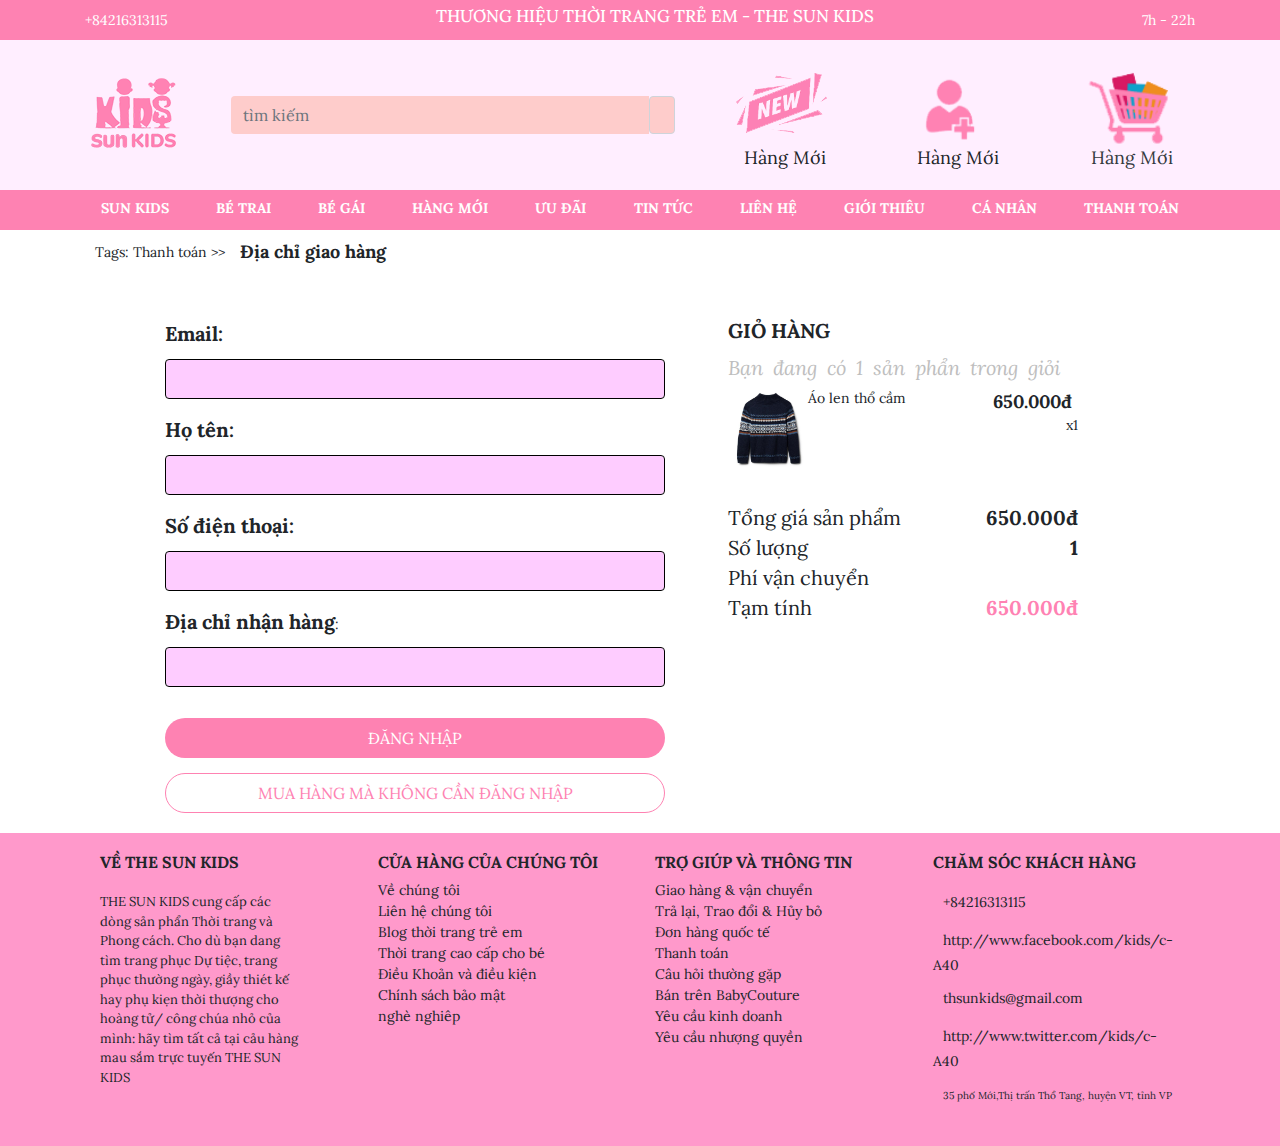
<file: h7_diachigiaohang.html>
<!DOCTYPE html>
<html lang="en">

<head>
  <meta charset="UTF-8" />
  <meta http-equiv="X-UA-Compatible" content="IE=edge" />
  <meta name="viewport" content="width=device-width, initial-scale=1.0" />
  <!-- link bootrap 4 -->
  <link rel="stylesheet" href="https://stackpath.bootstrapcdn.com/bootstrap/4.4.1/css/bootstrap.min.css"
    integrity="sha384-Vkoo8x4CGsO3+Hhxv8T/Q5PaXtkKtu6ug5TOeNV6gBiFeWPGFN9MuhOf23Q9Ifjh" crossorigin="anonymous" />
  <!-- link fontawesome -->
  <link rel="stylesheet" href="https://use.fontawesome.com/releases/v5.5.0/css/all.css"
    integrity="sha384-B4dIYHKNBt8Bc12p+WXckhzcICo0wtJAoU8YZTY5qE0Id1GSseTk6S+L3BlXeVIU" crossorigin="anonymous" />
  <!-- link iconscou -->
  <link rel="stylesheet" href="https://unicons.iconscout.com/release/v4.0.0/css/line.css" />
  <link rel="stylesheet" href="h7_diachigiaohang.css" />
  <title>địa chỉ giao hàng</title>
</head>

<body>
  <div class="container-fluid p-0">
    <header class="header ">
      <div class="bg-header-top">
        <div class="container header__sub">
          <div>
            <i class="uil uil-phone"></i>
            <span>+84216313115</span>
          </div>
          <div>
            <h3 class="header__sub-title text-uppercase">THƯƠNG HIỆU THỜI TRANG TRẺ EM - THE SUN KIDS</h3>
          </div>
          <div>
            <i class="far fa-clock"></i>
            <span>7h - 22h</span>
          </div>
        </div>
      </div>
      <div class="bg-header-main">
        <div class="container header__main">
          <div><img src="./img/logo1.png" alt="logo"></div>
          <div class="input-group w-40 header__search">
            <input type="text" placeholder="tìm kiếm" class="form-control header__input">
            <button class="input-group-text"><i class="fas fa-search "></i></button>
          </div>
          <div class="header__img">
            <img src="./img/new.png" alt="">
            <span class="header__img-sub">Hàng Mới</span>
          </div>
          <div class="header__img">
            <img src="./img/user.png" alt="">
            <span class="header__img-sub">Hàng Mới</span>
          </div>
          <div class="header__img">
            <a href="H3_TrangGioHangB1.html" class="text-decoration-none header__img">
              <img src="./img/giohang.png" alt="">
              <span class="header__img-sub text-dark">Hàng Mới</span>
            </a>
          </div>
        </div>
      </div>
      <nav class="bg-header-nav ">
        <div class="container header__nav">
          <ul class="nav justify-content-sm-between text-uppercase">
            <li class="nav-item">
              <a class="nav-link" href="index.html"><span>sun kids</span></a>
            </li>
            <li class="nav-item">
              <a class="nav-link" href="h2_betrai.html"><span>bé trai</span></a>
            </li>
            <li class="nav-item">
              <a class="nav-link" href="#"><span>bé gái</span></a>
            </li>
            <li class="nav-item">
              <a class="nav-link" href="#"><span>hàng mới</span></a>
            </li>
            <li class="nav-item">
              <a class="nav-link" href="#"><span>ưu đãi</span></a>
            </li>
            <li class="nav-item">
              <a class="nav-link" href="#"><span>tin tức</span></a>
            </li>
            <li class="nav-item">
              <a class="nav-link" href="#"><span>liên hệ</span></a>
            </li>
            <li class="nav-item">
              <a class="nav-link" href="#"><span>giới thiêu</span></a>
            </li>
            <li class="nav-item">
              <a class="nav-link" href="#"><span>cá nhân</span></a>
            </li>
            <li class="nav-item">
              <a class="nav-link" href="h5_thanhtoan.html"><span>Thanh toán</span></a>
            </li>
          </ul>
        </div>
      </nav>
    </header>
  </div>
  <main class="container">
    <div class="row mx-0 main__sub">
      <p>Tags: Thanh toán >></p>
      <span>Địa chỉ giao hàng</span>
    </div>
    <div class="row justify-content-between main__form-input">
      <div class="col-6">
        <form action="" class="main__form">
          <div class="form-group">
            <label for="email" class="control-label">Email: </label>
            <input type="email" class="form-control control-input" id="email" name="email" />
          </div>
          <div class="form-group">
            <label for="pwd" class="control-label">Họ tên:</label>
            <input type="text" class="form-control control-input" id="name" name="name" />
          </div>
          <div class="form-group">
            <label for="email" class="control-label">Số điện thoại:</label>
            <input type="text" class="form-control control-input" id="phone" name="phone" />
          </div>
          <div class="form-group">
            <label for="email" class="control-label">Địa chỉ nhận hàng</label>:</label>
            <input type="text" class="form-control control-input" id="email" name="email" />
          </div>
          <button type="submit" class="btn main__form-btn">
            Đăng nhập
          </button>
         
        </form>
        <a href="h9_thanhtoanvamua.html"><button type="submit" class="btn main__form-btn main__form-btn-color">
          mua hàng mà không cần đăng nhập
        </button></a>
      </div>
      <div class="col-6 pl-5">
        <div class="card card__group">
          <div class="card-body">
            <h4 class="card-title">giỏ hàng</h4>
            <p class="card-text">Bạn đang có 1 sản phẩn trong giỏi</p>
            <div class="card__content">
              <div class="d-flex">
                <img src="./img/100039708_alt_JJ.jpg" alt="" class="card__content-img">
                <span class="card__content-sub">Áo len thổ cầm</span>
              </div>
              <div class="d-flex flex-column">
                <span class="align-items-end card__content-price">650.000đ</span>
                <p class="align-self-end">x1
                </p >
              </div>
            </div>
            <div class="form-table">
              <div class="form-table-group">
                <p class="form-table-title">Tổng giá sản phẩm</p>
                <p class="form-table-price">650.000đ</p>
              </div>
              <div class="form-table-group">
                <p class="form-table-title">Số lượng</p>
                <p class="form-table-price">1</p>
              </div>
              <div class="form-table-group">
                <p class="form-table-title">Phí vận chuyển</p>
                <p class="form-table-price"></p>
              </div>
              <div class="form-table-group">
                <p class="form-table-title">Tạm tính</p>
                <p class="form-table-price form-table-price-color">650.000đ</p>
              </div>
            </div>
          </div>
        </div>
      </div>

    </div>
  </main>
  <footer class="container-fluid">
    <div class="container">
      <div class="row mx-0">
        <div class="col-3 footer-list">
          <h4 class="text-uppercase">về the sun kids</h4>
          <p>
            THE SUN KIDS cung cấp các dòng sản phẩn Thời trang và Phong cách.
            Cho dù bạn dang tìm trang phục Dự tiệc, trang phục thường ngày,
            giầy thiét kế hay phụ kiẹn thời thượng cho hoàng tử/ công chúa nhỏ
            của mình: hãy tìm tất cả tại cảu hàng mau sắm trực tuyến THE SUN
            KIDS
          </p>
        </div>
        <div class="col-3 footer-list">
          <h4 class="text-uppercase">cửa hàng của chúng tôi</h4>
          <ul>
            <li>Về chúng tôi</li>
            <li>Liên hệ chúng tôi</li>
            <li>Blog thời trang trẻ em</li>
            <li>Thời trang cao cấp cho bé</li>
            <li>Điều Khoản và điều kiện</li>
            <li>Chính sách bảo mật</li>
            <li>nghè nghiêp</li>
          </ul>
        </div>
        <div class="col-3 footer-list">
          <h4 class="text-uppercase">trợ giúp và thông tin</h4>
          <ul>
            <li>Giao hàng & vận chuyển</li>
            <li>Trả lại, Trao đổi & Hủy bỏ</li>
            <li>Đơn hàng quốc tế</li>
            <li>Thanh toán</li>
            <li>Câu hỏi thường gặp</li>
            <li>Bán trên BabyCouture</li>
            <li>Yêu cầu kinh doanh</li>
            <li>Yêu cầu nhượng quyền</li>
          </ul>
        </div>
        <div class="col-3 footer-list">
          <h4 class="text-uppercase">chăm sóc khách hàng</h4>
          <ul class="d-flex flex-column justify-content-between">
            <li class="fooder__connect">
              <i class="uil uil-phone"></i><a>+84216313115</a>
            </li>
            <li class="fooder__connect">
              <i class="uil uil-facebook"></i><a>http://www.facebook.com/kids/c-A40</a>
            </li>
            <li class="fooder__connect">
              <i class="uil uil-envelope"></i><a>thsunkids@gmail.com</a>
            </li>
            <li class="fooder__connect">
              <i class="uil uil-twitter-alt"></i><a>http://www.twitter.com/kids/c-A40</a>
            </li>
            <li class="fooder__connect">
              <i class="uil uil-map-marker"></i><span>35 phố Mới,Thị trấn Thổ Tang, huyện VT, tỉnh VP</span>
            </li>
          </ul>
        </div>
      </div>
    </div>

  </footer>

</body>

</html>
</file>
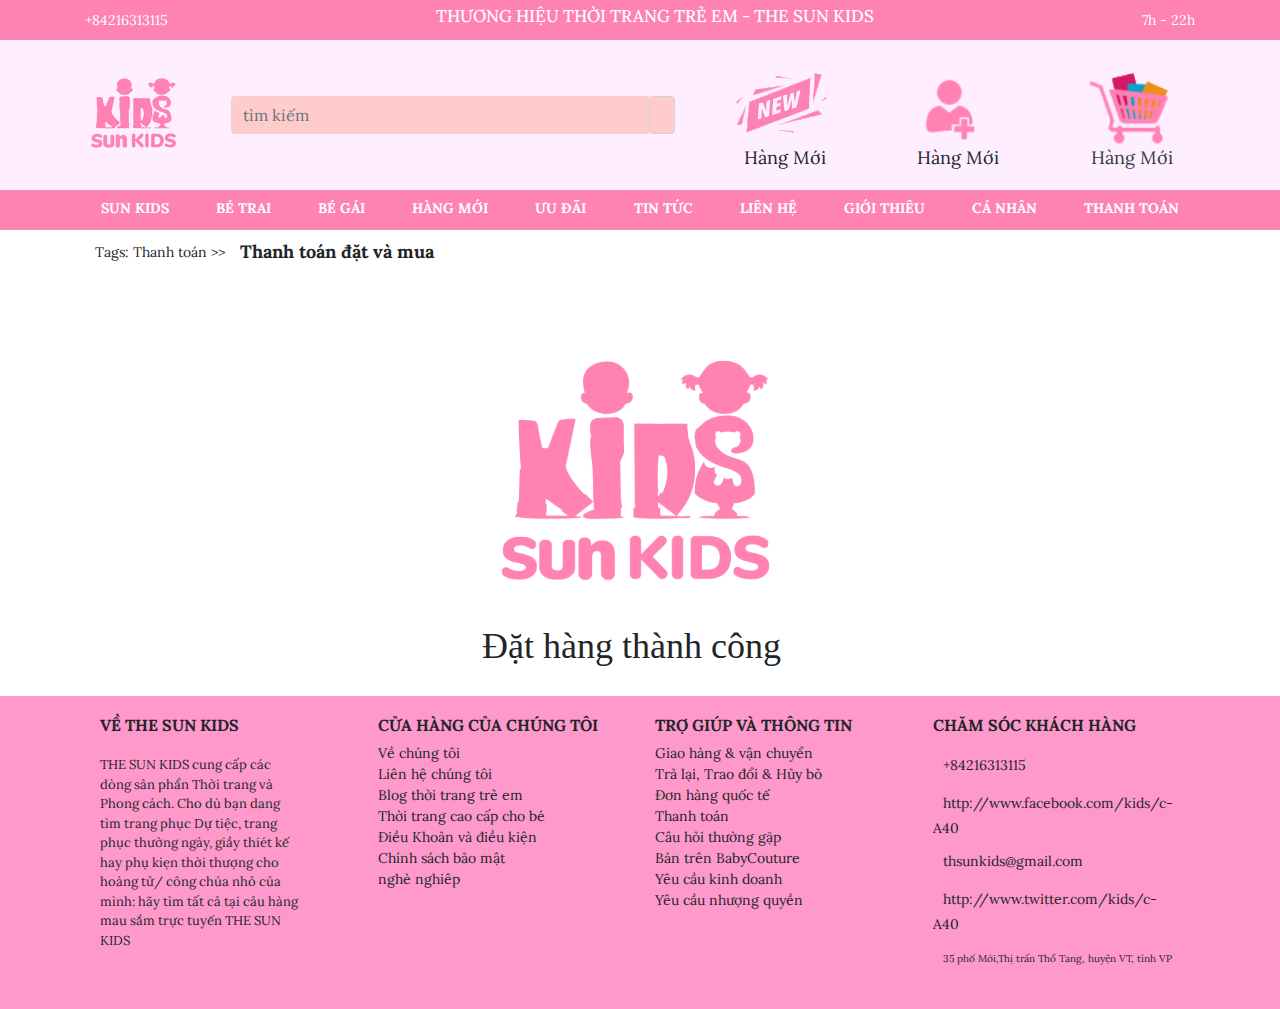
<file: h8_thanhtoanthanhcong.html>
<!DOCTYPE html>
<html lang="en">

<head>
  <meta charset="UTF-8" />
  <meta http-equiv="X-UA-Compatible" content="IE=edge" />
  <meta name="viewport" content="width=device-width, initial-scale=1.0" />
  <!-- link bootrap 4 -->
  <link rel="stylesheet" href="https://stackpath.bootstrapcdn.com/bootstrap/4.4.1/css/bootstrap.min.css"
    integrity="sha384-Vkoo8x4CGsO3+Hhxv8T/Q5PaXtkKtu6ug5TOeNV6gBiFeWPGFN9MuhOf23Q9Ifjh" crossorigin="anonymous" />
  <!-- link fontawesome -->
  <link rel="stylesheet" href="https://use.fontawesome.com/releases/v5.5.0/css/all.css"
    integrity="sha384-B4dIYHKNBt8Bc12p+WXckhzcICo0wtJAoU8YZTY5qE0Id1GSseTk6S+L3BlXeVIU" crossorigin="anonymous" />
  <!-- link iconscou -->
  <link rel="stylesheet" href="https://unicons.iconscout.com/release/v4.0.0/css/line.css" />
  <link rel="stylesheet" href="h8_thanhtoanthanhcong.css" />
  <title>địa chỉ giao hàng</title>
</head>

<body>
  <div class="container-fluid p-0">
    <header class="header ">
      <div class="bg-header-top">
        <div class="container header__sub">
          <div>
            <i class="uil uil-phone"></i>
            <span>+84216313115</span>
          </div>
          <div>
            <h3 class="header__sub-title text-uppercase">THƯƠNG HIỆU THỜI TRANG TRẺ EM - THE SUN KIDS</h3>
          </div>
          <div>
            <i class="far fa-clock"></i>
            <span>7h - 22h</span>
          </div>
        </div>
      </div>
      <div class="bg-header-main">
        <div class="container header__main">
          <div><img src="./img/logo1.png" alt="logo"></div>
          <div class="input-group w-40 header__search">
            <input type="text" placeholder="tìm kiếm" class="form-control header__input">
            <button class="input-group-text"><i class="fas fa-search "></i></button>
          </div>
          <div class="header__img">
            <img src="./img/new.png" alt="">
            <span class="header__img-sub">Hàng Mới</span>
          </div>
          <div class="header__img">
            <img src="./img/user.png" alt="">
            <span class="header__img-sub">Hàng Mới</span>
          </div>
          <div class="header__img">
            <a href="H3_TrangGioHangB1.html" class="text-decoration-none header__img">
              <img src="./img/giohang.png" alt="">
              <span class="header__img-sub text-dark">Hàng Mới</span>
            </a>
          </div>
        </div>
      </div>
      <nav class="bg-header-nav ">
        <div class="container header__nav">
          <ul class="nav justify-content-sm-between text-uppercase">
            <li class="nav-item">
              <a class="nav-link" href="index.html"><span>sun kids</span></a>
            </li>
            <li class="nav-item">
              <a class="nav-link" href="h2_betrai.html"><span>bé trai</span></a>
            </li>
            <li class="nav-item">
              <a class="nav-link" href="#"><span>bé gái</span></a>
            </li>
            <li class="nav-item">
              <a class="nav-link" href="#"><span>hàng mới</span></a>
            </li>
            <li class="nav-item">
              <a class="nav-link" href="#"><span>ưu đãi</span></a>
            </li>
            <li class="nav-item">
              <a class="nav-link" href="#"><span>tin tức</span></a>
            </li>
            <li class="nav-item">
              <a class="nav-link" href="#"><span>liên hệ</span></a>
            </li>
            <li class="nav-item">
              <a class="nav-link" href="#"><span>giới thiêu</span></a>
            </li>
            <li class="nav-item">
              <a class="nav-link" href="#"><span>cá nhân</span></a>
            </li>
            <li class="nav-item">
              <a class="nav-link" href="h5_thanhtoan.html"><span>Thanh toán</span></a>
            </li>
          </ul>
        </div>
      </nav>
    </header>
  </div>
  <main class="container">
    <div class="row mx-0 main__sub">
      <p>Tags: Thanh toán >></p>
      <span>Thanh toán đặt và mua</span>
    </div>
    <div class="pay">
      <div class="pay__content">
        <div class="pay__img">
          <svg xmlns="http://www.w3.org/2000/svg" xmlns:xlink="http://www.w3.org/1999/xlink" width="316" height="316"
            viewBox="0 0 316 316">
            <defs>
              <pattern id="pattern" preserveAspectRatio="xMidYMid slice" width="100%" height="100%"
                viewBox="0 0 1300 1300">
                <image width="1300" height="1300"
                  xlink:href="[data-uri]" />
              </pattern>
            </defs>
            <rect id="LOGO_for_web_sunkids" data-name="LOGO for web sunkids" width="316" height="316"
              fill="url(#pattern)" />
          </svg>
        </div>
        <h2>Đặt hàng thành công</h2>
      </div>
    </div>
  </main>
  <footer class="container-fluid">
    <div class="container">
      <div class="row mx-0">
        <div class="col-3 footer-list">
          <h4 class="text-uppercase">về the sun kids</h4>
          <p>
            THE SUN KIDS cung cấp các dòng sản phẩn Thời trang và Phong cách.
            Cho dù bạn dang tìm trang phục Dự tiệc, trang phục thường ngày,
            giầy thiét kế hay phụ kiẹn thời thượng cho hoàng tử/ công chúa nhỏ
            của mình: hãy tìm tất cả tại cảu hàng mau sắm trực tuyến THE SUN
            KIDS
          </p>
        </div>
        <div class="col-3 footer-list">
          <h4 class="text-uppercase">cửa hàng của chúng tôi</h4>
          <ul>
            <li>Về chúng tôi</li>
            <li>Liên hệ chúng tôi</li>
            <li>Blog thời trang trẻ em</li>
            <li>Thời trang cao cấp cho bé</li>
            <li>Điều Khoản và điều kiện</li>
            <li>Chính sách bảo mật</li>
            <li>nghè nghiêp</li>
          </ul>
        </div>
        <div class="col-3 footer-list">
          <h4 class="text-uppercase">trợ giúp và thông tin</h4>
          <ul>
            <li>Giao hàng & vận chuyển</li>
            <li>Trả lại, Trao đổi & Hủy bỏ</li>
            <li>Đơn hàng quốc tế</li>
            <li>Thanh toán</li>
            <li>Câu hỏi thường gặp</li>
            <li>Bán trên BabyCouture</li>
            <li>Yêu cầu kinh doanh</li>
            <li>Yêu cầu nhượng quyền</li>
          </ul>
        </div>
        <div class="col-3 footer-list">
          <h4 class="text-uppercase">chăm sóc khách hàng</h4>
          <ul class="d-flex flex-column justify-content-between">
            <li class="fooder__connect">
              <i class="uil uil-phone"></i><a>+84216313115</a>
            </li>
            <li class="fooder__connect">
              <i class="uil uil-facebook"></i><a>http://www.facebook.com/kids/c-A40</a>
            </li>
            <li class="fooder__connect">
              <i class="uil uil-envelope"></i><a>thsunkids@gmail.com</a>
            </li>
            <li class="fooder__connect">
              <i class="uil uil-twitter-alt"></i><a>http://www.twitter.com/kids/c-A40</a>
            </li>
            <li class="fooder__connect">
              <i class="uil uil-map-marker"></i><span>35 phố Mới,Thị trấn Thổ Tang, huyện VT, tỉnh VP</span>
            </li>
          </ul>
        </div>
      </div>
    </div>

  </footer>

</body>

</html>
</file>
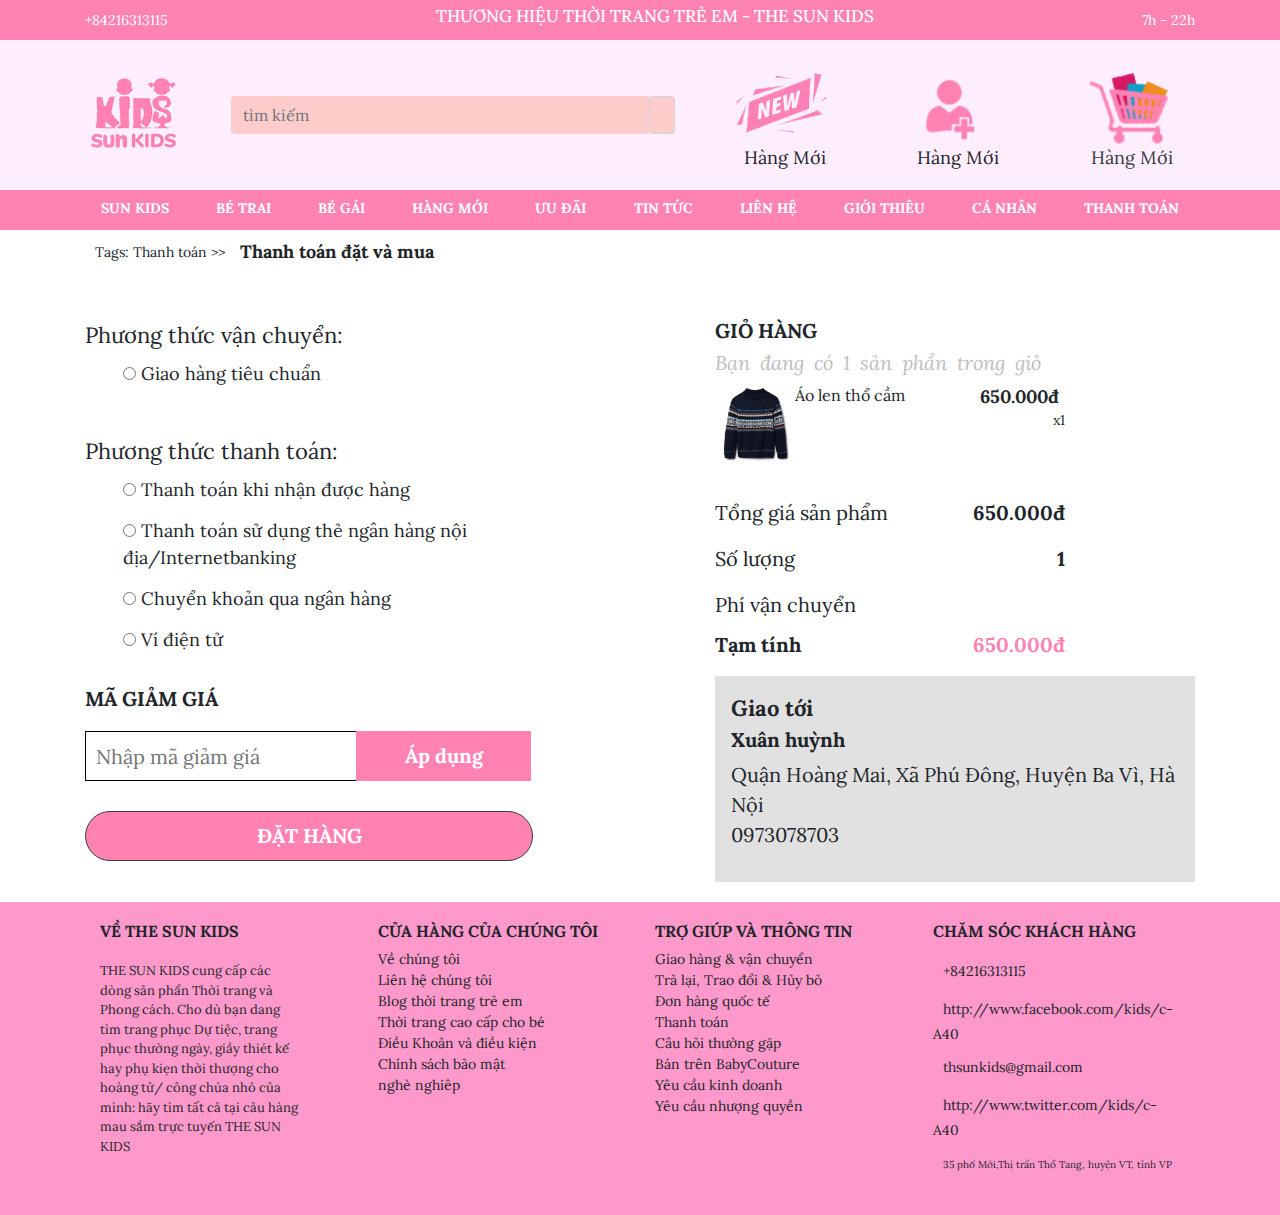
<file: h9_thanhtoanvamua.html>
<!DOCTYPE html>
<html lang="en">

<head>
    <meta charset="UTF-8" />
    <meta http-equiv="X-UA-Compatible" content="IE=edge" />
    <meta name="viewport" content="width=device-width, initial-scale=1.0" />
    <!-- link bootrap 4 -->
    <link rel="stylesheet" href="https://stackpath.bootstrapcdn.com/bootstrap/4.4.1/css/bootstrap.min.css"
        integrity="sha384-Vkoo8x4CGsO3+Hhxv8T/Q5PaXtkKtu6ug5TOeNV6gBiFeWPGFN9MuhOf23Q9Ifjh" crossorigin="anonymous" />
    <!-- link fontawesome -->
    <link rel="stylesheet" href="https://use.fontawesome.com/releases/v5.5.0/css/all.css"
        integrity="sha384-B4dIYHKNBt8Bc12p+WXckhzcICo0wtJAoU8YZTY5qE0Id1GSseTk6S+L3BlXeVIU" crossorigin="anonymous" />
    <!-- link iconscou -->
    <link rel="stylesheet" href="https://unicons.iconscout.com/release/v4.0.0/css/line.css" />
    <link rel="stylesheet" href="h9_thanhtoanvamua.css" />
    <title>địa chỉ giao hàng</title>
</head>

<body>
    <div class="container-fluid p-0">
        <header class="header ">
            <div class="bg-header-top">
                <div class="container header__sub">
                    <div>
                        <i class="uil uil-phone"></i>
                        <span>+84216313115</span>
                    </div>
                    <div>
                        <h3 class="header__sub-title text-uppercase">THƯƠNG HIỆU THỜI TRANG TRẺ EM - THE SUN KIDS</h3>
                    </div>
                    <div>
                        <i class="far fa-clock"></i>
                        <span>7h - 22h</span>
                    </div>
                </div>
            </div>
            <div class="bg-header-main">
                <div class="container header__main">
                    <div><img src="./img/logo1.png" alt="logo"></div>
                    <div class="input-group w-40 header__search">
                        <input type="text" placeholder="tìm kiếm" class="form-control header__input">
                        <button class="input-group-text"><i class="fas fa-search "></i></button>
                    </div>
                    <div class="header__img">
                        <img src="./img/new.png" alt="">
                        <span class="header__img-sub">Hàng Mới</span>
                    </div>
                    <div class="header__img">
                        <img src="./img/user.png" alt="">
                        <span class="header__img-sub">Hàng Mới</span>
                    </div>
                    <div class="header__img">
                        <a href="H3_TrangGioHangB1.html" class="text-decoration-none header__img">
                            <img src="./img/giohang.png" alt="">
                            <span class="header__img-sub text-dark">Hàng Mới</span>
                        </a>
                    </div>
                </div>
            </div>
            <nav class="bg-header-nav ">
                <div class="container header__nav">
                    <ul class="nav justify-content-sm-between text-uppercase">
                        <li class="nav-item">
                            <a class="nav-link" href="index.html"><span>sun kids</span></a>
                        </li>
                        <li class="nav-item">
                            <a class="nav-link" href="h2_betrai.html"><span>bé trai</span></a>
                        </li>
                        <li class="nav-item">
                            <a class="nav-link" href="#"><span>bé gái</span></a>
                        </li>
                        <li class="nav-item">
                            <a class="nav-link" href="#"><span>hàng mới</span></a>
                        </li>
                        <li class="nav-item">
                            <a class="nav-link" href="#"><span>ưu đãi</span></a>
                        </li>
                        <li class="nav-item">
                            <a class="nav-link" href="#"><span>tin tức</span></a>
                        </li>
                        <li class="nav-item">
                            <a class="nav-link" href="#"><span>liên hệ</span></a>
                        </li>
                        <li class="nav-item">
                            <a class="nav-link" href="#"><span>giới thiêu</span></a>
                        </li>
                        <li class="nav-item">
                            <a class="nav-link" href="#"><span>cá nhân</span></a>
                        </li>
                        <li class="nav-item">
                            <a class="nav-link" href="h5_thanhtoan.html"><span>Thanh toán</span></a>
                        </li>
                    </ul>
                </div>
            </nav>
        </header>
    </div>
    <main class="container">
        <div class="row mx-0 main__sub">
            <p>Tags: Thanh toán >></p>
            <span>Thanh toán đặt và mua</span>
        </div>
        <div class="row">
            <div class="col-6">
                <form action="" class="form-method">
                    <div class="mb-5">
                        <label for="">Phương thức vận chuyển:</label>
                        <ul>
                            <li><input type="radio" />Giao hàng tiêu chuẩn</li>
                        </ul>
                    </div>
                    <div>
                        <label for="">Phương thức thanh toán:</label>
                        <ul>
                            <li>
                                <input type="radio" name="vanchuyen" value="" />Thanh toán
                                khi nhận được hàng
                            </li>
                            <li>
                                <input type="radio" name="vanchuyen" value="" />Thanh toán
                                sử dụng thẻ ngân hàng nội địa/Internetbanking
                            </li>
                            <li>
                                <input type="radio" name="vanchuyen" value="" />Chuyển
                                khoản qua ngân hàng
                            </li>
                            <li>
                                <input type="radio" name="vanchuyen" value="" />Ví điện tử
                            </li>
                        </ul>
                    </div>
                    <h3 class="form-title">mã giảm giá</h3>
                    <div class="form-input">
                        <input type="text" placeholder="Nhập mã giảm giá" class="form-input-text" />
                        <button class="form-input-btn">Áp dụng</button>
                    </div>
                    
                </form>
                <a href="h8_thanhtoanthanhcong.html"><button class="form-btn text-uppercase">đặt hàng</button></a>
            </div>
            <div class="col-6">
                <div class="card card__group">
                    <div class="card-body">
                        <h4 class="card-title">giỏ hàng</h4>
                        <p class="card-text">Bạn đang có 1 sản phẩn trong giỏ</p>
                        <div class="card__content">
                            <div class="d-flex">
                                <img src="./img/100039708_alt_JJ.jpg" alt="" class="card__content-img" />
                                <span class="card__content-sub">Áo len thổ cầm</span>
                            </div>
                            <div class="d-flex flex-column">
                                <span class="align-items-end card__content-price">650.000đ</span>
                                <p class="align-self-end">x1</p>
                            </div>
                        </div>
                        <div class="form-table">
                            <div class="form-table-group">
                                <p class="form-table-title">Tổng giá sản phẩm</p>
                                <p class="form-table-price">650.000đ</p>
                            </div>
                            <div class="form-table-group">
                                <p class="form-table-title">Số lượng</p>
                                <p class="form-table-price">1</p>
                            </div>
                            <div class="form-table-group">
                                <p class="form-table-title">Phí vận chuyển</p>
                                <p class="form-table-price"></p>
                            </div>
                            <div class="form-table-group">
                                <p class="form-table-title font-weight-bold">Tạm tính</p>
                                <p class="form-table-price form-table-price-color">
                                    650.000đ
                                </p>
                            </div>
                        </div>
                    </div>
                    <div class="address p-3 d-flex flex-column">
                        <span class="address-title font-weight-bold">Giao tới</span>
                        <span class="address-name font-weight-bold">Xuân huỳnh</span>
                        <p class="address-description">Quận Hoàng Mai, Xã Phú Đông, Huyện Ba Vì, Hà Nội</p>
                        <p class="address-phone">0973078703</p>
                    </div>
                </div>

            </div>
        </div>
    </main>
    <footer class="container-fluid">
        <div class="container">
            <div class="row mx-0">
                <div class="col-3 footer-list">
                    <h4 class="text-uppercase">về the sun kids</h4>
                    <p>
                        THE SUN KIDS cung cấp các dòng sản phẩn Thời trang và Phong cách.
                        Cho dù bạn dang tìm trang phục Dự tiệc, trang phục thường ngày,
                        giầy thiét kế hay phụ kiẹn thời thượng cho hoàng tử/ công chúa nhỏ
                        của mình: hãy tìm tất cả tại cảu hàng mau sắm trực tuyến THE SUN
                        KIDS
                    </p>
                </div>
                <div class="col-3 footer-list">
                    <h4 class="text-uppercase">cửa hàng của chúng tôi</h4>
                    <ul>
                        <li>Về chúng tôi</li>
                        <li>Liên hệ chúng tôi</li>
                        <li>Blog thời trang trẻ em</li>
                        <li>Thời trang cao cấp cho bé</li>
                        <li>Điều Khoản và điều kiện</li>
                        <li>Chính sách bảo mật</li>
                        <li>nghè nghiêp</li>
                    </ul>
                </div>
                <div class="col-3 footer-list">
                    <h4 class="text-uppercase">trợ giúp và thông tin</h4>
                    <ul>
                        <li>Giao hàng & vận chuyển</li>
                        <li>Trả lại, Trao đổi & Hủy bỏ</li>
                        <li>Đơn hàng quốc tế</li>
                        <li>Thanh toán</li>
                        <li>Câu hỏi thường gặp</li>
                        <li>Bán trên BabyCouture</li>
                        <li>Yêu cầu kinh doanh</li>
                        <li>Yêu cầu nhượng quyền</li>
                    </ul>
                </div>
                <div class="col-3 footer-list">
                    <h4 class="text-uppercase">chăm sóc khách hàng</h4>
                    <ul class="d-flex flex-column justify-content-between">
                        <li class="fooder__connect">
                            <i class="uil uil-phone"></i><a>+84216313115</a>
                        </li>
                        <li class="fooder__connect">
                            <i class="uil uil-facebook"></i><a>http://www.facebook.com/kids/c-A40</a>
                        </li>
                        <li class="fooder__connect">
                            <i class="uil uil-envelope"></i><a>thsunkids@gmail.com</a>
                        </li>
                        <li class="fooder__connect">
                            <i class="uil uil-twitter-alt"></i><a>http://www.twitter.com/kids/c-A40</a>
                        </li>
                        <li class="fooder__connect">
                            <i class="uil uil-map-marker"></i><span>35 phố Mới,Thị trấn Thổ Tang, huyện VT, tỉnh
                                VP</span>
                        </li>
                    </ul>
                </div>
            </div>
        </div>

    </footer>

</body>

</html>
</file>
<file: style.css>
@import url('https://fonts.googleapis.com/css2?family=Lora&family=Shippori+Antique+B1&display=swap');

* {
    margin: 0;
    padding: 0;
    box-sizing: border-box;
}

body {
    font-family: 'Lora', serif;
    font-size: 14px;
    line-height: 1.5;
    background-color: #fff; 
    display: flex;
    flex-direction: column;
    justify-content: space-between;
    /* height: 100%; */
    min-height: 100vh;
  }
.pages{
    margin: 0 auto;
}
.header {
    width: 100%;
}
img{
    width: 100%;
    height: 100%;
    object-fit: cover;
}
.bg-header-top{
    background-color: #fe82b2;
    width: 100%;
}
.header__sub {
    display: flex;
    justify-content: space-between;
    align-items: center;
    height: 40px;
    /* padding: 0 40px; */
    color: #fff;
}

.header__sub-title {
    font-size: 17px;
}
.bg-header-main{
    background-color: #ffeeff;
}
.header__main {
    height: 150px;
    display: flex;
    justify-content: space-between;
    align-items: center;
    /* padding: 0 70px; */
}
.header__main-logo{
    width: 100px;
    height: 100px;
  }
  .header__main-logo img{
    width: 100%;
    height: 100%;
    object-fit: cover;
  }
.header__search{
    width: 40%;
 }
 .header__search button{
   background-color: #fecccb;
  }
 .header__input {
   background-color: #fecccb;
   border: none;
 }

.header__input::placeholder {
    margin-left: 20px;
}

.header-btn-icon {
    position: absolute;
    width: 40px;
    height: 40px;
    background-color: #fecccb;
    border: 1px solid rgb(0, 0, 0);
    border-left-width: 0;
    margin-left:-40px;
}

.header__img {
    display: flex;
    flex-direction: column;
    justify-content: center;
    align-items: center;
}
.header__img img{
    width: 127px;
    height: 85px;
    object-fit: cover;
}
.header__img-sub {
    font-size: 18px;
}
.bg-header-nav{
    background-color: #fe82b2;
}  
.header__nav {
    height: 40px;
    /* padding: 0 40px; */
    font-weight: bold;
    color: #fff;
  } 
  .header__nav a {
    color: #fff;
    text-decoration: none;
  }
.header-list{
    display: flex;
    justify-content: space-around;
    align-items: center;
    height: 40px;
    width: 100%;
    padding: 0 40px;
    color: #fff;
    list-style: none;
    font-weight: bold;
}
.banner{
    height: 454px;
}
.banner img {
   width: 100%;
   height: 100%;
   object-fit: contain;
}
.image-category{
    height: 580px;
}
.image-category img{
    height: 100%;
    width: 100%;
    object-fit: cover;
}
.shop{
 margin-top: 20px;
}


.shop__list-2{
    margin-top: 40px;
    
}

.shop__title{
    margin-top: 48px;
}
.shop__list-3 {
    display: flex;
    justify-content: space-between;
    margin-top: 25px;
}

.shop__list-4 {
    display: flex;
    justify-content: space-between;
    margin-top: 25px;
}


 .shop-item{
    height: 272px;
}
.shop-item-img{
    width: 100%;
    height: 100%;
    object-fit: cover;
} 

.banner1 {
    margin-top: 40px;
}
.banner1 .img-footer{
  
    height: 430px;
    object-fit: cover;
}
.banner1 .img-footer1{
  
    height: 430px;
    object-fit: cover;
}
footer {
    height: 262px;
    background-color: #ff99cb;
    margin-top: 20px;
    padding: 20px 30px;
    display: flex;
    justify-content: space-between;
}
.image-new{
    height: 430px;
}
.footer-list {
    width: 25%;
}

.footer-list h4 {
    font-weight: bold;
    font-size: 16px;
}

.footer-list p {
    font-size: 13px;
    max-width: 80%;
    margin-top: 20px;
}

.connert {
    list-style: none;
    margin-top: 20px;
}

.connerct-item i {
    margin-right: 10px;
    font-size: 20px;
}

.connerct-item span {
    font-size: 13px;
}
</file>
<file: H1_TrangChu/style.css>
@import url("https://fonts.googleapis.com/css2?family=Lora&family=Shippori+Antique+B1&display=swap");

* {
  margin: 0;
  padding: 0;
  box-sizing: border-box;
}

body {
  font-family: "Lora", serif;
  font-size: 14px;
  line-height: 1.5;
  background-color: #fff;
  width: 1366px;
  overflow: scroll;
  margin: 0 auto;
}

.header {
  width: 100%;
}

.header__sub {
  background-color: #fe82b2;
  display: flex;
  justify-content: space-between;
  align-items: center;
  height: 40px;
  width: 100%;
  padding: 0 40px;
  color: #fff;
}

.header__sub-title {
  font-size: 17px;
}

.header__main {
  background-color: #ffeeff;
  height: 150px;
  display: flex;
  justify-content: space-between;
  align-items: center;
  padding: 0 70px;
}

.header__search {
  position: relative;
}

.header__input {
  width: 490px;
  height: 40px;
  border: 1px solid rgb(0, 0, 0);
  background-color: #fecccb;
  padding-left: 60px;
}

.header__input::placeholder {
  margin-left: 20px;
}

.header-btn-icon {
  position: absolute;
  width: 40px;
  height: 40px;
  background-color: #fecccb;
  border: 1px solid rgb(0, 0, 0);
  border-left-width: 0;
  margin-left: -40px;
}

.header__img {
  display: flex;
  flex-direction: column;
  justify-content: center;
  align-items: center;
}

.header__nav {
  height: 40px;
  background-color: #fe82b2;
}

.header-list {
  display: flex;
  justify-content: space-around;
  align-items: center;
  height: 40px;
  width: 100%;
  padding: 0 40px;
  color: #fff;
  list-style: none;
  font-weight: bold;
}

.banner img {
  width: 100%;
}

.shop {
  margin-top: 20px;
}

.shop__list-2 {
  margin-top: 40px;
}

.shop__title {
  margin-top: 48px;
}
.shop__list-3 {
  display: flex;
  justify-content: space-between;
  margin-top: 25px;
}

.shop__list-4 {
  display: flex;
  justify-content: space-between;
  margin-top: 25px;
}

/* .shop-item{

}
.shop-item-img{

} */

.banner1 {
  margin-top: 40px;
}

footer {
  height: 262px;
  background-color: #ff99cb;
  margin-top: 20px;
  padding: 20px 30px;
  display: flex;
  justify-content: space-between;
}

.footer-list {
  width: 25%;
}

.footer-list h4 {
  font-weight: bold;
  font-size: 16px;
}

.footer-list p {
  font-size: 13px;
  max-width: 80%;
  margin-top: 20px;
}

.connert {
  list-style: none;
  margin-top: 20px;
}

.connerct-item i {
  margin-right: 10px;
  font-size: 20px;
}

.connerct-item span {
  font-size: 13px;
}
img {
  width: 100%;
  height: 100%;
  object-fit: cover;
}
.image-new {
  height: 430px;
}
</file>
<file: website/style.css>
@import url('https://fonts.googleapis.com/css2?family=Lora&family=Shippori+Antique+B1&display=swap');

* {
    margin: 0;
    padding: 0;
    box-sizing: border-box;
}

body {
    font-family: 'Lora', serif;
    font-size: 14px;
    line-height: 1.5;
    background-color: #fff;
    width: 1366px;
    overflow: scroll;
    margin: 0 auto;
}

.header {
    width: 100%;
}
img{
    width: 100%;
    height: 100%;
    object-fit: cover;
}
.header__sub {
    background-color: #fe82b2;
    display: flex;
    justify-content: space-between;
    align-items: center;
    height: 40px;
    width: 100%;
    padding: 0 40px;
    color: #fff;
}

.header__sub-title {
    font-size: 17px;
}

.header__main {
    background-color: #ffeeff;
    height: 150px;
    display: flex;
    justify-content: space-between;
    align-items: center;
    padding: 0 70px;
}

.header__search{
    width: 40%;
 }
 .header__search button{
   background-color: #fecccb;
  }
 .header__input {
   background-color: #fecccb;
   border: none;
 }

.header__input::placeholder {
    margin-left: 20px;
}

.header-btn-icon {
    position: absolute;
    width: 40px;
    height: 40px;
    background-color: #fecccb;
    border: 1px solid rgb(0, 0, 0);
    border-left-width: 0;
    margin-left:-40px;
}

.header__img {
    display: flex;
    flex-direction: column;
    justify-content: center;
    align-items: center;
}

.header__nav{
    height: 40px;
    background-color: #fe82b2;
}

.header-list{
    display: flex;
    justify-content: space-around;
    align-items: center;
    height: 40px;
    width: 100%;
    padding: 0 40px;
    color: #fff;
    list-style: none;
    font-weight: bold;
}

.banner img {
   width: 100%;
}

.shop{
 margin-top: 20px;
}


.shop__list-2{
    margin-top: 40px;
    
}

.shop__title{
    margin-top: 48px;
}
.shop__list-3 {
    display: flex;
    justify-content: space-between;
    margin-top: 25px;
}

.shop__list-4 {
    display: flex;
    justify-content: space-between;
    margin-top: 25px;
}


/* .shop-item{

}
.shop-item-img{

} */

.banner1 {
    margin-top: 40px;
}

footer {
    height: 262px;
    background-color: #ff99cb;
    margin-top: 20px;
    padding: 20px 30px;
    display: flex;
    justify-content: space-between;
}

.footer-list {
    width: 25%;
}

.footer-list h4 {
    font-weight: bold;
    font-size: 16px;
}

.footer-list p {
    font-size: 13px;
    max-width: 80%;
    margin-top: 20px;
}

.connert {
    list-style: none;
    margin-top: 20px;
}

.connerct-item i {
    margin-right: 10px;
    font-size: 20px;
}

.connerct-item span {
    font-size: 13px;
}
</file>
<file: h2_betrai.css>
@import url('https://fonts.googleapis.com/css2?family=Lora&family=Shippori+Antique+B1&display=swap');

* {
    margin: 0;
    padding: 0;
    box-sizing: border-box;
}
body {
  font-family: 'Lora', serif;
  font-size: 14px;
  line-height: 1.5;
  background-color: #fff;
  display: flex;
  flex-direction: column;
  justify-content: space-between;
  overflow: scroll;
  min-height: 100vh;
}
.pages{
    margin: 0 auto;
}
.header {
    width: 100%;
}
img{
    width: 100%;
    height: 100%;
    object-fit: cover;
}
.bg-header-top{
    background-color: #fe82b2;
    width: 100%;
}
.header__sub {
    display: flex;
    justify-content: space-between;
    align-items: center;
    height: 40px;
    /* padding: 0 40px; */
    color: #fff;
}

.header__sub-title {
    font-size: 17px;
}
.bg-header-main{
    background-color: #ffeeff;
}
.header__main {
    height: 150px;
    display: flex;
    justify-content: space-between;
    align-items: center;
    /* padding: 0 70px; */
}
.header__main-logo{
    width: 100px;
    height: 100px;
  }
  .header__main-logo img{
    width: 100%;
    height: 100%;
    object-fit: cover;
  }
.header__search{
    width: 40%;
 }
 .header__search button{
   background-color: #fecccb;
  }
 .header__input {
   background-color: #fecccb;
   border: none;
 }

.header__input::placeholder {
    margin-left: 20px;
}

.header-btn-icon {
    position: absolute;
    width: 40px;
    height: 40px;
    background-color: #fecccb;
    border: 1px solid rgb(0, 0, 0);
    border-left-width: 0;
    margin-left:-40px;
}

.header__img {
    display: flex;
    flex-direction: column;
    justify-content: center;
    align-items: center;
}
.header__img img{
    width: 127px;
    height: 85px;
    object-fit: cover;
}
.header__img-sub {
    font-size: 18px;
}
.bg-header-nav{
    background-color: #fe82b2;
}  
.header__nav {
    height: 40px;
    /* padding: 0 40px; */
    font-weight: bold;
    color: #fff;
  } 
  .header__nav a {
    color: #fff;
    text-decoration: none;
  }
.header-list{
    display: flex;
    justify-content: space-around;
    align-items: center;
    height: 40px;
    width: 100%;
    padding: 0 40px;
    color: #fff;
    list-style: none;
    font-weight: bold;
}
/* ================end header================ */

.banner {
  width: 100%;
  height: 412px;
  margin: 0 auto;
}

.banner img {
  width: 100%;
  height: 100%;
  object-fit: contain;
}

.nav__sub {
  padding: 0 40px;
  width: 100%;
  height: 100px;
  font-size: 20px;
  margin-top: 15px;
}

.nav__sub h4 {
  font-size: 28px;
  margin-top: 5px;
  font-weight: 700;
}

/* .shop__product {
  display: flex;
} */
.shop__nav {
  background-color: #ffebeb;
  width: 249px;
  height: 385px;
  padding: 0 15px;
  padding-bottom: 50px;
}

.shop__nav-item{
  height: 40px;
}

.shop__nav span {
  font-size: 15px;
}
.shop__nav-input {
  height: 35px;
  width: 100%;
  padding-left: 10px;
}
.shop__nav-input::placeholder {
  font-style: italic;
}
.shop__nav-list {
  display: flex;
  flex-direction: column;
  justify-content: space-between;
  list-style: none;
  height: 100%;
  color: #000;
}

.shop__nav-list span {
  height: 40px;
  line-height: 40px;
}
/* .shop__nav-item {
} */
.shop__nav-link {
  text-decoration: none;
}
.shop__nav-link-active {
  color: #000000;
  font-size: 18px;
  font-weight: bold;
}
.shop__nav-link-active-color {
  color: #fe82b2;
}
/* .shop__nav-link.shop__nav-link-active.shop__nav-link-active-color{

}
.shop__nav-link.shop__nav-link-active{

} */

/* .shop__product-list {
  display: grid;
  grid-template-columns: repeat(3, 1fr);
  grid-gap: 30px;
  margin-left: 35px;
} */
.shop__product-item {
  /* display: flex;
  align-items: center;
  justify-content: center;
  flex-direction: column; */
  width: 90%;
  height: 422px;
  margin: auto auto 50px auto;
  text-align: center;
}
.shop__product-img {
  height: 317px;
  width: 253px;
  object-fit: cover;
}

.shop__product-name {
  height: 30px;
}
.shop__product-name,
.shop__product-price {

  width: 100%;
  color: #000000;
  font-size: 18px;
  font-weight: bold;
}
.shop__product-price {
  color: #fe82b2;
  position: relative;
  font-weight: normal;
  font-size: 16px;
  height: 30px;  
}

.shop__product-price::after {
  content: ' ';
  position: absolute;
  top: 0;
  left: 0;
  width: 100%;
  height: 1px;
  background-color: #c5bebe;
}
.shop__product-btn {
  font-family: 'Lora', serif;
  width: 160px;
  height: 40px;
  background-color: #fe82b2;
  text-align: center;
  border: 0;
  color: #fff;
  font-weight: bold;
}

.select__slides {
  margin-top: 50px;
  margin-bottom: 63px;
  height: 28px;
  padding-right: 154px;
}

.select__slides div {
  display: flex;
  justify-content: flex-end;
}

.select__slides i {
  height: 24px;
  color: #494949;
  padding-right: 12px;
}
/* ===========footer ===========*/

footer {
  height: 262px;
  background-color: #ff99cb;
  margin-top: 20px;
  padding: 20px 30px;
  display: flex;
  justify-content: space-between;
}
.image-new{
  height: 430px;
}
.footer-list {
  width: 25%;
}

.footer-list h4 {
  font-weight: bold;
  font-size: 16px;
}

.footer-list p {
  font-size: 13px;
  max-width: 80%;
  margin-top: 20px;
}

.connert {
  list-style: none;
  margin-top: 20px;
}

.connerct-item i {
  margin-right: 10px;
  font-size: 20px;
}

.connerct-item span {
  font-size: 13px;
}
</file>
<file: h3_tranggiohang.css>
@import url('https://fonts.googleapis.com/css2?family=Lora&family=Shippori+Antique+B1&display=swap');

* {
    margin: 0;
    padding: 0;
    box-sizing: border-box;
}

body {
  font-family: 'Lora', serif;
  font-size: 14px;
  line-height: 1.5;
  background-color: #fff;
  display: flex;
  flex-direction: column;
  justify-content: space-between;
  overflow: scroll;
  min-height: 100vh;
}
.pages{
    margin: 0 auto;
}
.header {
    width: 100%;
}
img{
    width: 100%;
    height: 100%;
    object-fit: cover;
}
.bg-header-top{
    background-color: #fe82b2;
    width: 100%;
}
.header__sub {
    display: flex;
    justify-content: space-between;
    align-items: center;
    height: 40px;
    /* padding: 0 40px; */
    color: #fff;
}

.header__sub-title {
    font-size: 17px;
}
.bg-header-main{
    background-color: #ffeeff;
}
.header__main {
    height: 150px;
    display: flex;
    justify-content: space-between;
    align-items: center;
    /* padding: 0 70px; */
}
.header__main-logo{
    width: 100px;
    height: 100px;
  }
  .header__main-logo img{
    width: 100%;
    height: 100%;
    object-fit: cover;
  }
.header__search{
    width: 40%;
 }
 .header__search button{
   background-color: #fecccb;
  }
 .header__input {
   background-color: #fecccb;
   border: none;
 }

.header__input::placeholder {
    margin-left: 20px;
}

.header-btn-icon {
    position: absolute;
    width: 40px;
    height: 40px;
    background-color: #fecccb;
    border: 1px solid rgb(0, 0, 0);
    border-left-width: 0;
    margin-left:-40px;
}

.header__img {
    display: flex;
    flex-direction: column;
    justify-content: center;
    align-items: center;
}
.header__img img{
    width: 127px;
    height: 85px;
    object-fit: cover;
}
.header__img-sub {
    font-size: 18px;
}
.bg-header-nav{
    background-color: #fe82b2;
}  
.header__nav {
    height: 40px;
    /* padding: 0 40px; */
    font-weight: bold;
    color: #fff;
  } 
  .header__nav a {
    color: #fff;
    text-decoration: none;
  }
.header-list{
    display: flex;
    justify-content: space-around;
    align-items: center;
    height: 40px;
    width: 100%;
    padding: 0 40px;
    color: #fff;
    list-style: none;
    font-weight: bold;
}
/* ==========================end header============================ */
.pay {
    display: flex;
    justify-content: space-between;
    width: 100%;
    padding: 10px 0;
}
.card__content {
  display: flex;
  flex-direction: column;
}
/* .card__content-title {
} */
.card__content-main {
  display: flex;
  padding: 0 40px;
  color: #fff;
  margin-top: 30px;
  color: #000;
}
.card__content-img {
  width: 160px;
  height: 160px;
}

.card__content-img img {
  width: 100%;
  height: 100%;
}

.card__content-text {
  font-size: 20px;
}

.card__content-text p{
  margin: 0;
}
/* .card__content-text-name {
}
.card__content-text-price {
}
.card__content-text-size {
}
.card__content-text-quantity {
}
.card__content-text-icon {
} */

.pay__form{
    width: 450px;
    margin-top: 50px;
    display:flex;
    justify-content:center;
    flex-direction:column;
}
.form-title{
    font-size: 20px;
    font-weight: 700;
    text-transform: uppercase;
    margin-bottom: 20px;
    align-self: flex-start;
}
.form-input{
    width: 100%;
    position: relative;
}
.form-input-text{
    width: 100%;
    height: 50px;
    border: 1px solid rgb(0, 0, 0);
    font-size: 20px;
    padding: 10px 0 10px 10px;
}
.form-input-btn{
    position: absolute;
    right: 0;
    top: 0;
    height: 50px;
    width: 175px;
    background-color: #ff82b3;
    color: #fff;
    font-weight: bold;
    font-size: 20px;
    border: 0;
}
.form-btn{
    height: 50px;
    width: 370px;
    color: #ff82b3;
    font-weight: bold;
    text-transform: uppercase;
    font-size: 20px;
    margin-top: 30px;
    border-radius: 50px;
    border: 1px solid #ff82b3;
    background-color:transparent;
}
.form-table{
    margin-top: 100px;
    border: 1px solid rgb(0, 0, 0);
    padding: 15px;
   
}
.form-table-group{
    display: grid;
    grid-template-columns: 1fr 1fr;
}

.form-table-group p {
  margin: 0;
  font-size: 18px;
  margin-bottom: 5px;
}
/* .form-table-title{
    font-weight: bold;
} */

.form-table-price{
    text-align: center;
    font-weight: bold;
}

.form-table-price-color {
    color: #ff82b3;
}

.btn-table{
   
    height: 60px;
    border: 1px solid rgb(0, 0, 0);
    display: flex;
    justify-content: center;
    align-items: center;
    border-top-width: 0;
}
.btn-table-btn{
    width: 200px;
    height: 45px;
    background-color: #ff82b3;
    border-radius: 45px;
    border: 0;
    color: #fff;
    font-weight: bold;
    font-size: 20px;
    text-transform: uppercase;
}

/* ==============================start fooder=========================== */
footer {
  height: 262px;
  background-color: #ff99cb;
  margin-top: 20px;
  padding: 20px 30px;
  display: flex;
  justify-content: space-between;
}

.footer-list h4 {
  font-weight: bold;
  font-size: 16px;
}

.footer-list p {
  font-size: 13px;
  max-width: 80%;
  margin-top: 20px;
}

.footer-list ul {
  list-style: none;
}

.fooder__connect {
  display: flex;
  align-items: center;
}

.fooder__connect i{
  font-size: 25px;
  margin-right: 10px;
  font-weight: bold;
}

.fooder__connect span,.fooder__connect a {
  font-size: 10px;
  line-height: 25px;
}
</file>
<file: h4_tranggiohang.css>
@import url('https://fonts.googleapis.com/css2?family=Lora&family=Shippori+Antique+B1&display=swap');

* {
    margin: 0;
    padding: 0;
    box-sizing: border-box;
}

body {
  font-family: 'Lora', serif;
  font-size: 14px;
  line-height: 1.5;
  background-color: #fff;
  display: flex;
  flex-direction: column;
  justify-content: space-between;
  overflow: scroll;
  min-height: 100vh;
}
.pages{
    margin: 0 auto;
}
.header {
    width: 100%;
}
img{
    width: 100%;
    height: 100%;
    object-fit: cover;
}
.bg-header-top{
    background-color: #fe82b2;
    width: 100%;
}
.header__sub {
    display: flex;
    justify-content: space-between;
    align-items: center;
    height: 40px;
    /* padding: 0 40px; */
    color: #fff;
}

.header__sub-title {
    font-size: 17px;
}
.bg-header-main{
    background-color: #ffeeff;
}
.header__main {
    height: 150px;
    display: flex;
    justify-content: space-between;
    align-items: center;
    /* padding: 0 70px; */
}
.header__main-logo{
    width: 100px;
    height: 100px;
  }
  .header__main-logo img{
    width: 100%;
    height: 100%;
    object-fit: cover;
  }
.header__search{
    width: 40%;
 }
 .header__search button{
   background-color: #fecccb;
  }
 .header__input {
   background-color: #fecccb;
   border: none;
 }

.header__input::placeholder {
    margin-left: 20px;
}

.header-btn-icon {
    position: absolute;
    width: 40px;
    height: 40px;
    background-color: #fecccb;
    border: 1px solid rgb(0, 0, 0);
    border-left-width: 0;
    margin-left:-40px;
}

.header__img {
    display: flex;
    flex-direction: column;
    justify-content: center;
    align-items: center;
}
.header__img img{
    width: 127px;
    height: 85px;
    object-fit: cover;
}
.header__img-sub {
    font-size: 18px;
}
.bg-header-nav{
    background-color: #fe82b2;
}  
.header__nav {
    height: 40px;
    /* padding: 0 40px; */
    font-weight: bold;
    color: #fff;
  } 
  .header__nav a {
    color: #fff;
    text-decoration: none;
  }
.header-list{
    display: flex;
    justify-content: space-around;
    align-items: center;
    height: 40px;
    width: 100%;
    padding: 0 40px;
    color: #fff;
    list-style: none;
    font-weight: bold;
}

/* ==========================end header============================ */
/* main {
  margin-bottom: 250px;
} */
.main__form-input {
  padding-left: 80px;
}
.main__sub {
  padding: 10px;
  line-height: 1.5rem;
  align-items: center;
  margin-bottom: 45px;
  max-width: 480px;
}

.main__sub p {
  margin: 0;
}

.main__sub span {
  font-size: 18px;
  font-weight: bold;
  margin-left: 15px;
}

.main__form {
  /* max-width: 480px; */
  padding: 0;
}

.control-label {
  font-size: 20px;
  font-weight: bold;
  margin-bottom: 10px;
}

.control-input {
  width: 100%;
  height: 40px;
  border: 1px solid rgb(0, 0, 0);
  background-color: #feccff;
}

.main__form-btn {
  width: 100%;
  height: 40px;
  border: 0;
  background-color: #fe82b2;
  margin-top: 15px;
  color: #fff;
  border-radius: 40px;
  text-transform: uppercase;
}

.main__form-btn-color {
  background-color: #fff;
  color: #fe82b2;
  border: 1px solid #fe82b2;
}

.card__group {
  width: 350px;
  border: 0;
}
.card-body {
  padding: 0;
}
.card__group h4 {
  font-size: 20px;
  font-weight: 1000;
  margin-bottom: 10px;
  text-transform: uppercase;
}
.card__group .card-text {
  font-size: 20px;
  margin-bottom: 5px;
  font-style: italic;
  color: #bebebe;
  word-spacing: 5px;
}

.card__content {
  display: grid;
  grid-template-columns: 3fr 1fr;
  grid-gap: 10px;
  margin-bottom: 20px;
}

.card__content-sub {
  font-size: 14px;
}
.card__content-price {
  font-size: 18px;
  font-weight: bold;
}

.card__content-img {
  height: 80px;
  width: 80px;
  border: 0;
  object-fit: cover;
}

.form-table {
  padding: 15px 0;
  min-width: 350px;
}
.form-table-group {
  display: grid;
  grid-template-columns: 1fr 1fr;
}

.form-table-group p {
  margin-bottom: 0;
  font-size: 20px;
}
/* .form-table-title{
  font-weight: bold;
} */

.form-table-price {
  text-align: end;
  font-weight: bold;
}

.form-table-price-color {
  color: #ff82b3;
}

/* ==============================start fooder=========================== */
footer {
  height: 262px;
  background-color: #ff99cb;
  margin-top: 20px;
  padding: 20px 30px;
  display: flex;
  justify-content: space-between;
}

.footer-list h4 {
  font-weight: bold;
  font-size: 16px;
}

.footer-list p {
  font-size: 13px;
  max-width: 80%;
  margin-top: 20px;
}

.footer-list ul {
  list-style: none;
}

.fooder__connect i {
  font-size: 25px;
  margin-right: 10px;
  font-weight: bold;
}

.fooder__connect span {
  font-size: 10px;
  line-height: 25px;
}
</file>
<file: h5_tranggiohang.css>
@import url('https://fonts.googleapis.com/css2?family=Lora&family=Shippori+Antique+B1&display=swap');

* {
    margin: 0;
    padding: 0;
    box-sizing: border-box;
}

body {
  font-family: 'Lora', serif;
  font-size: 14px;
  line-height: 1.5;
  background-color: #fff;
  display: flex;
  flex-direction: column;
  justify-content: space-between;
  overflow: scroll;
  min-height: 100vh;
}
.pages{
    margin: 0 auto;
}
.header {
    width: 100%;
}
img{
    width: 100%;
    height: 100%;
    object-fit: cover;
}
.bg-header-top{
    background-color: #fe82b2;
    width: 100%;
}
.header__sub {
    display: flex;
    justify-content: space-between;
    align-items: center;
    height: 40px;
    /* padding: 0 40px; */
    color: #fff;
}

.header__sub-title {
    font-size: 17px;
}
.bg-header-main{
    background-color: #ffeeff;
}
.header__main {
    height: 150px;
    display: flex;
    justify-content: space-between;
    align-items: center;
    /* padding: 0 70px; */
}
.header__main-logo{
    width: 100px;
    height: 100px;
  }
  .header__main-logo img{
    width: 100%;
    height: 100%;
    object-fit: cover;
  }
.header__search{
    width: 40%;
 }
 .header__search button{
   background-color: #fecccb;
  }
 .header__input {
   background-color: #fecccb;
   border: none;
 }

.header__input::placeholder {
    margin-left: 20px;
}

.header-btn-icon {
    position: absolute;
    width: 40px;
    height: 40px;
    background-color: #fecccb;
    border: 1px solid rgb(0, 0, 0);
    border-left-width: 0;
    margin-left:-40px;
}

.header__img {
    display: flex;
    flex-direction: column;
    justify-content: center;
    align-items: center;
}
.header__img img{
    width: 127px;
    height: 85px;
    object-fit: cover;
}
.header__img-sub {
    font-size: 18px;
}
.bg-header-nav{
    background-color: #fe82b2;
}  
.header__nav {
    height: 40px;
    /* padding: 0 40px; */
    font-weight: bold;
    color: #fff;
  } 
  .header__nav a {
    color: #fff;
    text-decoration: none;
  }
.header-list{
    display: flex;
    justify-content: space-around;
    align-items: center;
    height: 40px;
    width: 100%;
    padding: 0 40px;
    color: #fff;
    list-style: none;
    font-weight: bold;
}
/* ==========================end header============================ */

.main__form-input {
  padding-left: 80px;
}
.main__sub {
  padding: 10px;
  line-height: 1.5rem;
  align-items: center;
  margin-bottom: 45px;
  max-width: 480px;
}

.main__sub p {
  margin: 0;
}

.main__sub span {
  font-size: 18px;
  font-weight: bold;
  margin-left: 15px;
}

.main__form {
  /* max-width: 480px; */
  padding: 0;
}

.control-label {
  font-size: 20px;
  font-weight: bold;
  margin-bottom: 10px;
}

.control-input {
  width: 100%;
  height: 40px;
  border: 1px solid rgb(0, 0, 0);
  background-color: #feccff;
}

.main__form-btn {
  width: 100%;
  height: 40px;
  border: 0;
  background-color: #fe82b2;
  margin-top: 15px;
  color: #fff;
  border-radius: 40px;
  text-transform: uppercase;
}

.main__form-btn-color {
  background-color: #fff;
  color: #fe82b2;
  border: 1px solid #fe82b2;
}

.card__group {
  width: 350px;
  border: 0;
}
.card-body {
  padding: 0;
}
.card__group h4 {
  font-size: 20px;
  font-weight: 1000;
  margin-bottom: 10px;
  text-transform: uppercase;
}
.card__group .card-text {
  font-size: 20px;
  margin-bottom: 5px;
  font-style: italic;
  color: #bebebe;
  word-spacing: 5px;
}

.card__content {
  display: grid;
  grid-template-columns: 3fr 1fr;
  grid-gap: 10px;
  margin-bottom: 20px;
}

.card__content-sub {
  font-size: 14px;
}
.card__content-price{
  font-size: 18px;
  font-weight: bold;
}

.card__content-img {
  height: 80px;
  width: 80px;
  object-fit: cover;
  border: 0;
}

.form-table{
  padding: 15px 0;
  min-width: 350px;
}
.form-table-group{
  display: grid;
  grid-template-columns: 1fr 1fr;
}

.form-table-group p{
margin-bottom: 0;
font-size: 20px;
}
/* .form-table-title{
  font-weight: bold;
} */

.form-table-price{
  text-align: end;
  font-weight: bold;
}

.form-table-price-color {
  color: #ff82b3;
}

/* ==============================start fooder=========================== */
footer {
  height: 262px;
  background-color: #ff99cb;
  margin-top: 20px;
  padding: 20px 30px;
  display: flex;
  justify-content: space-between;
}

.footer-list h4 {
  font-weight: bold;
  font-size: 16px;
}

.footer-list p {
  font-size: 13px;
  max-width: 80%;
  margin-top: 20px;
}

.footer-list ul {
  list-style: none;
}

.fooder__connect i{
  font-size: 25px;
  margin-right: 10px;
  font-weight: bold;
}

.fooder__connect span {
  font-size: 10px;
  line-height: 25px;
}
</file>
<file: h6_chitietsp.css>
@import url('https://fonts.googleapis.com/css2?family=Lora&family=Shippori+Antique+B1&display=swap');

* {
    margin: 0;
    padding: 0;
    box-sizing: border-box;
}

body {
  font-family: 'Lora', serif;
  font-size: 14px;
  line-height: 1.5;
  background-color: #fff;
  display: flex;
  flex-direction: column;
  justify-content: space-between;
  overflow: scroll;
  min-height: 100vh;
}
.pages{
    margin: 0 auto;
}
.header {
    width: 100%;
}
img{
    width: 100%;
    height: 100%;
    object-fit: cover;
}
.bg-header-top{
    background-color: #fe82b2;
    width: 100%;
}
.header__sub {
    display: flex;
    justify-content: space-between;
    align-items: center;
    height: 40px;
    /* padding: 0 40px; */
    color: #fff;
}

.header__sub-title {
    font-size: 17px;
}
.bg-header-main{
    background-color: #ffeeff;
}
.header__main {
    height: 150px;
    display: flex;
    justify-content: space-between;
    align-items: center;
    /* padding: 0 70px; */
}
.header__main-logo{
    width: 100px;
    height: 100px;
  }
  .header__main-logo img{
    width: 100%;
    height: 100%;
    object-fit: cover;
  }
.header__search{
    width: 40%;
 }
 .header__search button{
   background-color: #fecccb;
  }
 .header__input {
   background-color: #fecccb;
   border: none;
 }

.header__input::placeholder {
    margin-left: 20px;
}

.header-btn-icon {
    position: absolute;
    width: 40px;
    height: 40px;
    background-color: #fecccb;
    border: 1px solid rgb(0, 0, 0);
    border-left-width: 0;
    margin-left:-40px;
}

.header__img {
    display: flex;
    flex-direction: column;
    justify-content: center;
    align-items: center;
}
.header__img img{
    width: 127px;
    height: 85px;
    object-fit: cover;
}
.header__img-sub {
    font-size: 18px;
}
.bg-header-nav{
    background-color: #fe82b2;
}  
.header__nav {
    height: 40px;
    /* padding: 0 40px; */
    font-weight: bold;
    color: #fff;
  } 
  .header__nav a {
    color: #fff;
    text-decoration: none;
  }
.header-list{
    display: flex;
    justify-content: space-around;
    align-items: center;
    height: 40px;
    width: 100%;
    padding: 0 40px;
    color: #fff;
    list-style: none;
    font-weight: bold;
}
/* ==========================end header============================ */
main {
  margin-bottom: 100px;
}
.main__sub {
  padding: 10px;
  line-height: 1.5rem;
  align-items: center;
  margin-bottom: 45px;
  max-width: 480px;
}

.main__sub p {
  margin: 0;
}

.main__sub span {
  font-size: 18px;
  font-weight: bold;
  margin-left: 15px;
}

.details {
  padding-bottom: 50px;
  position: relative;
}

.details::after {
  content: '';
  position: absolute;
  bottom: 0;
  left: 0;
  width: 100%;
  height: 5px;
  background-color: #b3b3b3;
  opacity: 0.5;
}

.details__img-main{
  width: 100%;
  height: 100%;
}
.details__img-main img{
  width: 100%;
  height: 100%;
  object-fit: cover;
}


/* .details__img-sub{


} */
.details__img-sub-item{
  width: 125px;
  height: 125px;
  object-fit: cover;
}
/* .details__info{

}
.details__info-title{

} */
.details__info-sub{
  font-size: 20px;
}
/* .details__info-sub-item{

}
.details__info-form{

} */
.details__info-form-price{
  height: 55px;
  width: 205px;
  border: 1px solid #000;
  text-align: center;
  background-color: #ffeeff;
  /* display: flex;
  align-items: center;
  justify-content: center; */
  margin-bottom: 10px;
}

.details__info-form-price p{
  line-height: 55px;
  font-size: 20px;
  font-weight: bold;
  margin: auto;
}
.details__info-form-size label{
  font-size: 20px;
  font-weight: bold;
  margin-right: 12px;
}

.details__info-form-size select {
  width: 64px;
  height: 36px;
  border: 1px solid #000;
  background-color: #ffeeff;
  font-weight: bold;
  text-align: right;
  font-size: 20px;
  padding-right: 5px;  
}

/* .details__info-form-final{

} */
.details__info-form-btn{
  height: 55px;
  width: 205px;
  font-size: 20px;
  font-weight: bold;
  color: #fff;
  background-color: #fe82b2;
  border: 0;
}

.details__info-form-quantity-text{
  font-size: 20px;
  font-weight: bold;
  margin-right: 12px;
  line-height: 55px;
}

.details__info-form-quantity{
  height: 55px;
  width: 55px;
  color: #000;
  background-color: #fe82b2;
  border: 0;
  text-align: center;
  line-height: 55px;
  font-size: 20px;
}

.maylike{
  padding: 60px 100px 0;
}

.maylike-text {
  font-size: 18px;
  font-weight: bold;
  margin-bottom: 20px;
  margin-bottom: 70px;
}


.maylike-list {
  /* display: flex; */
  flex-wrap: nowrap;
  justify-content: space-evenly;
  align-items: center;
  margin-bottom: 70px;
}

.shop__product-list {
  display: grid;
  grid-template-columns: repeat(3, 1fr);
  grid-gap: 30px;
  margin-left: 35px;
}
.shop__product-item {
  display: flex;
  align-items: center;
  justify-content: center;
  flex-direction: column;
  width: 330px;
  max-height: 420px;
}
.shop__product-img {
  height: 310px;
  object-fit: cover;
  overflow: hidden;
}

.shop__product-name {
  margin-top: 5px;
}
.shop__product-name,
.shop__product-price {
  display: inline;
  width: 100%;
  color: #000000;
  font-size: 18px;
  font-weight: bold;
}
.shop__product-price {
  color: #fe82b2;
  position: relative;
  font-weight: normal;
  font-size: 16px;
  padding-top: 5px;
}

.shop__product-price::after {
  content: ' ';
  position: absolute;
  top: 0;
  left: 0;
  width: 100%;
  height: 3px;
  background-color: #c5bebe;
}
.shop__product-btn {
  font-family: 'Lora', serif;
  width: 160px;
  height: 40px;
  background-color: #fe82b2;
  text-align: center;
  border: 0;
  color: #fff;
  font-weight: bold;
}



/* ==============================start fooder=========================== */
footer {
  /* height: 262px; */
  background-color: #ff99cb;
  margin-top: 20px;
  padding: 20px 30px;
  display: flex;
  justify-content: space-between;
}

.footer-list h4 {
  font-weight: bold;
  font-size: 16px;
}

.footer-list p {
  font-size: 13px;
  max-width: 80%;
  margin-top: 20px;
}

.footer-list ul {
  list-style: none;
}

.fooder__connect i{
  font-size: 25px;
  margin-right: 10px;
  font-weight: bold;
}

.fooder__connect span {
  font-size: 10px;
  line-height: 25px;
}
</file>
<file: h7_diachigiaohang.css>
@import url('https://fonts.googleapis.com/css2?family=Lora&family=Shippori+Antique+B1&display=swap');

* {
    margin: 0;
    padding: 0;
    box-sizing: border-box;
}

body {
  font-family: 'Lora', serif;
  font-size: 14px;
  line-height: 1.5;
  background-color: #fff;
  display: flex;
  flex-direction: column;
  justify-content: space-between;
  overflow: scroll;
  min-height: 100vh;
}
.pages{
    margin: 0 auto;
}
.header {
    width: 100%;
}
img{
    width: 100%;
    height: 100%;
    object-fit: cover;
}
.bg-header-top{
    background-color: #fe82b2;
    width: 100%;
}
.header__sub {
    display: flex;
    justify-content: space-between;
    align-items: center;
    height: 40px;
    /* padding: 0 40px; */
    color: #fff;
}

.header__sub-title {
    font-size: 17px;
}
.bg-header-main{
    background-color: #ffeeff;
}
.header__main {
    height: 150px;
    display: flex;
    justify-content: space-between;
    align-items: center;
    /* padding: 0 70px; */
}
.header__main-logo{
    width: 100px;
    height: 100px;
  }
  .header__main-logo img{
    width: 100%;
    height: 100%;
    object-fit: cover;
  }
.header__search{
    width: 40%;
 }
 .header__search button{
   background-color: #fecccb;
  }
 .header__input {
   background-color: #fecccb;
   border: none;
 }

.header__input::placeholder {
    margin-left: 20px;
}

.header-btn-icon {
    position: absolute;
    width: 40px;
    height: 40px;
    background-color: #fecccb;
    border: 1px solid rgb(0, 0, 0);
    border-left-width: 0;
    margin-left:-40px;
}

.header__img {
    display: flex;
    flex-direction: column;
    justify-content: center;
    align-items: center;
}
.header__img img{
    width: 127px;
    height: 85px;
    object-fit: cover;
}
.header__img-sub {
    font-size: 18px;
}
.bg-header-nav{
    background-color: #fe82b2;
}  
.header__nav {
    height: 40px;
    /* padding: 0 40px; */
    font-weight: bold;
    color: #fff;
  } 
  .header__nav a {
    color: #fff;
    text-decoration: none;
  }
.header-list{
    display: flex;
    justify-content: space-around;
    align-items: center;
    height: 40px;
    width: 100%;
    padding: 0 40px;
    color: #fff;
    list-style: none;
    font-weight: bold;
}
/* ==========================end header============================ */

.main__form-input {
  padding-left: 80px;
}
.main__sub {
  padding: 10px;
  line-height: 1.5rem;
  align-items: center;
  margin-bottom: 45px;
  max-width: 480px;
}

.main__sub p {
  margin: 0;
}

.main__sub span {
  font-size: 18px;
  font-weight: bold;
  margin-left: 15px;
}

.main__form {
  /* max-width: 480px; */
  padding: 0;
}

.control-label {
  font-size: 20px;
  font-weight: bold;
  margin-bottom: 10px;
}

.control-input {
  width: 100%;
  height: 40px;
  border: 1px solid rgb(0, 0, 0);
  background-color: #feccff;
}

.main__form-btn {
  width: 100%;
  height: 40px;
  border: 0;
  background-color: #fe82b2;
  margin-top: 15px;
  color: #fff;
  border-radius: 40px;
  text-transform: uppercase;
}

.main__form-btn-color {
  background-color: #fff;
  color: #fe82b2;
  border: 1px solid #fe82b2;
}

.card__group {
  width: 350px;
  border: 0;
}
.card-body {
  padding: 0;
}
.card__group h4 {
  font-size: 20px;
  font-weight: 1000;
  margin-bottom: 10px;
  text-transform: uppercase;
}
.card__group .card-text {
  font-size: 20px;
  margin-bottom: 5px;
  font-style: italic;
  color: #bebebe;
  word-spacing: 5px;
}

.card__content {
  display: grid;
  grid-template-columns: 3fr 1fr;
  grid-gap: 10px;
  margin-bottom: 20px;
}

.card__content-sub {
  font-size: 14px;
}
.card__content-price {
  font-size: 18px;
  font-weight: bold;
}

.card__content-img {
  height: 80px;
  width: 80px;
  border: 0;
  object-fit: cover;
}

.form-table {
  padding: 15px 0;
  min-width: 350px;
}
.form-table-group {
  display: grid;
  grid-template-columns: 1fr 1fr;
}

.form-table-group p {
  margin-bottom: 0;
  font-size: 20px;
}
/* .form-table-title{
  font-weight: bold;
} */

.form-table-price {
  text-align: end;
  font-weight: bold;
}

.form-table-price-color {
  color: #ff82b3;
}

/* ==============================start fooder=========================== */
footer {
  /* height: 262px; */
  background-color: #ff99cb;
  margin-top: 20px;
  padding: 20px 30px;
  display: flex;
  justify-content: space-between;
}

.footer-list h4 {
  font-weight: bold;
  font-size: 16px;
}

.footer-list p {
  font-size: 13px;
  max-width: 80%;
  margin-top: 20px;
}

.footer-list ul {
  list-style: none;
}

.fooder__connect i {
  font-size: 25px;
  margin-right: 10px;
  font-weight: bold;
}

.fooder__connect span {
  font-size: 10px;
  line-height: 25px;
}
</file>
<file: h8_thanhtoanthanhcong.css>
@import url('https://fonts.googleapis.com/css2?family=Lora&family=Shippori+Antique+B1&display=swap');

* {
    margin: 0;
    padding: 0;
    box-sizing: border-box;
}

body {
  font-family: 'Lora', serif;
  font-size: 14px;
  line-height: 1.5;
  background-color: #fff;
  display: flex;
  flex-direction: column;
  justify-content: space-between;
  overflow: scroll;
  min-height: 100vh;
}
.pages{
    margin: 0 auto;
}
.header {
    width: 100%;
}
img{
    width: 100%;
    height: 100%;
    object-fit: cover;
}
.bg-header-top{
    background-color: #fe82b2;
    width: 100%;
}
.header__sub {
    display: flex;
    justify-content: space-between;
    align-items: center;
    height: 40px;
    /* padding: 0 40px; */
    color: #fff;
}

.header__sub-title {
    font-size: 17px;
}
.bg-header-main{
    background-color: #ffeeff;
}
.header__main {
    height: 150px;
    display: flex;
    justify-content: space-between;
    align-items: center;
    /* padding: 0 70px; */
}
.header__main-logo{
    width: 100px;
    height: 100px;
  }
  .header__main-logo img{
    width: 100%;
    height: 100%;
    object-fit: cover;
  }
.header__search{
    width: 40%;
 }
 .header__search button{
   background-color: #fecccb;
  }
 .header__input {
   background-color: #fecccb;
   border: none;
 }

.header__input::placeholder {
    margin-left: 20px;
}

.header-btn-icon {
    position: absolute;
    width: 40px;
    height: 40px;
    background-color: #fecccb;
    border: 1px solid rgb(0, 0, 0);
    border-left-width: 0;
    margin-left:-40px;
}

.header__img {
    display: flex;
    flex-direction: column;
    justify-content: center;
    align-items: center;
}
.header__img img{
    width: 127px;
    height: 85px;
    object-fit: cover;
}
.header__img-sub {
    font-size: 18px;
}
.bg-header-nav{
    background-color: #fe82b2;
}  
.header__nav {
    height: 40px;
    /* padding: 0 40px; */
    font-weight: bold;
    color: #fff;
  } 
  .header__nav a {
    color: #fff;
    text-decoration: none;
  }
.header-list{
    display: flex;
    justify-content: space-around;
    align-items: center;
    height: 40px;
    width: 100%;
    padding: 0 40px;
    color: #fff;
    list-style: none;
    font-weight: bold;
}

/* ==========================end header============================ */

.main__form-input {
  padding-left: 80px;
}
.main__sub {
  padding: 10px;
  line-height: 1.5rem;
  align-items: center;
  margin-bottom: 45px;
  max-width: 480px;
}

.main__sub p {
  margin: 0;
}

.main__sub span {
  font-size: 18px;
  font-weight: bold;
  margin-left: 15px;
}

.pay{
  width: 100%;
  display:flex;
  align-items:center;
  justify-content:center;
  flex-direction:column;
}
.pay__img{
  width: 316px;
  height: 316px;
}

.pay__img img{
  width: 100%;
  height: 100%;
  object-fit: cover;
}
/* .img-responsive{

} */

.pay__content h2 {
  font-family: serif;
  font-size: 36px;
  margin-top: -10px;
}

/* ==============================start fooder=========================== */
footer {
  /* height: 262px; */
  background-color: #ff99cb;
  margin-top: 20px;
  padding: 20px 30px;
  display: flex;
  justify-content: space-between;
}

.footer-list h4 {
  font-weight: bold;
  font-size: 16px;
}

.footer-list p {
  font-size: 13px;
  max-width: 80%;
  margin-top: 20px;
}

.footer-list ul {
  list-style: none;
}

.fooder__connect i {
  font-size: 25px;
  margin-right: 10px;
  font-weight: bold;
}

.fooder__connect span {
  font-size: 10px;
  line-height: 25px;
}
/* ==============================end fooder=========================== */
</file>
<file: h9_thanhtoanvamua.css>
@import url('https://fonts.googleapis.com/css2?family=Lora&family=Shippori+Antique+B1&display=swap');

* {
    margin: 0;
    padding: 0;
    box-sizing: border-box;
}

body {
  font-family: 'Lora', serif;
  font-size: 14px;
  line-height: 1.5;
  background-color: #fff;
  display: flex;
  flex-direction: column;
  justify-content: space-between;
  overflow: scroll;
  min-height: 100vh;
}
.pages{
    margin: 0 auto;
}
.header {
    width: 100%;
}
img{
    width: 100%;
    height: 100%;
    object-fit: cover;
}
.bg-header-top{
    background-color: #fe82b2;
    width: 100%;
}
.header__sub {
    display: flex;
    justify-content: space-between;
    align-items: center;
    height: 40px;
    /* padding: 0 40px; */
    color: #fff;
}

.header__sub-title {
    font-size: 17px;
}
.bg-header-main{
    background-color: #ffeeff;
}
.header__main {
    height: 150px;
    display: flex;
    justify-content: space-between;
    align-items: center;
    /* padding: 0 70px; */
}
.header__main-logo{
    width: 100px;
    height: 100px;
  }
  .header__main-logo img{
    width: 100%;
    height: 100%;
    object-fit: cover;
  }
.header__search{
    width: 40%;
 }
 .header__search button{
   background-color: #fecccb;
  }
 .header__input {
   background-color: #fecccb;
   border: none;
 }

.header__input::placeholder {
    margin-left: 20px;
}

.header-btn-icon {
    position: absolute;
    width: 40px;
    height: 40px;
    background-color: #fecccb;
    border: 1px solid rgb(0, 0, 0);
    border-left-width: 0;
    margin-left:-40px;
}

.header__img {
    display: flex;
    flex-direction: column;
    justify-content: center;
    align-items: center;
}
.header__img img{
    width: 127px;
    height: 85px;
    object-fit: cover;
}
.header__img-sub {
    font-size: 18px;
}
.bg-header-nav{
    background-color: #fe82b2;
}  
.header__nav {
    height: 40px;
    /* padding: 0 40px; */
    font-weight: bold;
    color: #fff;
  } 
  .header__nav a {
    color: #fff;
    text-decoration: none;
  }
.header-list{
    display: flex;
    justify-content: space-around;
    align-items: center;
    height: 40px;
    width: 100%;
    padding: 0 40px;
    color: #fff;
    list-style: none;
    font-weight: bold;
}
/* ==========================end header============================ */

.main__form-input {
  padding-left: 80px;
}
.main__sub {
  padding: 10px;
  line-height: 1.5rem;
  align-items: center;
  margin-bottom: 45px;
  max-width: 480px;
}

.main__sub p {
  margin: 0;
}

.main__sub span {
  font-size: 18px;
  font-weight: bold;
  margin-left: 15px;
}

.details-page {
  padding: 0 82px;
}

.form-method {
  font-size: 18px;
}

.form-method ul {
  list-style: none;
  margin-left: 38px;
}



.form-method li:not(:last-child) {
  margin-bottom: 14px;
}

.form-method label {
  font-size: 22px;
}

.form-method input[type="radio"] {
  margin-right: 5px;
}

.form-title{
  font-size: 20px;
  font-weight: 700;
  text-transform: uppercase;
  margin-bottom: 20px;
  margin-top: 34px;
  align-self: flex-start;
}
.form-input{
  width: 446px;
  position: relative;
}
.form-input-text{
  width: 100%;
  height: 50px;
  border: 1px solid rgb(0, 0, 0);
  font-size: 20px;
  padding: 10px 0 10px 10px;
}
.form-input-btn{
  position: absolute;
  right: 0;
  top: 0;
  height: 50px;
  width: 175px;
  background-color: #ff82b3;
  color: #fff;
  font-weight: bold;
  font-size: 20px;
  border: 0;
}
.form-btn{
  height: 50px;
  width: 448px;
  color: #fff;
  font-weight: bold;
  font-size: 20px;
  margin-top: 30px;
  border-radius: 50px;
  border: 1px solid #3b3b3b;
  background-color:#ff82b3;
}

.card__group {
  margin-left: 60px;
  border: 0;
}
.card-body {
  padding: 0;
  width: 350px;
}
.card__group h4 {
  font-size: 20px;
  font-weight: 1000;
  margin-bottom: 5px;
  text-transform: uppercase;
}
.card__group .card-text {
  font-size: 20px;
  margin-bottom: 5px;
  font-style: italic;
  color: #bebebe;
  word-spacing: 5px;
}

.card__content {
  display: grid;
  grid-template-columns: 3fr 1fr;
  grid-gap: 10px;
  margin-bottom: 20px;
}

.card__content-sub {
  font-size: 16px;
}
.card__content-price {
  font-size: 18px;
  font-weight: bold;
}

.card__content-img {
  height: 80px;
  width: 80px;
  border: 0;
  object-fit: cover;
}

.form-table {
  padding: 15px 0 0 0;
  width: 350px;
}
.form-table-group {
  display: grid;
  grid-template-columns: 1fr 1fr;
}

.form-table-group p {
  font-size: 20px;
}

.form-table-group p:not(:last-child) {
  margin-bottom: 10px;
}


/* .form-table-title{
  font-weight: bold;
} */

.form-table-price {
  text-align: end;
  font-weight: bold;
}

.form-table-price-color {
  color: #ff82b3;
}

.details__info {
  padding-left: 100px;
}

.address{
  
  background-color: #E2E1E1;
  padding-left: 5px;
}
.address-title{
  font-size: 22px;
}
.address-name{
  font-size: 20px;
}
.address-description{
  font-size: 20px;
  margin-bottom: 0px;
  margin-top: 5px;
}
.address-phone{
  font-size: 20px;
}


/* ==============================start fooder=========================== */
footer {
  /* height: 262px; */
  background-color: #ff99cb;
  margin-top: 20px;
  padding: 20px 30px;
  display: flex;
  justify-content: space-between;
}

.footer-list h4 {
  font-weight: bold;
  font-size: 16px;
}

.footer-list p {
  font-size: 13px;
  max-width: 80%;
  margin-top: 20px;
}

.footer-list ul {
  list-style: none;
}

.fooder__connect i {
  font-size: 25px;
  margin-right: 10px;
  font-weight: bold;
}

.fooder__connect span {
  font-size: 10px;
  line-height: 25px;
}
/* ==============================end fooder=========================== */
</file>
